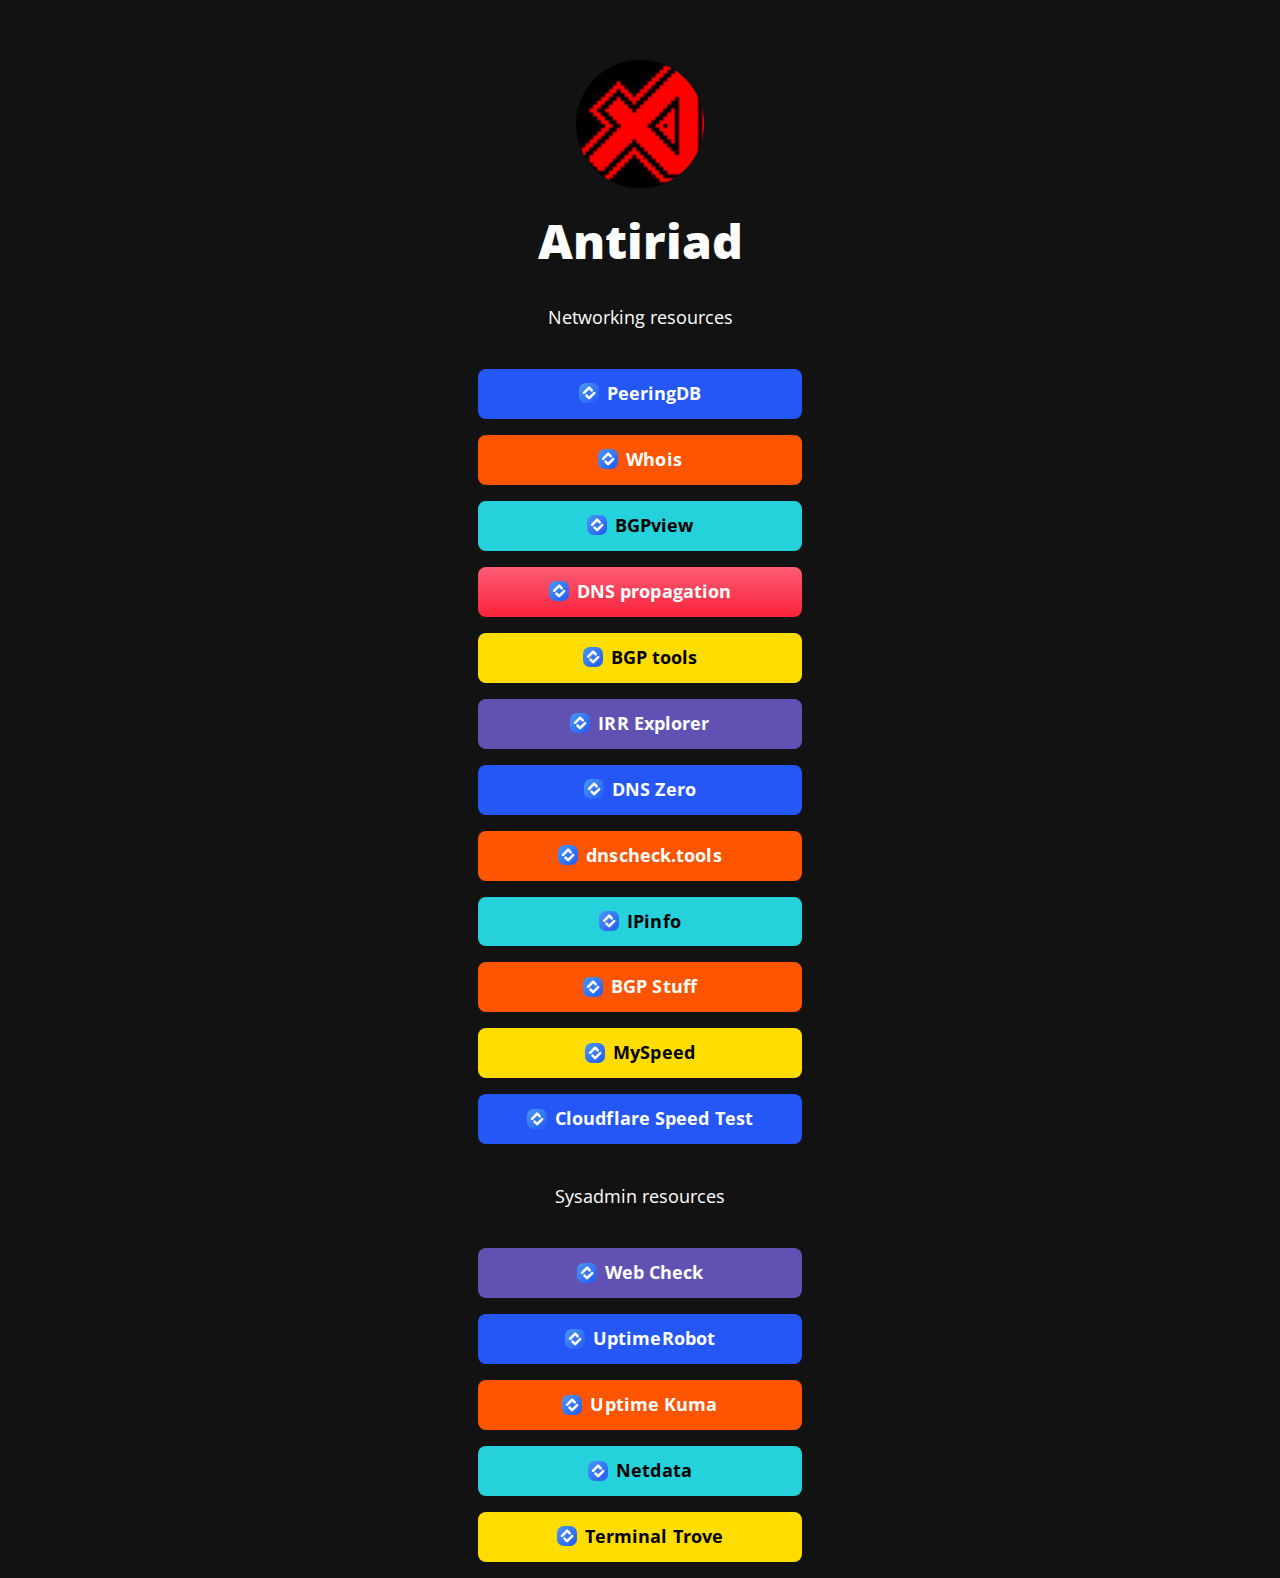
<file: index.html>
<!DOCTYPE html>
<html lang="en">
<style>
  body {
        cursor: url(images/amiga-pointer.cur), auto;
    }
</style>

<head>

  <!-- Page Information
  –––––––––––––––––––––––––––––––––––––––––––––––––– -->
  <meta charset="utf-8">
  <title>Antiriad</title>
  <meta name="description" content="https://www.antiriad.cloud">
  <meta name="author" content="Seth Cottle">

  <!-- Mobile Specific Metas
  –––––––––––––––––––––––––––––––––––––––––––––––––– -->
  <meta name="viewport" content="width=device-width, initial-scale=1">


  <!-- CSS
  –––––––––––––––––––––––––––––––––––––––––––––––––– -->
  <link rel="stylesheet" href="css/normalize.css">

    <!-- Themes:
            Auto:   css/skeleton-auto.css
            Light:  css/skeleton-light.css
            Dark:   css/skeleton-dark.css
     -->
    <link rel="stylesheet" href="css/skeleton-dark.css">

    <!-- Brand Styles -->
    <link rel="stylesheet" href="css/brands.css">


  <!-- Favicon
  –––––––––––––––––––––––––––––––––––––––––––––––––– -->
  <link rel="icon" type="image/png" href="images/antiriad.png">

</head>

<body>

  <!-- Primary Page Layout
  –––––––––––––––––––––––––––––––––––––––––––––––––– -->
  <div class="container">
    <div class="row">
      <div class="column" style="margin-top: 10%">

        <!-- 

          ## Getting Started with LittleLink

          This page has been built with every pre-designed button available in LittleLink by default. You can rearrange and delete as needed.

          You can add your own brand or others brands you may need in the `css/brands.css` file. 

          You can add custom icons to `images/icons/...`. It is recommended to use a 24x24 .SVG.

          Edit the "Your Image Here" section to add your own personal branding, like a picture of yourself or your brand logo!

          Edit the "Title" section to change the page heading. You can use something like your name, your social handle, or your brand name.

          Edit the "Short Bio" section tell users about yourself or your brand.

        -->

        <!-- Your Image Here -->
        <img src="images/antiriad.png" class="avatar" alt="">

        <!-- Title -->
        <h1 role="heading">Antiriad</h1>

        <!-- Short Bio -->
        <p>Networking resources</p>

        <!--

          ## Breaking down <a> attributes:
          
          1.) class="button button-default" | The first "button" here is telling this <a> tag that it should make this element a button and applies the default styling in `css/brands.css`.
          The second portion, button-default, is declaring the specific brand style you would like to apply. Here we're applying the "default" style and color.
          If you want to make this button to use the brand colors for Discord, just change "button-default" to "button-discord". Brands are found in `css/brands.css`. You can always edit & add your own there.

          2.) Replace the # in href="#" with the desired target URL for the button.

          3.) target="_blank" | This attribute opens links in a new tab. Remove this attribute to prevent links from opening in a new tab.

          4.) rel="noopener" | This attribute instructs the browser to navigate to the target resource without granting the new browsing context access to the document that opened it.
          This is especially useful when opening untrusted links. https://developer.mozilla.org/en-US/docs/Web/HTML/Link_types/noopener

          5.) role="button" | The button role identifies an element as a button to assistive technology such as screen readers.

          ## Breaking down the <img> attributes:
          
          1.) class="icon" | This class is telling the <img> tag that it should use the styling for icons found in `css/brands.css`.

          2.) src="images/icons/[icon-name].svg" | This defines the icon you would like to display from the 'images/icons/' folder. For example, you can change this to src="images/icons/discord.svg" to use the Discord icon.
          Add your own 24x24 icons to the "icons" folder to reference them. We recommend providing a SVG.

          3.) alt="" | Since the text at the end of the snippet, "..>[Button Text]</a><br>", explains what the button is, we use "alt=""" to nullify the icon annoucement from the accessibility tree. 
          This can improve the experience for assistive technology users by hiding what is essentially duplicated

        -->

        <a class="button button-default" href="https://www.peeringdb.com/" target="_blank" rel="noopener" role="button"><img class="icon" src="images/icons/littlelink.svg" alt="">PeeringDB</a><br>

        <a class="button button-soundcloud" href="https://www.whois.com/whois" target="_blank" rel="noopener" role="button"><img class="icon" src="images/icons/littlelink.svg" alt="">Whois</a><br>

        <a class="button button-amazon-music" href="https://bgpview.io/" target="_blank" rel="noopener" role="button"><img class="icon" src="images/icons/littlelink.svg" alt="">BGPview</a><br>       

        <a class="button button-apple-music-alt" href="https://www.whatsmydns.net/" target="_blank" rel="noopener" role="button"><img class="icon" src="images/icons/littlelink.svg" alt="">DNS propagation</a><br> 

        <a class="button button-coffee" href="https://bgp.tools/" target="_blank" rel="noopener" role="button"><img class="icon" src="images/icons/littlelink.svg" alt="">BGP tools</a><br>

        <a class="button button-gitlab" href="https://irrexplorer.nlnog.net/" target="_blank" rel="noopener" role="button"><img class="icon" src="images/icons/littlelink.svg" alt="">IRR Explorer</a><br>

        <a class="button button-default" href="https://www.dns0.eu/zero" target="_blank" rel="noopener" role="button"><img class="icon" src="images/icons/littlelink.svg" alt="">DNS Zero</a><br>
        
        <a class="button button-soundcloud" href="https://dnscheck.tools/" target="_blank" rel="noopener" role="button"><img class="icon" src="images/icons/littlelink.svg" alt="">dnscheck.tools</a><br>

        <a class="button button-amazon-music" href="https://ipinfo.io/" target="_blank" rel="noopener" role="button"><img class="icon" src="images/icons/littlelink.svg" alt="">IPinfo</a><br>       

        <a class="button button-soundcloud" href="https://bgpstuff.net/" target="_blank" rel="noopener" role="button"><img class="icon" src="images/icons/littlelink.svg" alt="">BGP Stuff</a><br>

        <a class="button button-coffee" href="https://myspeed.dev/" target="_blank" rel="noopener" role="button"><img class="icon" src="images/icons/littlelink.svg" alt="">MySpeed</a><br>

         <a class="button button-default" href="https://speed.cloudflare.com/" target="_blank" rel="noopener" role="button"><img class="icon" src="images/icons/littlelink.svg" alt="">Cloudflare Speed Test</a><br>

        <br>

        <p>Sysadmin resources</p>
        
        <a class="button button-gitlab" href="https://web-check.xyz" target="_blank" rel="noopener" role="button"><img class="icon" src="images/icons/littlelink.svg" alt="">Web Check</a><br>

        <a class="button button-default" href="https://uptimerobot.com" target="_blank" rel="noopener" role="button"><img class="icon" src="images/icons/littlelink.svg" alt="">UptimeRobot</a><br>

        <a class="button button-soundcloud" href="https://uptime.kuma.pet" target="_blank" rel="noopener" role="button"><img class="icon" src="images/icons/littlelink.svg" alt="">Uptime Kuma</a><br>

        <a class="button button-amazon-music" href="https://www.netdata.cloud/open-source" target="_blank" rel="noopener" role="button"><img class="icon" src="images/icons/littlelink.svg" alt="">Netdata</a><br>       

        <a class="button button-coffee" href="https://terminaltrove.com" target="_blank" rel="noopener" role="button"><img class="icon" src="images/icons/littlelink.svg" alt="">Terminal Trove</a><br>


        <!--
        <p><a href="privacy.html">Privacy Policy</a> | Build your own by forking <a href="https://littlelink.io" target="_blank" rel="noopener" role="button">LittleLink</a>.</p>
        -->





      </div>
    </div>
  </div>

  <!-- End Document
  –––––––––––––––––––––––––––––––––––––––––––––––––– -->
</body>

</html>
</file>
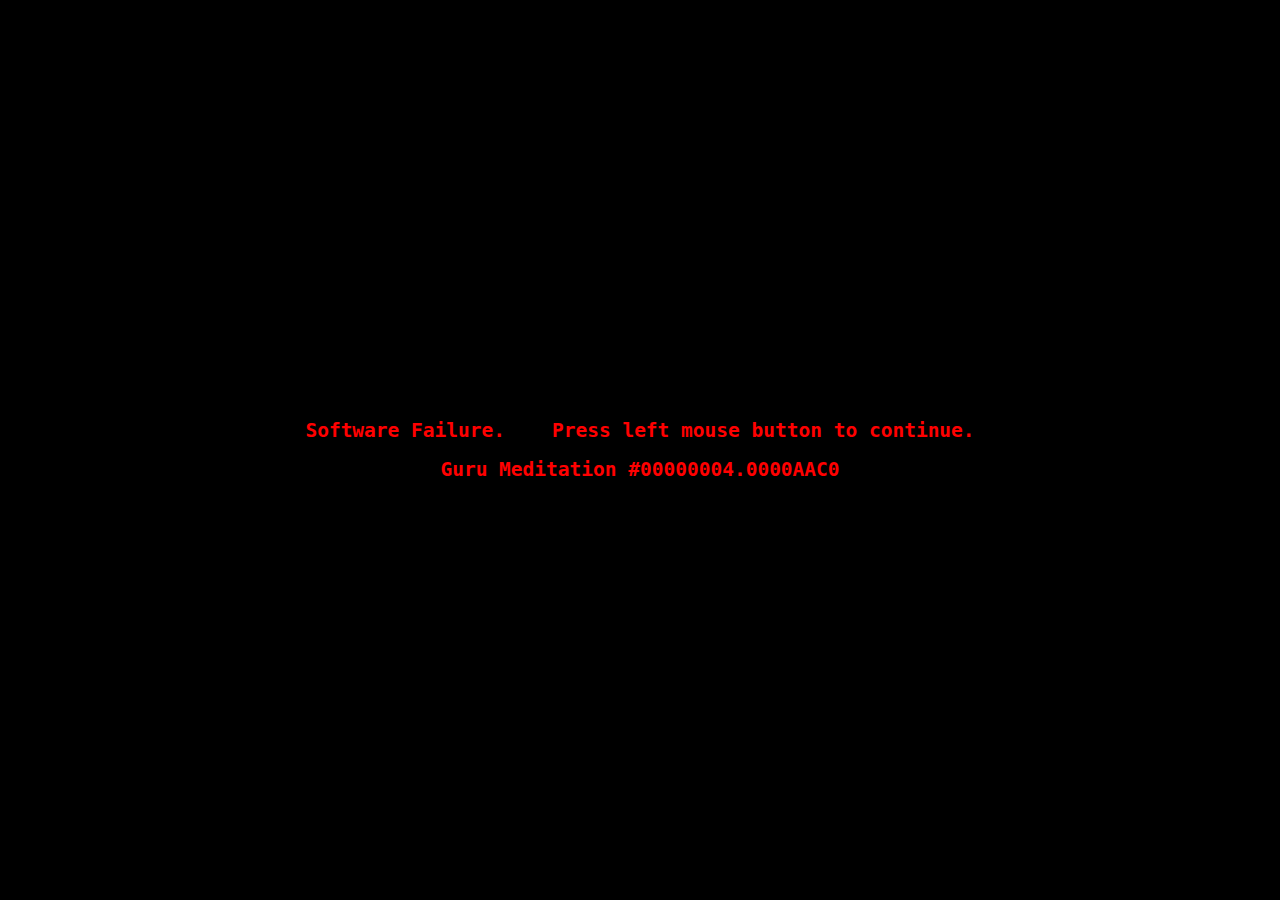
<file: _404.html>
<!DOCTYPE html>
<html>
<head>    
<style>    
body{
  background-color: #000 ;
}

a {
  position: absolute;
  top: 0;
  left: 0;
  right: 0;
  bottom: 0;
  }

@keyframes blink { 50% { border-color: #ff0000; }  }

error {
  border: 8px solid #000000 ;
  position: absolute;
  left: 50%;
  top: 50%;
  transform: translate(-50%, -50%);
  width: 50% ;
  min-width: 800px;
  text-align:center ;
  font: bold 1.5em/2em monospace ;
  color: #ff0000 ;
  background-color: #000000 ;
  animation: blink .55s step-end infinite alternate;
}
</style>    
</head>

<body>
<a href="/">
  <error>
    Software Failure.&nbsp;&nbsp;&nbsp;&nbsp;Press left mouse button to continue.<br>
    Guru Meditation #00000004.0000AAC0
  </error>
</a>
</body>
</html>
</file>
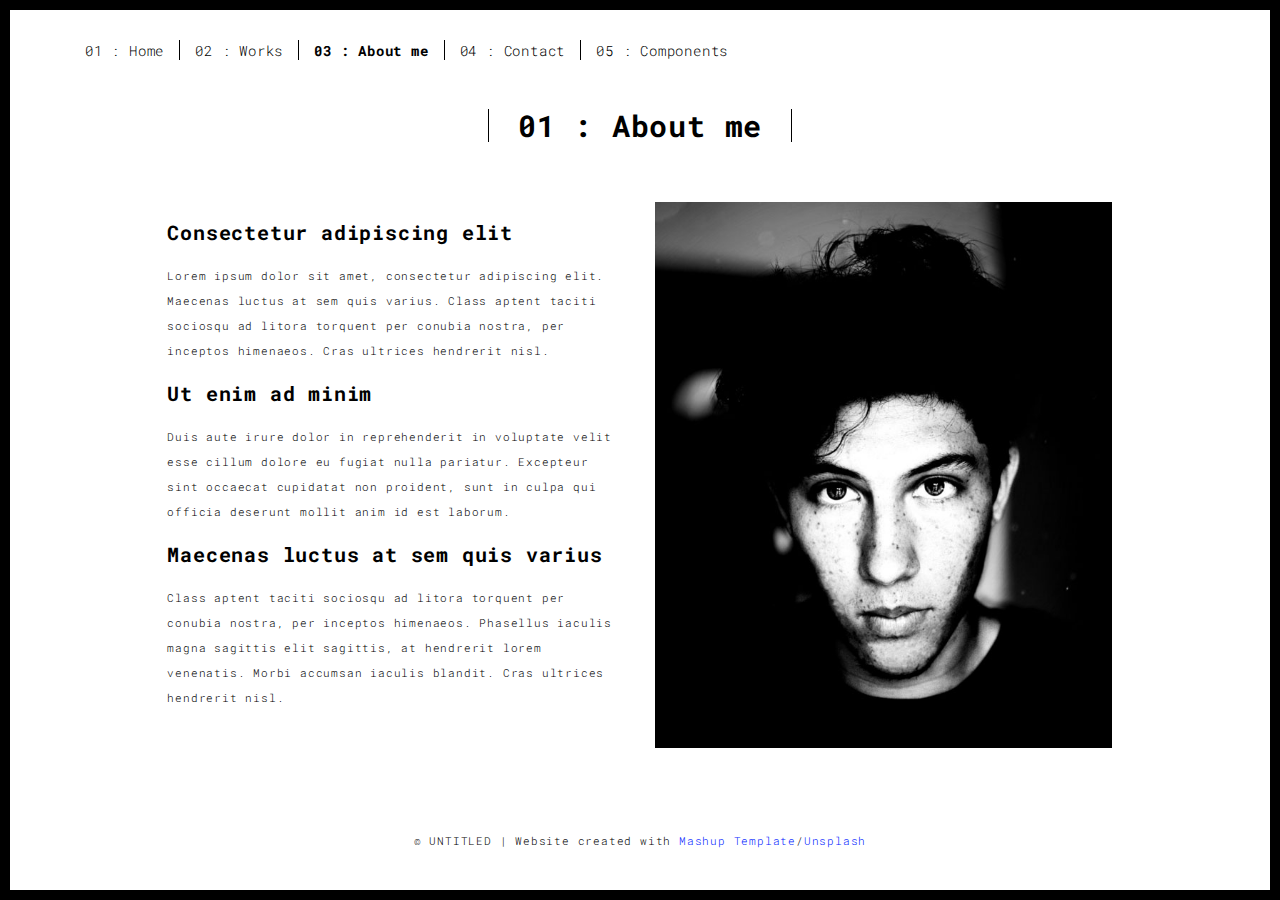
<file: about.html>
<!DOCTYPE html>
<html lang="en">

<head>
  <meta charset="UTF-8">
  <meta content="IE=edge" http-equiv="X-UA-Compatible">
  <meta content="width=device-width,initial-scale=1" name="viewport">
  <meta content="description" name="description">
  <meta name="google" content="notranslate" />
  <meta content="Mashup templates have been developped by Orson.io team" name="author">

  <!-- Disable tap highlight on IE -->
  <meta name="msapplication-tap-highlight" content="no">
  
  <link rel="apple-touch-icon" sizes="180x180" href="./assets/apple-icon-180x180.png">
  <link href="./assets/favicon.ico" rel="icon">

  <title>Title page</title>  

<link href="./main.3f6952e4.css" rel="stylesheet"></head>

<body class="">
<div id="site-border-left"></div>
<div id="site-border-right"></div>
<div id="site-border-top"></div>
<div id="site-border-bottom"></div>
 <!-- Add your content of header -->
<header>
  <nav class="navbar  navbar-fixed-top navbar-default">
    <div class="container">
        <button type="button" class="navbar-toggle collapsed" data-toggle="collapse" data-target="#navbar-collapse" aria-expanded="false">
          <span class="sr-only">Toggle navigation</span>
          <span class="icon-bar"></span>
          <span class="icon-bar"></span>
          <span class="icon-bar"></span>
        </button>

      <div class="collapse navbar-collapse" id="navbar-collapse">
        <ul class="nav navbar-nav ">
          <li><a href="./index.html" title="">01 : Home</a></li>
          <li><a href="./works.html" title="">02 : Works</a></li>
          <li><a href="./about.html" title="">03 : About me</a></li>
          <li><a href="./contact.html" title="">04 : Contact</a></li>
          <li><a href="./components.html" title="">05 : Components</a></li>
        </ul>


      </div> 
    </div>
  </nav>
</header>

<div class="section-container">
    <div class="container">
      <div class="row">
        <div class="col-xs-12">
          <div class="section-container-spacer text-center">
            <h1 class="h2">01 : About me</h1>
          </div>
          
          <div class="row">
            <div class="col-md-10 col-md-offset-1">
              <div class="row">
                <div class="col-xs-12 col-md-6">
                  <h3>Consectetur adipiscing elit</h3>
                  <p>Lorem ipsum dolor sit amet, consectetur adipiscing elit. Maecenas luctus at sem quis varius. 
                  Class aptent taciti sociosqu ad litora torquent per conubia nostra, per inceptos himenaeos. Cras ultrices hendrerit nisl.</p>
                  <h3>Ut enim ad minim </h3>
                  <p>Duis aute irure dolor in reprehenderit in voluptate velit esse
                  cillum dolore eu fugiat nulla pariatur. Excepteur sint occaecat cupidatat non
                  proident, sunt in culpa qui officia deserunt mollit anim id est laborum. 
                  <h3>Maecenas luctus at sem quis varius</h3>
                  <p>
                  Class aptent taciti sociosqu ad litora torquent per conubia nostra, per inceptos himenaeos. Phasellus iaculis magna sagittis elit sagittis, at hendrerit lorem venenatis. Morbi accumsan iaculis blandit. Cras ultrices hendrerit nisl.</p>
                </div>
                <div class="col-xs-12 col-md-6">
                  <img src="./assets/images/profil.jpg" class="img-responsive" alt="">
                </div>
              </div>
            </div>
          </div>
          
          
       </div>
      </div>
    </div>
  </div>


<footer class="footer-container text-center">
  <div class="container">
    <div class="row">
      <div class="col-xs-12">
        <p>© UNTITLED | Website created with <a href="http://www.mashup-template.com/" title="Create website with free html template">Mashup Template</a>/<a href="https://www.unsplash.com/" title="Beautiful Free Images">Unsplash</a></p>
      </div>
    </div>
  </div>
</footer>

<script>
  document.addEventListener("DOMContentLoaded", function (event) {
     navActivePage();
  });
</script>

<!-- Google Analytics: change UA-XXXXX-X to be your site's ID 

<script>
  (function (i, s, o, g, r, a, m) {
    i['GoogleAnalyticsObject'] = r; i[r] = i[r] || function () {
      (i[r].q = i[r].q || []).push(arguments)
    }, i[r].l = 1 * new Date(); a = s.createElement(o),
      m = s.getElementsByTagName(o)[0]; a.async = 1; a.src = g; m.parentNode.insertBefore(a, m)
  })(window, document, 'script', '//www.google-analytics.com/analytics.js', 'ga');
  ga('create', 'UA-XXXXX-X', 'auto');
  ga('send', 'pageview');
</script>

--> <script type="text/javascript" src="./main.70a66962.js"></script></body>

</html>
</file>
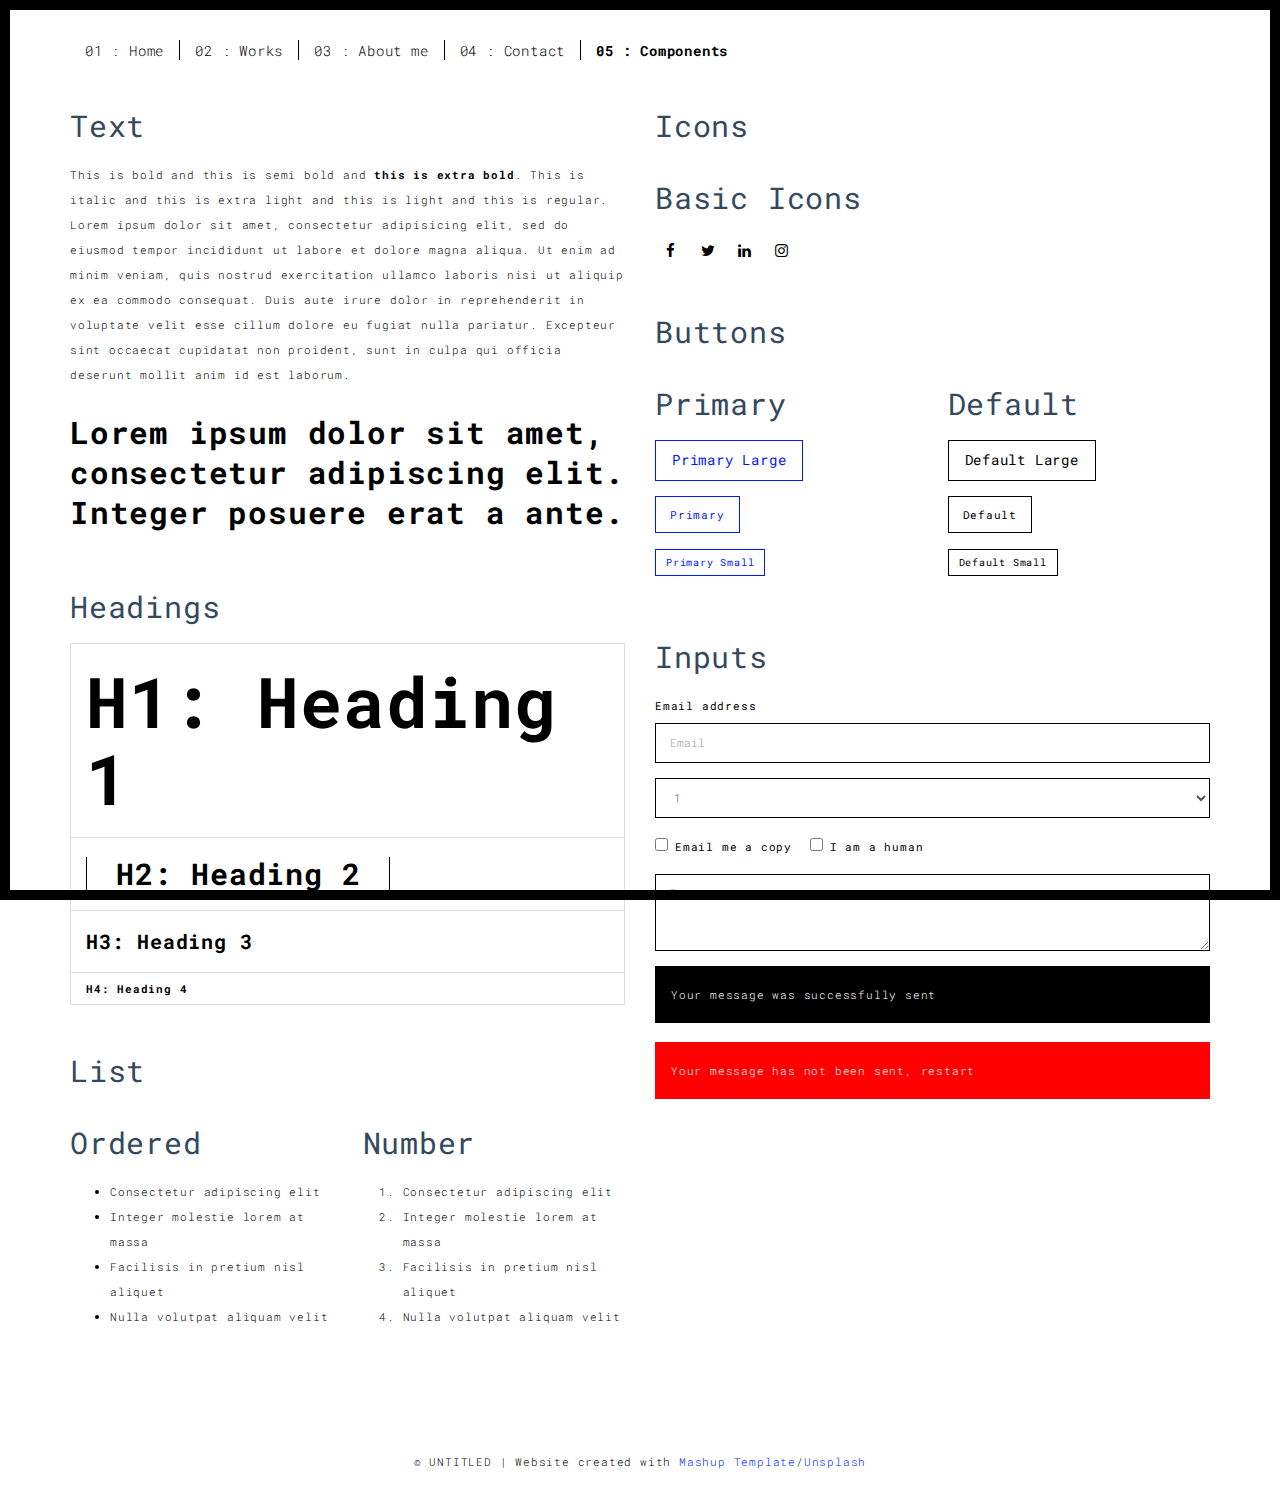
<file: components.html>
<!DOCTYPE html>
<html lang="en">

<head>
  <meta charset="UTF-8">
  <meta content="IE=edge" http-equiv="X-UA-Compatible">
  <meta content="width=device-width,initial-scale=1" name="viewport">
  <meta content="description" name="description">
  <meta name="google" content="notranslate" />
  <meta content="Mashup templates have been developped by Orson.io team" name="author">

  <!-- Disable tap highlight on IE -->
  <meta name="msapplication-tap-highlight" content="no">
  
  <link rel="apple-touch-icon" sizes="180x180" href="./assets/apple-icon-180x180.png">
  <link href="./assets/favicon.ico" rel="icon">

  <title>Title page</title>  

<link href="./main.3f6952e4.css" rel="stylesheet"></head>

<body class="">
<div id="site-border-left"></div>
<div id="site-border-right"></div>
<div id="site-border-top"></div>
<div id="site-border-bottom"></div>
 <!-- Add your content of header -->
<header>
  <nav class="navbar  navbar-fixed-top navbar-default">
    <div class="container">
        <button type="button" class="navbar-toggle collapsed" data-toggle="collapse" data-target="#navbar-collapse" aria-expanded="false">
          <span class="sr-only">Toggle navigation</span>
          <span class="icon-bar"></span>
          <span class="icon-bar"></span>
          <span class="icon-bar"></span>
        </button>

      <div class="collapse navbar-collapse" id="navbar-collapse">
        <ul class="nav navbar-nav ">
          <li><a href="./index.html" title="">01 : Home</a></li>
          <li><a href="./works.html" title="">02 : Works</a></li>
          <li><a href="./about.html" title="">03 : About me</a></li>
          <li><a href="./contact.html" title="">04 : Contact</a></li>
          <li><a href="./components.html" title="">05 : Components</a></li>
        </ul>


      </div> 
    </div>
  </nav>
</header>

<div class="section-container">
  
<!-- Add your site or app content here -->
  <div class="container">
    <div class="row">
      <div class="col-xs-12 col-md-6">

        <div class="template-example">
          <h2 class="template-title-example">Text</h2>
          <p>This is bold and this is semi bold and <b>this is extra bold</b>. This is italic and this is extra light and this is light
          and this is regular. Lorem ipsum dolor sit amet, consectetur adipisicing elit, sed do eiusmod
          tempor incididunt ut labore et dolore magna aliqua. Ut enim ad minim veniam,
          quis nostrud exercitation ullamco laboris nisi ut aliquip ex ea commodo
          consequat. Duis aute irure dolor in reprehenderit in voluptate velit esse
          cillum dolore eu fugiat nulla pariatur. Excepteur sint occaecat cupidatat non
          proident, sunt in culpa qui officia deserunt mollit anim id est laborum.

          <blockquote>
            <p>Lorem ipsum dolor sit amet, consectetur adipiscing elit. Integer posuere erat a ante.</p>
          </blockquote>
          
          </p>
        </div>

        <div class="template-example">
          <h2 class="template-title-example">Headings</h2>
          
          <table class="table table-bordered">
            <tr><td><h1>H1: Heading 1</h1></td></tr>
            <tr><td><h2>H2: Heading 2</h2></td></tr>
            <tr><td><h3>H3: Heading 3</h3></td></tr>
            <tr><td><h4>H4: Heading 4</h4></td></tr>
          </table>
          
        </div>

        
        <div class="template-example">
          <h2 class="template-title-example">List</h2>
          <div class="row">
            <div class="col-md-6">
              <h3 class="template-title-example">Ordered</h3>
              <ul>
                <li>Consectetur adipiscing elit</li>
                <li>Integer molestie lorem at massa</li>
                <li>Facilisis in pretium nisl aliquet</li>
                <li>Nulla volutpat aliquam velit</li>
              </ul>
            </div>
            <div class="col-md-6">
              <h3 class="template-title-example">Number</h3>
              <ol>
                <li>Consectetur adipiscing elit</li>
                <li>Integer molestie lorem at massa</li>
                <li>Facilisis in pretium nisl aliquet</li>
                <li>Nulla volutpat aliquam velit</li>
              </ol>
            </div>
          </div>
        </div>
        
      </div>

      <div class="col-xs-12 col-md-6">
        <div class="template-example">
          <h2 class="template-title-example">Icons</h2>
          
          <div class="row">
            
            <div class="col-md-6">
               <h3 class="template-title-example">Basic Icons</h2>
                <ul class="list-icons">
                  <li>
                    <span class="fa-icon">
                      <i class="fa fa-facebook"></i>
                    </span>
                  </li>
                  <li>
                    <span class="fa-icon">
                      <i class="fa fa-twitter"></i>
                    </span>
                  </li>
                  <li>
                    <span class="fa-icon">
                      <i class="fa fa-linkedin"></i>
                    </span>
                  </li>
                  <li>
                    <span class="fa-icon">
                      <i class="fa fa-instagram"></i>
                    </span>
                  </li>
                </ul>
            </div>

          </div>


          


        </div>

        <div class="template-example">
          <h2 class="template-title-example">Buttons</h2>
          <div class="row">
            <div class="col-md-6">
              <h3 class="template-title-example">Primary</h2>
              <div class="row">
                  <div class="col-md-6">
                  <p><a href="" class="btn btn-primary btn-lg">Primary Large</a></p>
                  <p><a href="" class="btn btn-primary">Primary </a></p>
                  <p><a href="" class="btn btn-primary btn-sm">Primary Small</a></p>
                </div>
              </div>

              
            </div>

            <div class="col-md-6">
              <h3 class="template-title-example">Default</h2>
              <div class="row">
                  <div class="col-md-6">
                  <p><a href="" class="btn btn-default btn-lg">Default Large</a></p>
                  <p><a href="" class="btn btn-default">Default </a></p>
                  <p><a href="" class="btn btn-default btn-sm">Default Small</a></p>
                </div>
              </div>

            </div>
          </div>
        </div>
        
        <div class="template-example">
          <h2 class="template-title-example">Inputs</h2>

            <div class="form-group">
              <label for="exampleInputEmail1">Email address</label>
              <input type="email" class="form-control" id="exampleInputEmail1" placeholder="Email">
            </div>

            <div class="form-group">
              <select class="form-control">
                <option>1</option>
                <option>2</option>
                <option>3</option>
                <option>4</option>
                <option>5</option>
              </select>
            </div>

            <div class="form-group">
              <label class="checkbox-inline">
                <input 
                type="checkbox" id="inlineCheckbox1" value="option1"> Email me a copy
              </label>
              <label class="checkbox-inline">
                <input type="checkbox" id="inlineCheckbox2" value="option2"> I am a human
              </label>
            </div>

            <div class="form-group">
              <textarea class="form-control" rows="3" placeholder="Enter your message"></textarea>
            </div>
            
            <div class="alert alert-success" role="alert">Your message was successfully sent</div>
            <div class="alert alert-danger" role="alert">Your message has not been sent, restart</div>
        </div>




      </div>
    </div>
  </div>
</div>

<footer class="footer-container text-center">
  <div class="container">
    <div class="row">
      <div class="col-xs-12">
        <p>© UNTITLED | Website created with <a href="http://www.mashup-template.com/" title="Create website with free html template">Mashup Template</a>/<a href="https://www.unsplash.com/" title="Beautiful Free Images">Unsplash</a></p>
      </div>
    </div>
  </div>
</footer>

<script>
  document.addEventListener("DOMContentLoaded", function (event) {
     navActivePage();
  });
</script>

<!-- Google Analytics: change UA-XXXXX-X to be your site's ID 

<script>
  (function (i, s, o, g, r, a, m) {
    i['GoogleAnalyticsObject'] = r; i[r] = i[r] || function () {
      (i[r].q = i[r].q || []).push(arguments)
    }, i[r].l = 1 * new Date(); a = s.createElement(o),
      m = s.getElementsByTagName(o)[0]; a.async = 1; a.src = g; m.parentNode.insertBefore(a, m)
  })(window, document, 'script', '//www.google-analytics.com/analytics.js', 'ga');
  ga('create', 'UA-XXXXX-X', 'auto');
  ga('send', 'pageview');
</script>

--> <script type="text/javascript" src="./main.70a66962.js"></script></body>

</html>
</file>
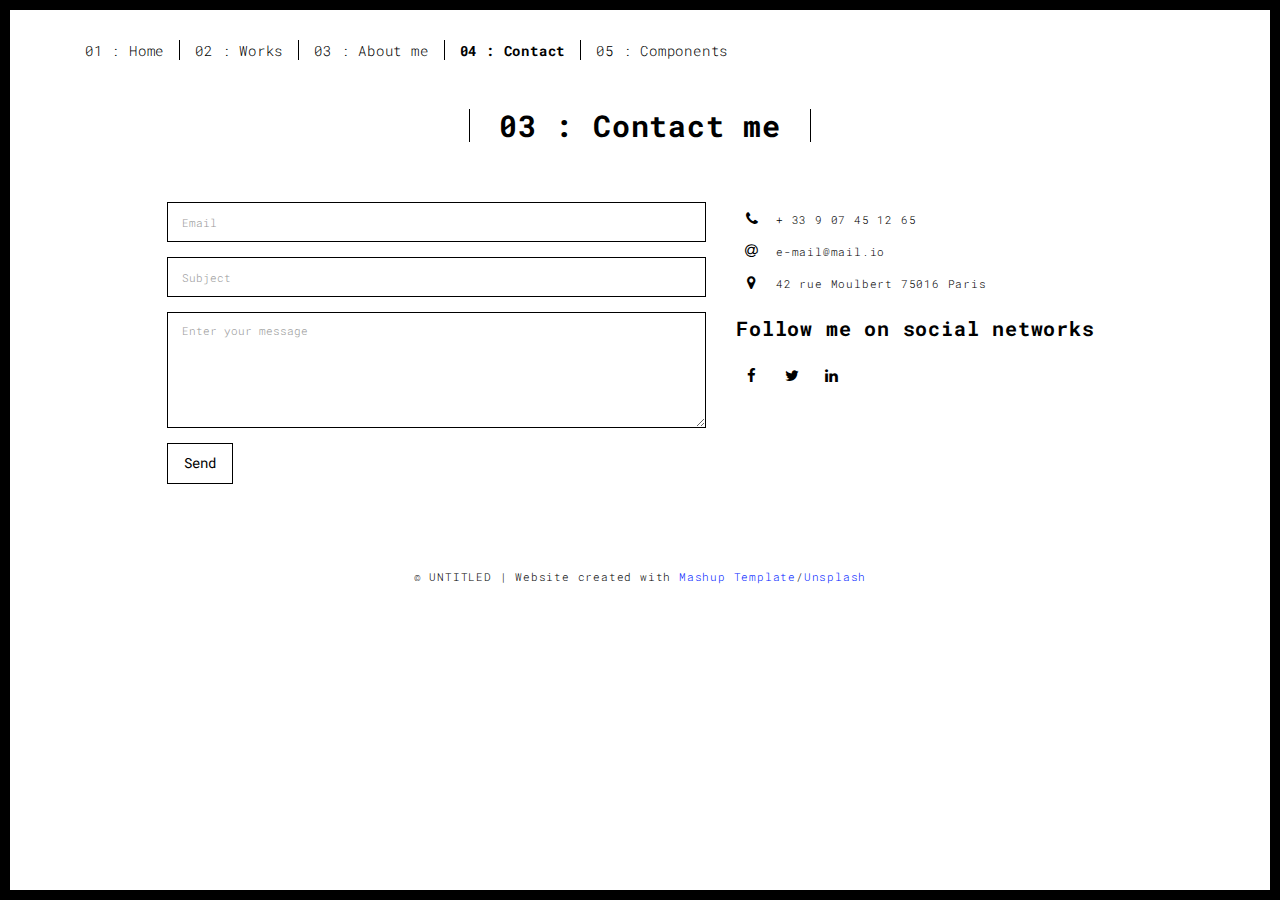
<file: contact.html>
<!DOCTYPE html>
<html lang="en">

<head>
  <meta charset="UTF-8">
  <meta content="IE=edge" http-equiv="X-UA-Compatible">
  <meta content="width=device-width,initial-scale=1" name="viewport">
  <meta content="description" name="description">
  <meta name="google" content="notranslate" />
  <meta content="Mashup templates have been developped by Orson.io team" name="author">

  <!-- Disable tap highlight on IE -->
  <meta name="msapplication-tap-highlight" content="no">
  
  <link rel="apple-touch-icon" sizes="180x180" href="./assets/apple-icon-180x180.png">
  <link href="./assets/favicon.ico" rel="icon">

  <title>Title page</title>  

<link href="./main.3f6952e4.css" rel="stylesheet"></head>

<body class="">
<div id="site-border-left"></div>
<div id="site-border-right"></div>
<div id="site-border-top"></div>
<div id="site-border-bottom"></div>
 <!-- Add your content of header -->
<header>
  <nav class="navbar  navbar-fixed-top navbar-default">
    <div class="container">
        <button type="button" class="navbar-toggle collapsed" data-toggle="collapse" data-target="#navbar-collapse" aria-expanded="false">
          <span class="sr-only">Toggle navigation</span>
          <span class="icon-bar"></span>
          <span class="icon-bar"></span>
          <span class="icon-bar"></span>
        </button>

      <div class="collapse navbar-collapse" id="navbar-collapse">
        <ul class="nav navbar-nav ">
          <li><a href="./index.html" title="">01 : Home</a></li>
          <li><a href="./works.html" title="">02 : Works</a></li>
          <li><a href="./about.html" title="">03 : About me</a></li>
          <li><a href="./contact.html" title="">04 : Contact</a></li>
          <li><a href="./components.html" title="">05 : Components</a></li>
        </ul>


      </div> 
    </div>
  </nav>
</header>

<div class="section-container">
    <div class="container">
      <div class="row">
        <div class="col-xs-12">
          <div class="section-container-spacer text-center">
            <h1 class="h2">03 : Contact me</h1>
          </div>
          
          <div class="row">
            <div class="col-md-10 col-md-offset-1">
               <form action="" class="reveal-content">
                  <div class="row">
                    <div class="col-md-7">
                      <div class="form-group">
                        <input type="email" class="form-control" id="email" placeholder="Email">
                      </div>
                      <div class="form-group">
                        <input type="text" class="form-control" id="subject" placeholder="Subject">
                      </div>
                      <div class="form-group">
                        <textarea class="form-control" rows="5" placeholder="Enter your message"></textarea>
                      </div>
                      <button type="submit" class="btn btn-default btn-lg">Send</button>
                    </div>
                    <div class="col-md-5 address-container">
                      <ul class="list-unstyled">
                        <li>
                          <span class="fa-icon">
                            <i class="fa fa-phone" aria-hidden="true"></i>
                          </span>
                          + 33 9 07 45 12 65
                        </li>
                        <li>
                          <span class="fa-icon">
                            <i class="fa fa-at" aria-hidden="true"></i>
                          </span>
                          e-mail@mail.io
                        </li>
                        <li>
                          <span class="fa-icon">
                            <i class="fa fa fa-map-marker" aria-hidden="true"></i>
                          </span>
                          42 rue Moulbert 75016 Paris
                        </li>
                      </ul>
                      <h3>Follow me on social networks</h3>
                      <a href="http://www.facebook.com" title="" class="fa-icon">
                        <i class="fa fa-facebook"></i>
                      </a>
                      <a href="http://www.twitter.com" title="" class="fa-icon">
                        <i class="fa fa-twitter"></i>
                      </a>
                      <a href="http://www.linkedin.com" title="" class="fa-icon">
                        <i class="fa fa-linkedin"></i>
                      </a>

                    </div>
                  </div>
                </form>
            </div>

          </div>
         
       </div>
      </div>
    </div>
  </div>


<footer class="footer-container text-center">
  <div class="container">
    <div class="row">
      <div class="col-xs-12">
        <p>© UNTITLED | Website created with <a href="http://www.mashup-template.com/" title="Create website with free html template">Mashup Template</a>/<a href="https://www.unsplash.com/" title="Beautiful Free Images">Unsplash</a></p>
      </div>
    </div>
  </div>
</footer>

<script>
  document.addEventListener("DOMContentLoaded", function (event) {
     navActivePage();
  });
</script>

<!-- Google Analytics: change UA-XXXXX-X to be your site's ID 

<script>
  (function (i, s, o, g, r, a, m) {
    i['GoogleAnalyticsObject'] = r; i[r] = i[r] || function () {
      (i[r].q = i[r].q || []).push(arguments)
    }, i[r].l = 1 * new Date(); a = s.createElement(o),
      m = s.getElementsByTagName(o)[0]; a.async = 1; a.src = g; m.parentNode.insertBefore(a, m)
  })(window, document, 'script', '//www.google-analytics.com/analytics.js', 'ga');
  ga('create', 'UA-XXXXX-X', 'auto');
  ga('send', 'pageview');
</script>

--> <script type="text/javascript" src="./main.70a66962.js"></script></body>

</html>
</file>
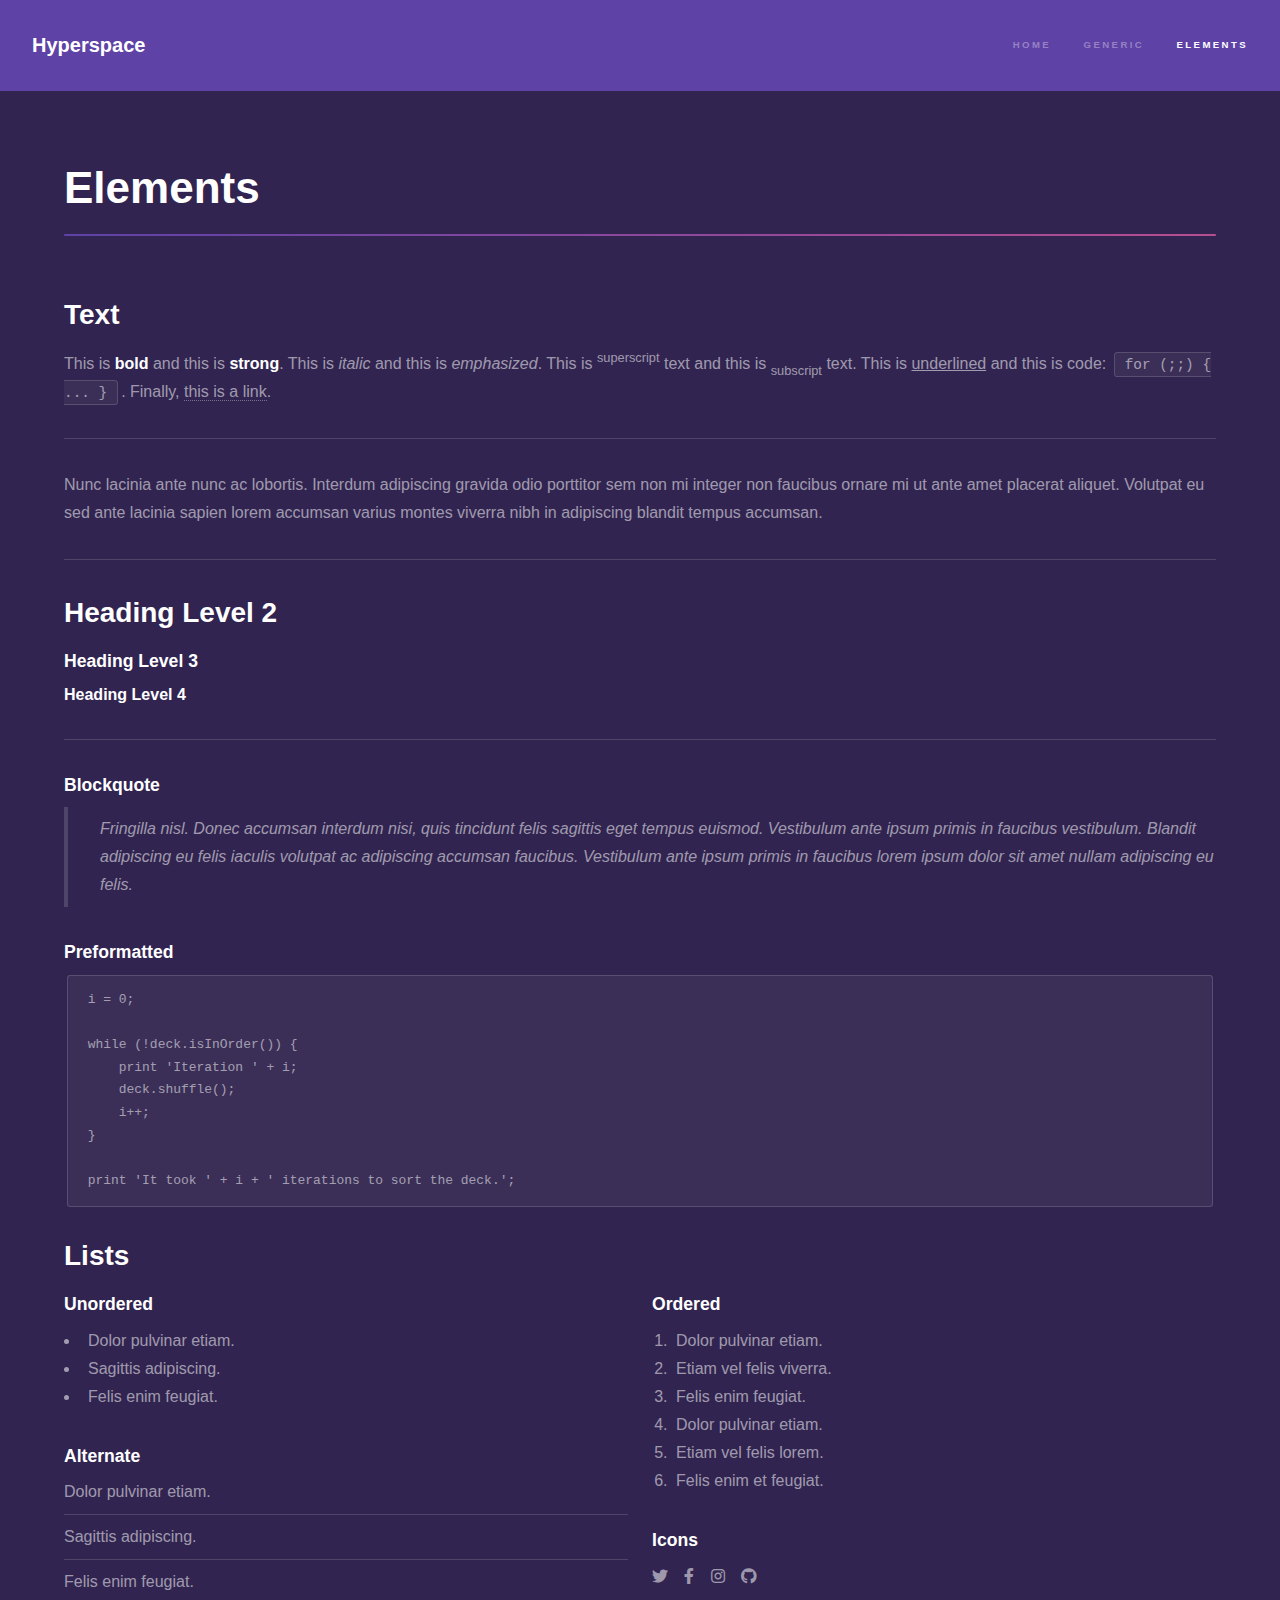
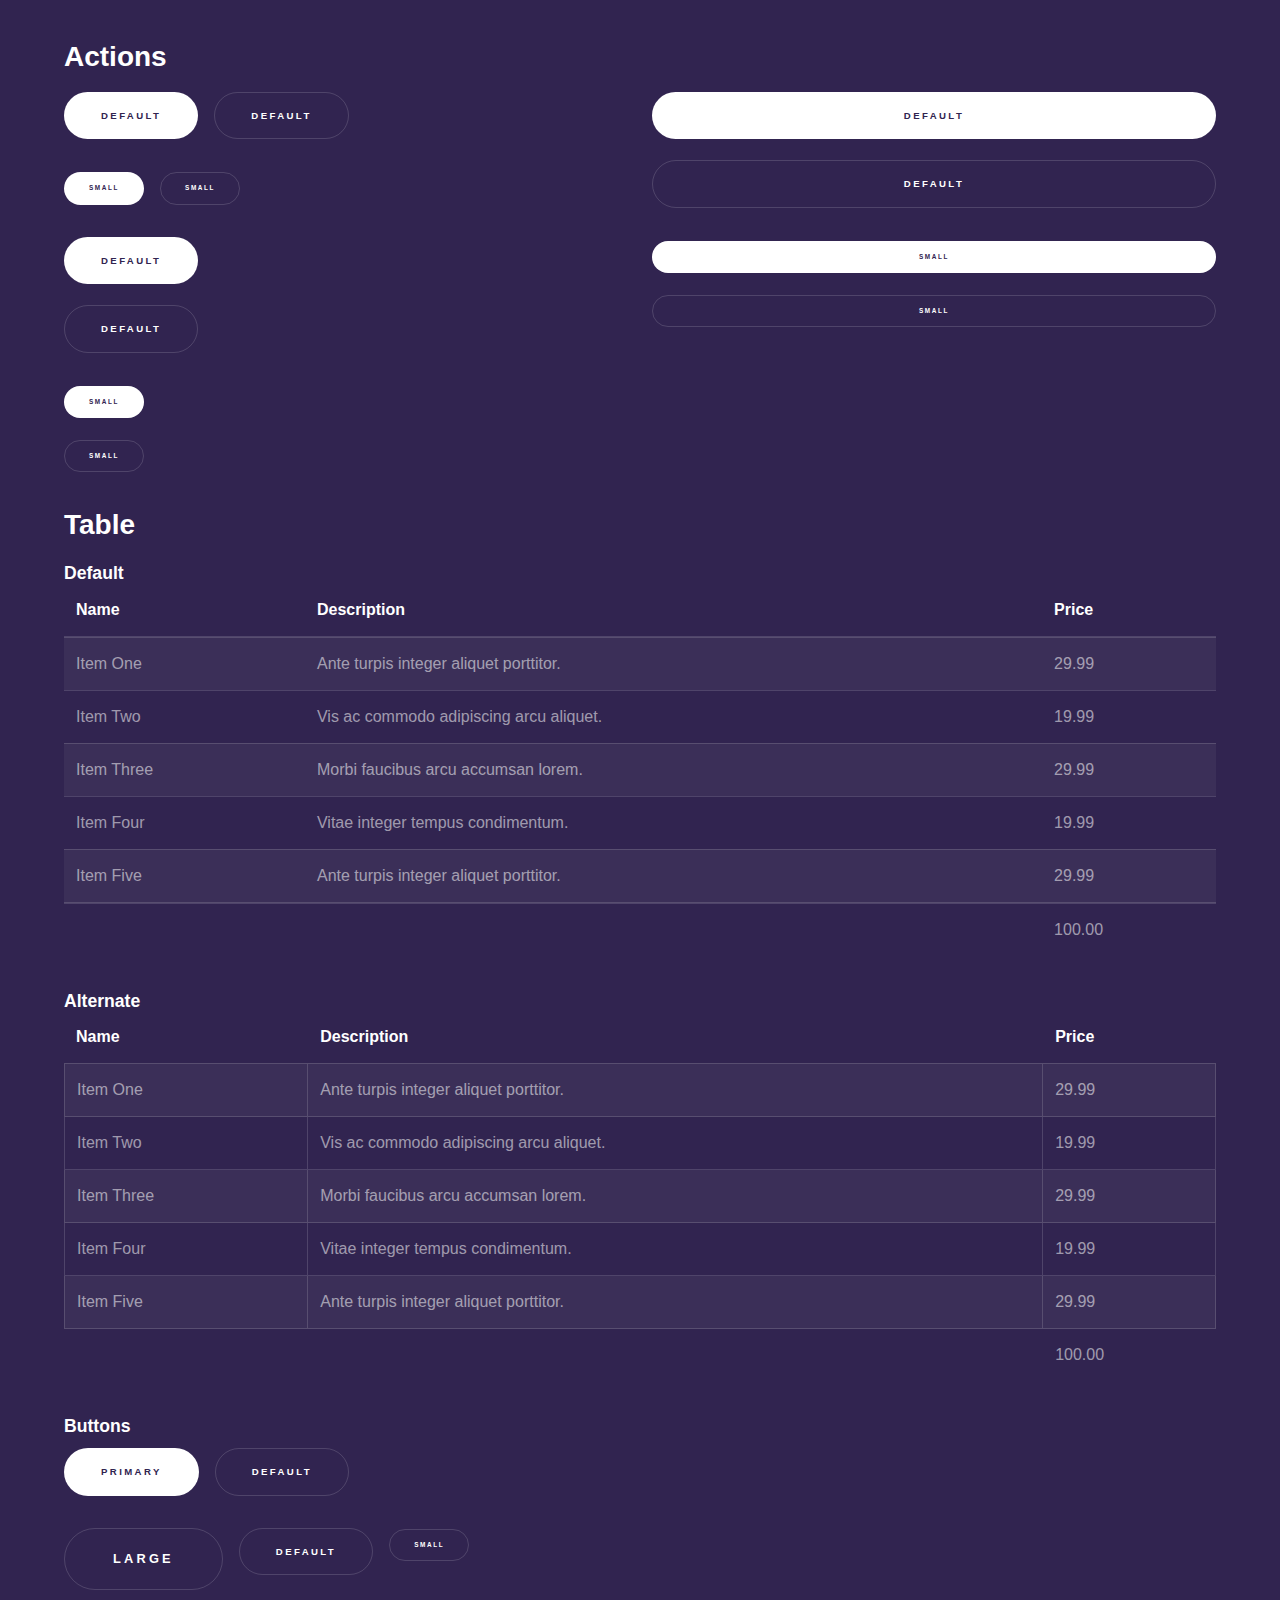
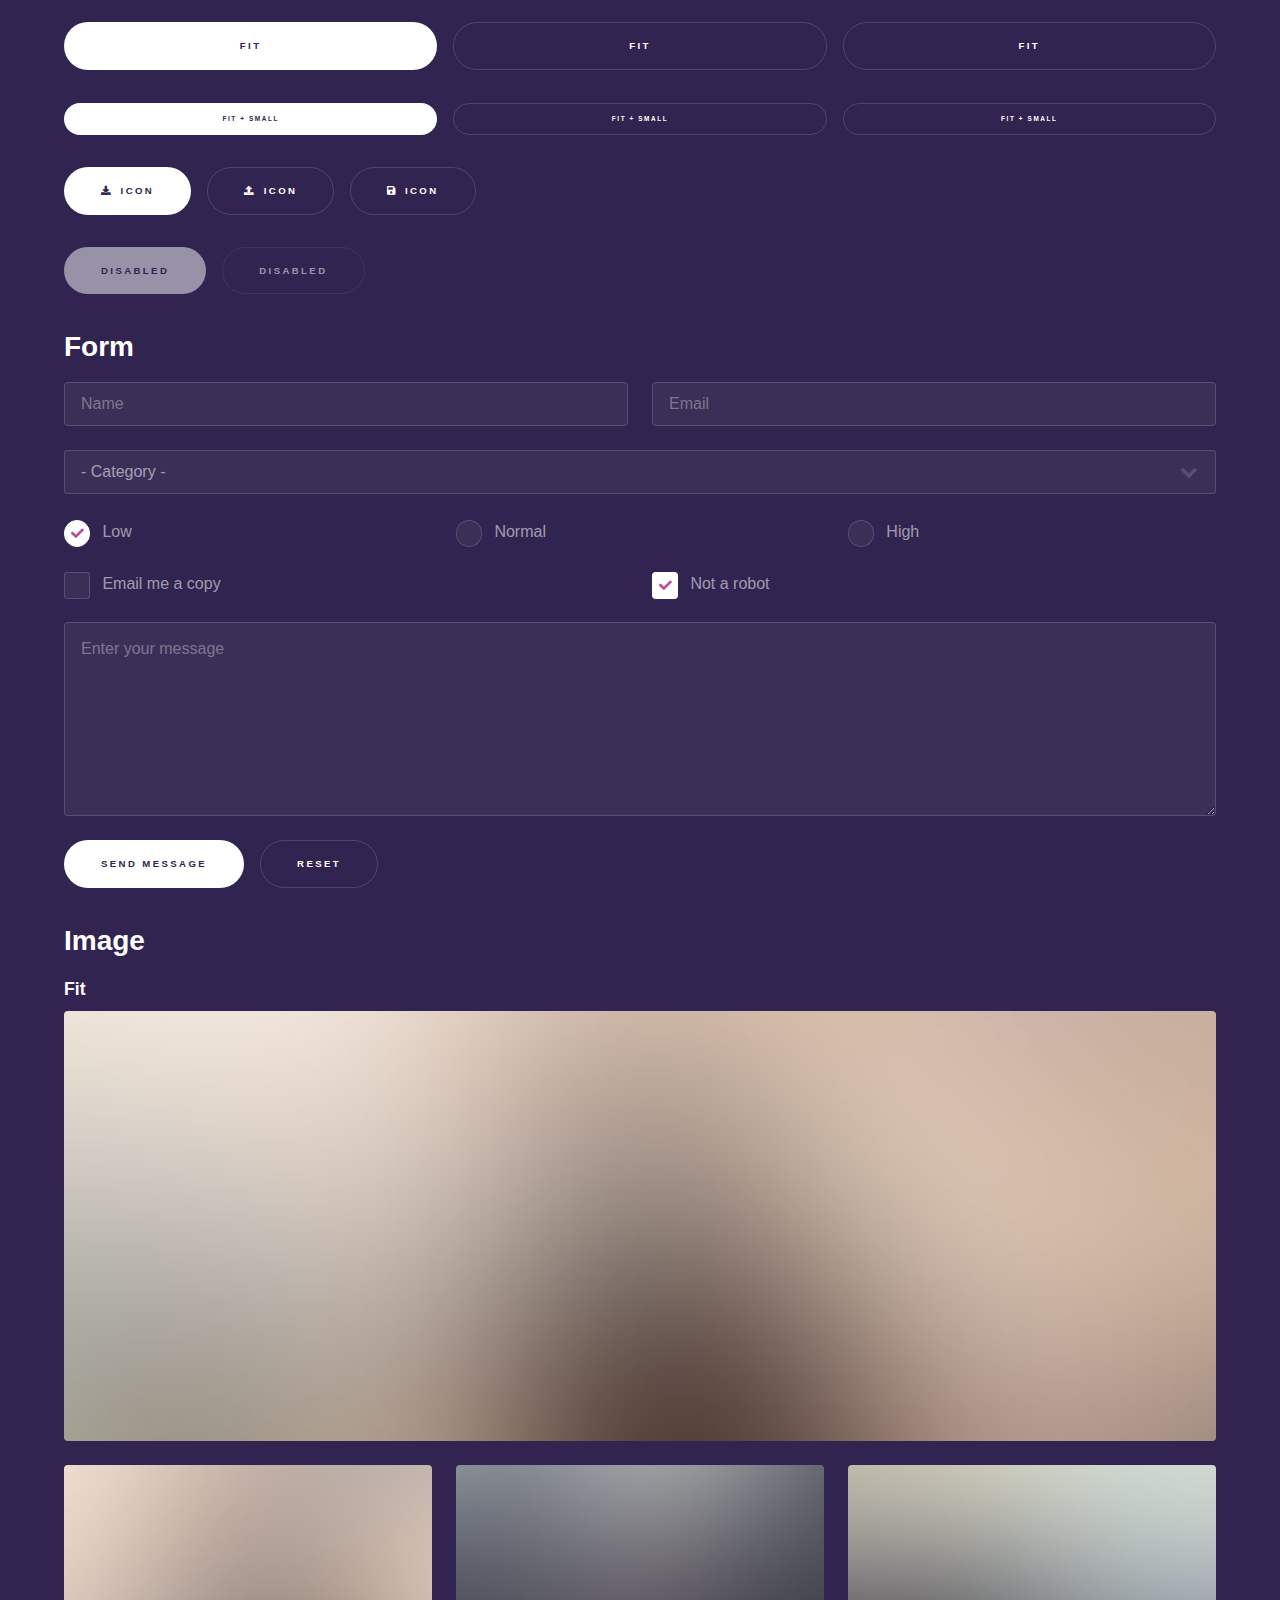
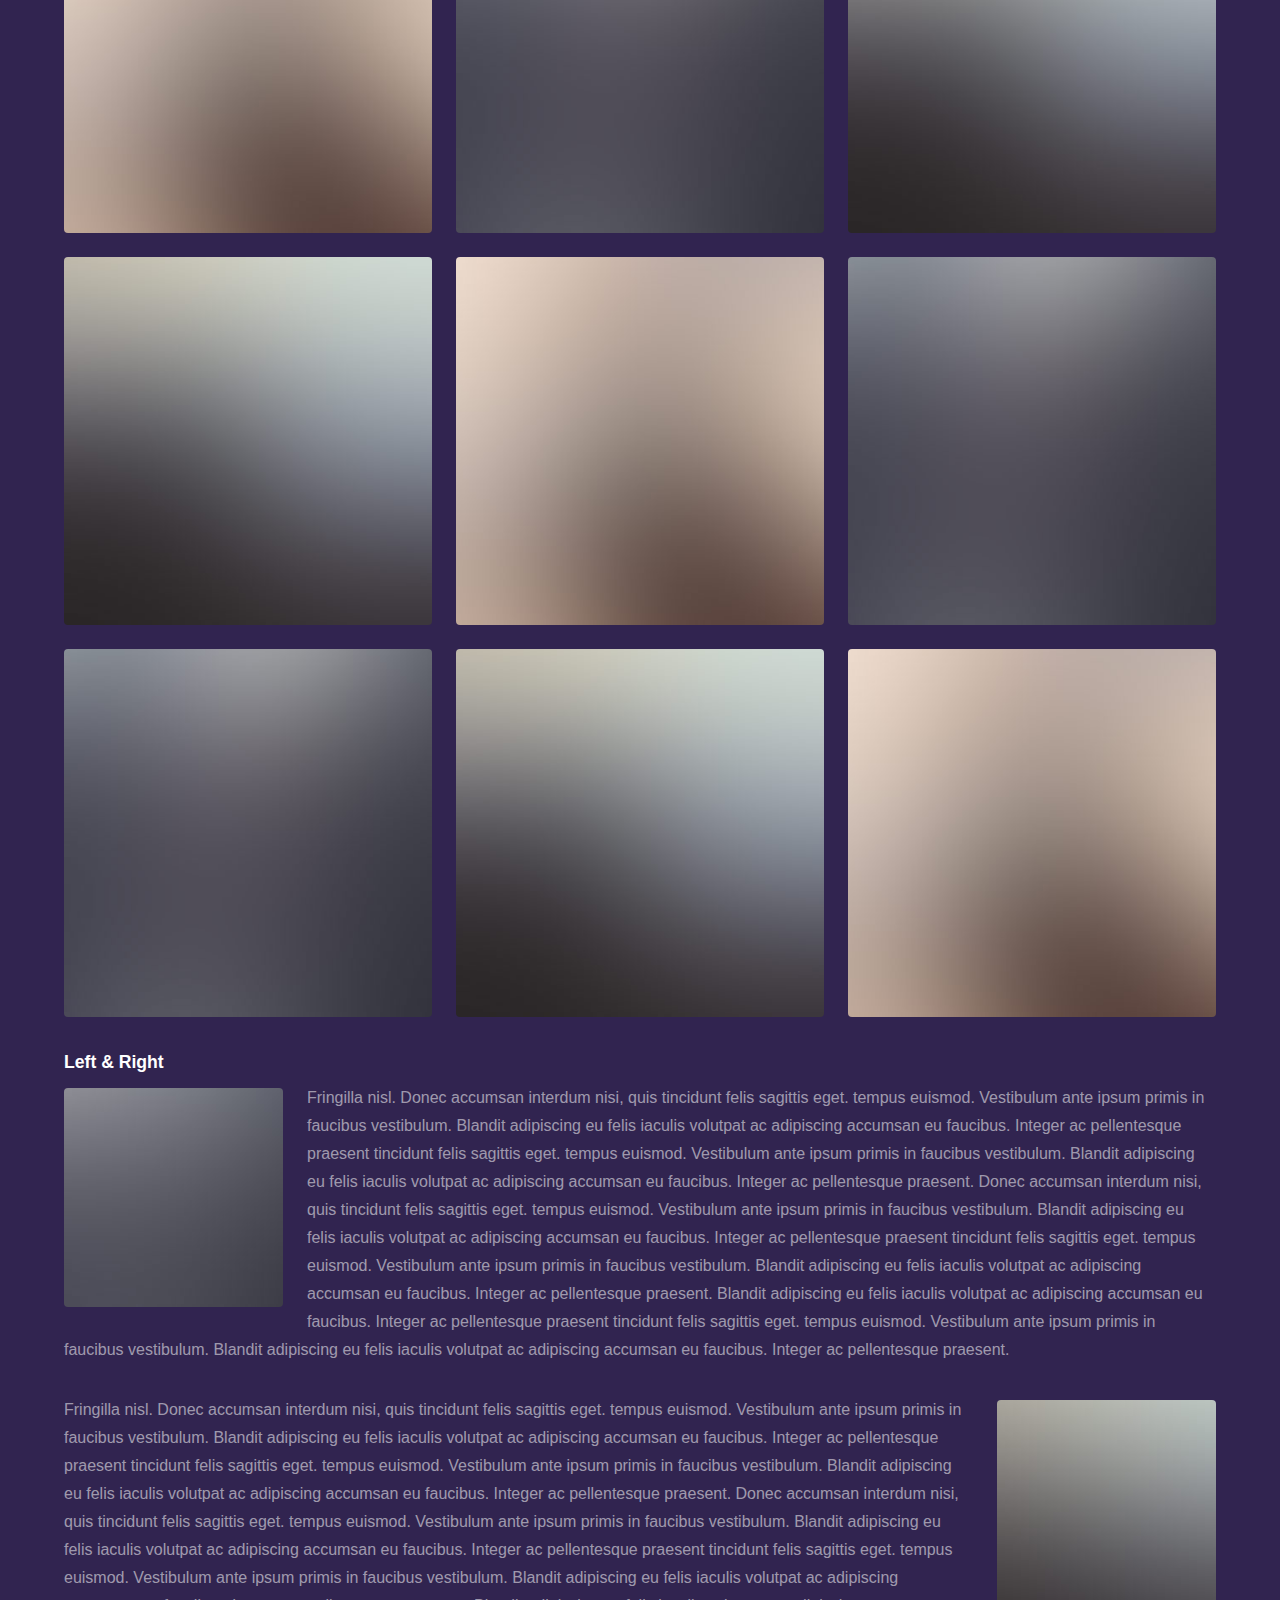
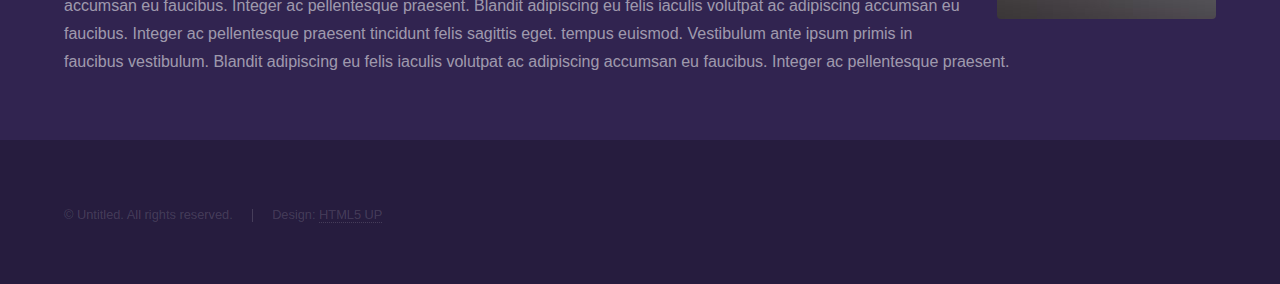
<file: elements.html>
<!DOCTYPE HTML>
<!--
	Hyperspace by HTML5 UP
	html5up.net | @ajlkn
	Free for personal and commercial use under the CCA 3.0 license (html5up.net/license)
-->
<html>
	<head>
		<title>Elements - Hyperspace by HTML5 UP</title>
		<meta charset="utf-8" />
		<meta name="viewport" content="width=device-width, initial-scale=1, user-scalable=no" />
		<link rel="stylesheet" href="assets/css/main.css" />
		<noscript><link rel="stylesheet" href="assets/css/noscript.css" /></noscript>
	</head>
	<body class="is-preload">

		<!-- Header -->
			<header id="header">
				<a href="index.html" class="title">Hyperspace</a>
				<nav>
					<ul>
						<li><a href="index.html">Home</a></li>
						<li><a href="generic.html">Generic</a></li>
						<li><a href="elements.html"  class="active">Elements</a></li>
					</ul>
				</nav>
			</header>

		<!-- Wrapper -->
			<div id="wrapper">

				<!-- Main -->
					<section id="main" class="wrapper">
						<div class="inner">
							<h1 class="major">Elements</h1>

							<!-- Text -->
								<section>
									<h2>Text</h2>
									<p>This is <b>bold</b> and this is <strong>strong</strong>. This is <i>italic</i> and this is <em>emphasized</em>.
									This is <sup>superscript</sup> text and this is <sub>subscript</sub> text.
									This is <u>underlined</u> and this is code: <code>for (;;) { ... }</code>. Finally, <a href="#">this is a link</a>.</p>
									<hr />
									<p>Nunc lacinia ante nunc ac lobortis. Interdum adipiscing gravida odio porttitor sem non mi integer non faucibus ornare mi ut ante amet placerat aliquet. Volutpat eu sed ante lacinia sapien lorem accumsan varius montes viverra nibh in adipiscing blandit tempus accumsan.</p>
									<hr />
									<h2>Heading Level 2</h2>
									<h3>Heading Level 3</h3>
									<h4>Heading Level 4</h4>
									<hr />
									<h3>Blockquote</h3>
									<blockquote>Fringilla nisl. Donec accumsan interdum nisi, quis tincidunt felis sagittis eget tempus euismod. Vestibulum ante ipsum primis in faucibus vestibulum. Blandit adipiscing eu felis iaculis volutpat ac adipiscing accumsan faucibus. Vestibulum ante ipsum primis in faucibus lorem ipsum dolor sit amet nullam adipiscing eu felis.</blockquote>
									<h3>Preformatted</h3>
									<pre><code>i = 0;

while (!deck.isInOrder()) {
    print 'Iteration ' + i;
    deck.shuffle();
    i++;
}

print 'It took ' + i + ' iterations to sort the deck.';</code></pre>
								</section>

							<!-- Lists -->
								<section>
									<h2>Lists</h2>
									<div class="row">
										<div class="col-6 col-12-medium">
											<h3>Unordered</h3>
											<ul>
												<li>Dolor pulvinar etiam.</li>
												<li>Sagittis adipiscing.</li>
												<li>Felis enim feugiat.</li>
											</ul>
											<h3>Alternate</h3>
											<ul class="alt">
												<li>Dolor pulvinar etiam.</li>
												<li>Sagittis adipiscing.</li>
												<li>Felis enim feugiat.</li>
											</ul>
										</div>
										<div class="col-6 col-12-medium">
											<h3>Ordered</h3>
											<ol>
												<li>Dolor pulvinar etiam.</li>
												<li>Etiam vel felis viverra.</li>
												<li>Felis enim feugiat.</li>
												<li>Dolor pulvinar etiam.</li>
												<li>Etiam vel felis lorem.</li>
												<li>Felis enim et feugiat.</li>
											</ol>
											<h3>Icons</h3>
											<ul class="icons">
												<li><a href="#" class="icon brands fa-twitter"><span class="label">Twitter</span></a></li>
												<li><a href="#" class="icon brands fa-facebook-f"><span class="label">Facebook</span></a></li>
												<li><a href="#" class="icon brands fa-instagram"><span class="label">Instagram</span></a></li>
												<li><a href="#" class="icon brands fa-github"><span class="label">Github</span></a></li>
											</ul>
										</div>
									</div>
									<h2>Actions</h2>
									<div class="row">
										<div class="col-6 col-12-medium">
											<ul class="actions">
												<li><a href="#" class="button primary">Default</a></li>
												<li><a href="#" class="button">Default</a></li>
											</ul>
											<ul class="actions small">
												<li><a href="#" class="button primary small">Small</a></li>
												<li><a href="#" class="button small">Small</a></li>
											</ul>
											<ul class="actions stacked">
												<li><a href="#" class="button primary">Default</a></li>
												<li><a href="#" class="button">Default</a></li>
											</ul>
											<ul class="actions stacked">
												<li><a href="#" class="button primary small">Small</a></li>
												<li><a href="#" class="button small">Small</a></li>
											</ul>
										</div>
										<div class="col-6 col-12-medium">
											<ul class="actions stacked">
												<li><a href="#" class="button primary fit">Default</a></li>
												<li><a href="#" class="button fit">Default</a></li>
											</ul>
											<ul class="actions stacked">
												<li><a href="#" class="button primary small fit">Small</a></li>
												<li><a href="#" class="button small fit">Small</a></li>
											</ul>
										</div>
									</div>
								</section>

							<!-- Table -->
								<section>
									<h2>Table</h2>
									<h3>Default</h3>
									<div class="table-wrapper">
										<table>
											<thead>
												<tr>
													<th>Name</th>
													<th>Description</th>
													<th>Price</th>
												</tr>
											</thead>
											<tbody>
												<tr>
													<td>Item One</td>
													<td>Ante turpis integer aliquet porttitor.</td>
													<td>29.99</td>
												</tr>
												<tr>
													<td>Item Two</td>
													<td>Vis ac commodo adipiscing arcu aliquet.</td>
													<td>19.99</td>
												</tr>
												<tr>
													<td>Item Three</td>
													<td> Morbi faucibus arcu accumsan lorem.</td>
													<td>29.99</td>
												</tr>
												<tr>
													<td>Item Four</td>
													<td>Vitae integer tempus condimentum.</td>
													<td>19.99</td>
												</tr>
												<tr>
													<td>Item Five</td>
													<td>Ante turpis integer aliquet porttitor.</td>
													<td>29.99</td>
												</tr>
											</tbody>
											<tfoot>
												<tr>
													<td colspan="2"></td>
													<td>100.00</td>
												</tr>
											</tfoot>
										</table>
									</div>

									<h3>Alternate</h3>
									<div class="table-wrapper">
										<table class="alt">
											<thead>
												<tr>
													<th>Name</th>
													<th>Description</th>
													<th>Price</th>
												</tr>
											</thead>
											<tbody>
												<tr>
													<td>Item One</td>
													<td>Ante turpis integer aliquet porttitor.</td>
													<td>29.99</td>
												</tr>
												<tr>
													<td>Item Two</td>
													<td>Vis ac commodo adipiscing arcu aliquet.</td>
													<td>19.99</td>
												</tr>
												<tr>
													<td>Item Three</td>
													<td> Morbi faucibus arcu accumsan lorem.</td>
													<td>29.99</td>
												</tr>
												<tr>
													<td>Item Four</td>
													<td>Vitae integer tempus condimentum.</td>
													<td>19.99</td>
												</tr>
												<tr>
													<td>Item Five</td>
													<td>Ante turpis integer aliquet porttitor.</td>
													<td>29.99</td>
												</tr>
											</tbody>
											<tfoot>
												<tr>
													<td colspan="2"></td>
													<td>100.00</td>
												</tr>
											</tfoot>
										</table>
									</div>
								</section>

							<!-- Buttons -->
								<section>
									<h3>Buttons</h3>
									<ul class="actions">
										<li><a href="#" class="button primary">Primary</a></li>
										<li><a href="#" class="button">Default</a></li>
									</ul>
									<ul class="actions">
										<li><a href="#" class="button large">Large</a></li>
										<li><a href="#" class="button">Default</a></li>
										<li><a href="#" class="button small">Small</a></li>
									</ul>
									<ul class="actions fit">
										<li><a href="#" class="button primary fit">Fit</a></li>
										<li><a href="#" class="button fit">Fit</a></li>
										<li><a href="#" class="button fit">Fit</a></li>
									</ul>
									<ul class="actions fit small">
										<li><a href="#" class="button primary fit small">Fit + Small</a></li>
										<li><a href="#" class="button fit small">Fit + Small</a></li>
										<li><a href="#" class="button fit small">Fit + Small</a></li>
									</ul>
									<ul class="actions">
										<li><a href="#" class="button primary icon solid fa-download">Icon</a></li>
										<li><a href="#" class="button icon solid fa-upload">Icon</a></li>
										<li><a href="#" class="button icon solid fa-save">Icon</a></li>
									</ul>
									<ul class="actions">
										<li><span class="button primary disabled">Disabled</span></li>
										<li><span class="button disabled">Disabled</span></li>
									</ul>
								</section>

							<!-- Form -->
								<section>
									<h2>Form</h2>
									<form method="post" action="#">
										<div class="row gtr-uniform">
											<div class="col-6 col-12-xsmall">
												<input type="text" name="demo-name" id="demo-name" value="" placeholder="Name" />
											</div>
											<div class="col-6 col-12-xsmall">
												<input type="email" name="demo-email" id="demo-email" value="" placeholder="Email" />
											</div>
											<div class="col-12">
												<select name="demo-category" id="demo-category">
													<option value="">- Category -</option>
													<option value="1">Manufacturing</option>
													<option value="1">Shipping</option>
													<option value="1">Administration</option>
													<option value="1">Human Resources</option>
												</select>
											</div>
											<div class="col-4 col-12-small">
												<input type="radio" id="demo-priority-low" name="demo-priority" checked>
												<label for="demo-priority-low">Low</label>
											</div>
											<div class="col-4 col-12-small">
												<input type="radio" id="demo-priority-normal" name="demo-priority">
												<label for="demo-priority-normal">Normal</label>
											</div>
											<div class="col-4 col-12-small">
												<input type="radio" id="demo-priority-high" name="demo-priority">
												<label for="demo-priority-high">High</label>
											</div>
											<div class="col-6 col-12-small">
												<input type="checkbox" id="demo-copy" name="demo-copy">
												<label for="demo-copy">Email me a copy</label>
											</div>
											<div class="col-6 col-12-small">
												<input type="checkbox" id="demo-human" name="demo-human" checked>
												<label for="demo-human">Not a robot</label>
											</div>
											<div class="col-12">
												<textarea name="demo-message" id="demo-message" placeholder="Enter your message" rows="6"></textarea>
											</div>
											<div class="col-12">
												<ul class="actions">
													<li><input type="submit" value="Send Message" class="primary" /></li>
													<li><input type="reset" value="Reset" /></li>
												</ul>
											</div>
										</div>
									</form>
								</section>

							<!-- Image -->
								<section>
									<h2>Image</h2>
									<h3>Fit</h3>
									<div class="box alt">
										<div class="row gtr-uniform">
											<div class="col-12"><span class="image fit"><img src="images/pic04.jpg" alt="" /></span></div>
											<div class="col-4"><span class="image fit"><img src="images/pic01.jpg" alt="" /></span></div>
											<div class="col-4"><span class="image fit"><img src="images/pic02.jpg" alt="" /></span></div>
											<div class="col-4"><span class="image fit"><img src="images/pic03.jpg" alt="" /></span></div>
											<div class="col-4"><span class="image fit"><img src="images/pic03.jpg" alt="" /></span></div>
											<div class="col-4"><span class="image fit"><img src="images/pic01.jpg" alt="" /></span></div>
											<div class="col-4"><span class="image fit"><img src="images/pic02.jpg" alt="" /></span></div>
											<div class="col-4"><span class="image fit"><img src="images/pic02.jpg" alt="" /></span></div>
											<div class="col-4"><span class="image fit"><img src="images/pic03.jpg" alt="" /></span></div>
											<div class="col-4"><span class="image fit"><img src="images/pic01.jpg" alt="" /></span></div>
										</div>
									</div>
									<h3>Left &amp; Right</h3>
									<p><span class="image left"><img src="images/pic05.jpg" alt="" /></span>Fringilla nisl. Donec accumsan interdum nisi, quis tincidunt felis sagittis eget. tempus euismod. Vestibulum ante ipsum primis in faucibus vestibulum. Blandit adipiscing eu felis iaculis volutpat ac adipiscing accumsan eu faucibus. Integer ac pellentesque praesent tincidunt felis sagittis eget. tempus euismod. Vestibulum ante ipsum primis in faucibus vestibulum. Blandit adipiscing eu felis iaculis volutpat ac adipiscing accumsan eu faucibus. Integer ac pellentesque praesent. Donec accumsan interdum nisi, quis tincidunt felis sagittis eget. tempus euismod. Vestibulum ante ipsum primis in faucibus vestibulum. Blandit adipiscing eu felis iaculis volutpat ac adipiscing accumsan eu faucibus. Integer ac pellentesque praesent tincidunt felis sagittis eget. tempus euismod. Vestibulum ante ipsum primis in faucibus vestibulum. Blandit adipiscing eu felis iaculis volutpat ac adipiscing accumsan eu faucibus. Integer ac pellentesque praesent. Blandit adipiscing eu felis iaculis volutpat ac adipiscing accumsan eu faucibus. Integer ac pellentesque praesent tincidunt felis sagittis eget. tempus euismod. Vestibulum ante ipsum primis in faucibus vestibulum. Blandit adipiscing eu felis iaculis volutpat ac adipiscing accumsan eu faucibus. Integer ac pellentesque praesent.</p>
									<p><span class="image right"><img src="images/pic06.jpg" alt="" /></span>Fringilla nisl. Donec accumsan interdum nisi, quis tincidunt felis sagittis eget. tempus euismod. Vestibulum ante ipsum primis in faucibus vestibulum. Blandit adipiscing eu felis iaculis volutpat ac adipiscing accumsan eu faucibus. Integer ac pellentesque praesent tincidunt felis sagittis eget. tempus euismod. Vestibulum ante ipsum primis in faucibus vestibulum. Blandit adipiscing eu felis iaculis volutpat ac adipiscing accumsan eu faucibus. Integer ac pellentesque praesent. Donec accumsan interdum nisi, quis tincidunt felis sagittis eget. tempus euismod. Vestibulum ante ipsum primis in faucibus vestibulum. Blandit adipiscing eu felis iaculis volutpat ac adipiscing accumsan eu faucibus. Integer ac pellentesque praesent tincidunt felis sagittis eget. tempus euismod. Vestibulum ante ipsum primis in faucibus vestibulum. Blandit adipiscing eu felis iaculis volutpat ac adipiscing accumsan eu faucibus. Integer ac pellentesque praesent. Blandit adipiscing eu felis iaculis volutpat ac adipiscing accumsan eu faucibus. Integer ac pellentesque praesent tincidunt felis sagittis eget. tempus euismod. Vestibulum ante ipsum primis in faucibus vestibulum. Blandit adipiscing eu felis iaculis volutpat ac adipiscing accumsan eu faucibus. Integer ac pellentesque praesent.</p>
								</section>

						</div>
					</section>

			</div>

		<!-- Footer -->
			<footer id="footer" class="wrapper alt">
				<div class="inner">
					<ul class="menu">
						<li>&copy; Untitled. All rights reserved.</li><li>Design: <a href="http://html5up.net">HTML5 UP</a></li>
					</ul>
				</div>
			</footer>

		<!-- Scripts -->
			<script src="assets/js/jquery.min.js"></script>
			<script src="assets/js/jquery.scrollex.min.js"></script>
			<script src="assets/js/jquery.scrolly.min.js"></script>
			<script src="assets/js/browser.min.js"></script>
			<script src="assets/js/breakpoints.min.js"></script>
			<script src="assets/js/util.js"></script>
			<script src="assets/js/main.js"></script>

	</body>
</html>
</file>
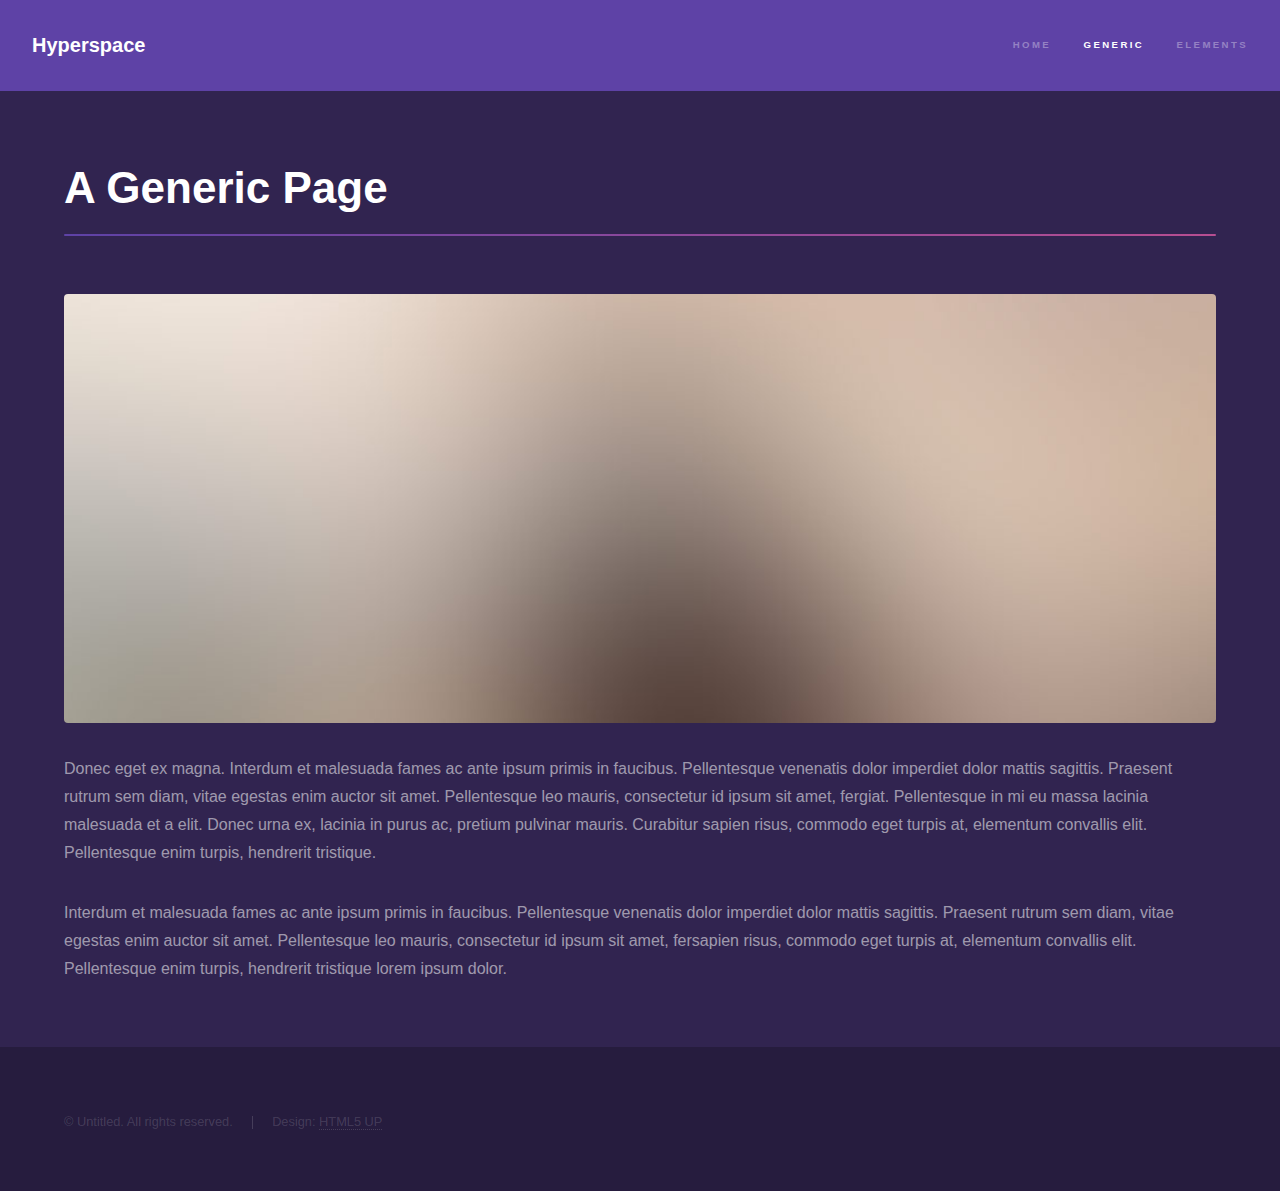
<file: generic.html>
<!DOCTYPE HTML>
<!--
	Hyperspace by HTML5 UP
	html5up.net | @ajlkn
	Free for personal and commercial use under the CCA 3.0 license (html5up.net/license)
-->
<html>
	<head>
		<title>Generic - Hyperspace by HTML5 UP</title>
		<meta charset="utf-8" />
		<meta name="viewport" content="width=device-width, initial-scale=1, user-scalable=no" />
		<link rel="stylesheet" href="assets/css/main.css" />
		<noscript><link rel="stylesheet" href="assets/css/noscript.css" /></noscript>
	</head>
	<body class="is-preload">

		<!-- Header -->
			<header id="header">
				<a href="index.html" class="title">Hyperspace</a>
				<nav>
					<ul>
						<li><a href="index.html">Home</a></li>
						<li><a href="generic.html" class="active">Generic</a></li>
						<li><a href="elements.html">Elements</a></li>
					</ul>
				</nav>
			</header>

		<!-- Wrapper -->
			<div id="wrapper">

				<!-- Main -->
					<section id="main" class="wrapper">
						<div class="inner">
							<h1 class="major">A Generic Page</h1>
							<span class="image fit"><img src="images/pic04.jpg" alt="" /></span>
							<p>Donec eget ex magna. Interdum et malesuada fames ac ante ipsum primis in faucibus. Pellentesque venenatis dolor imperdiet dolor mattis sagittis. Praesent rutrum sem diam, vitae egestas enim auctor sit amet. Pellentesque leo mauris, consectetur id ipsum sit amet, fergiat. Pellentesque in mi eu massa lacinia malesuada et a elit. Donec urna ex, lacinia in purus ac, pretium pulvinar mauris. Curabitur sapien risus, commodo eget turpis at, elementum convallis elit. Pellentesque enim turpis, hendrerit tristique.</p>
							<p>Interdum et malesuada fames ac ante ipsum primis in faucibus. Pellentesque venenatis dolor imperdiet dolor mattis sagittis. Praesent rutrum sem diam, vitae egestas enim auctor sit amet. Pellentesque leo mauris, consectetur id ipsum sit amet, fersapien risus, commodo eget turpis at, elementum convallis elit. Pellentesque enim turpis, hendrerit tristique lorem ipsum dolor.</p>
						</div>
					</section>

			</div>

		<!-- Footer -->
			<footer id="footer" class="wrapper alt">
				<div class="inner">
					<ul class="menu">
						<li>&copy; Untitled. All rights reserved.</li><li>Design: <a href="http://html5up.net">HTML5 UP</a></li>
					</ul>
				</div>
			</footer>

		<!-- Scripts -->
			<script src="assets/js/jquery.min.js"></script>
			<script src="assets/js/jquery.scrollex.min.js"></script>
			<script src="assets/js/jquery.scrolly.min.js"></script>
			<script src="assets/js/browser.min.js"></script>
			<script src="assets/js/breakpoints.min.js"></script>
			<script src="assets/js/util.js"></script>
			<script src="assets/js/main.js"></script>

	</body>
</html>
</file>
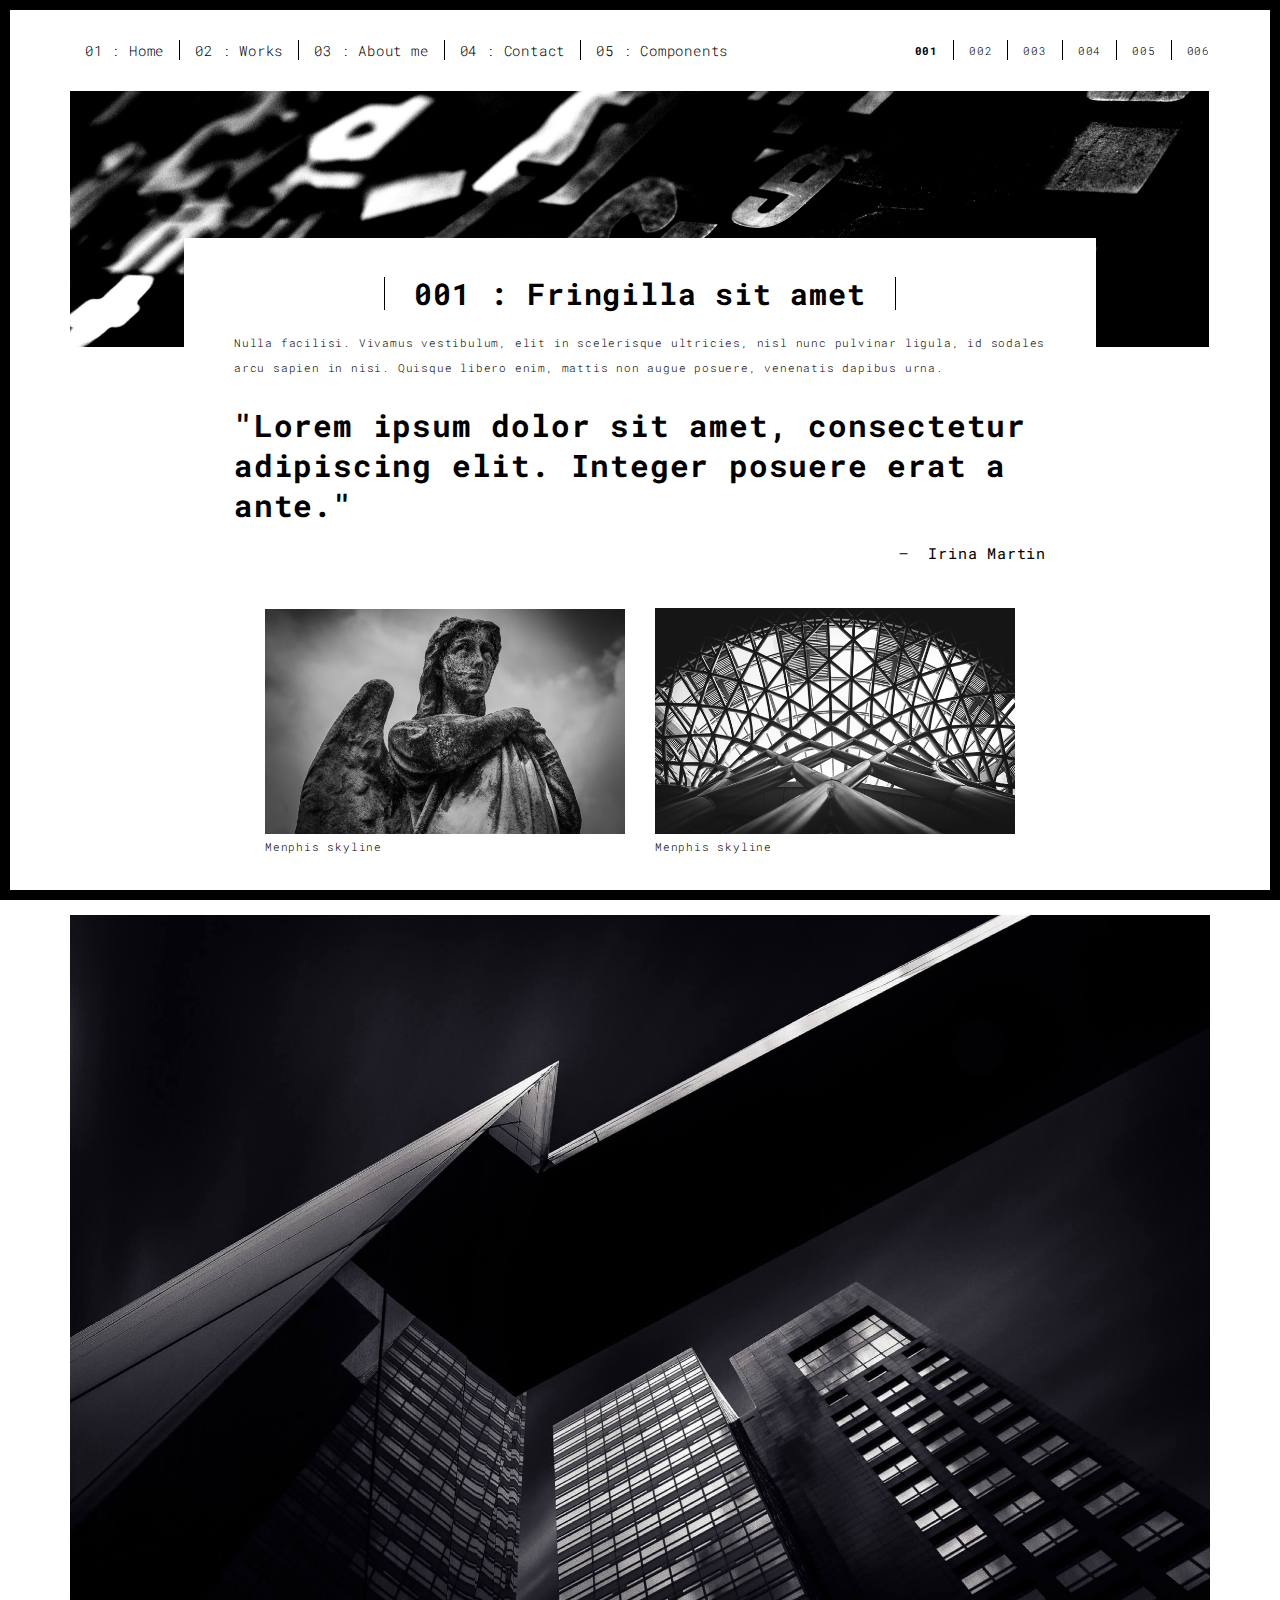
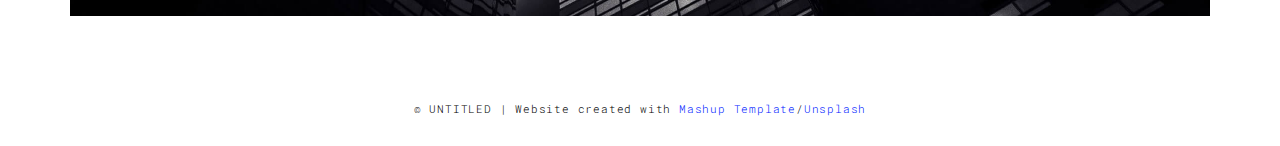
<file: work.html>
<!DOCTYPE html>
<html lang="en">

<head>
  <meta charset="UTF-8">
  <meta content="IE=edge" http-equiv="X-UA-Compatible">
  <meta content="width=device-width,initial-scale=1" name="viewport">
  <meta content="description" name="description">
  <meta name="google" content="notranslate" />
  <meta content="Mashup templates have been developped by Orson.io team" name="author">

  <!-- Disable tap highlight on IE -->
  <meta name="msapplication-tap-highlight" content="no">
  
  <link rel="apple-touch-icon" sizes="180x180" href="./assets/apple-icon-180x180.png">
  <link href="./assets/favicon.ico" rel="icon">

  <title>Title page</title>  

<link href="./main.3f6952e4.css" rel="stylesheet"></head>

<body class="">
<div id="site-border-left"></div>
<div id="site-border-right"></div>
<div id="site-border-top"></div>
<div id="site-border-bottom"></div>
<!-- Add your content of header -->
<header>
  <nav class="navbar  navbar-fixed-top navbar-default">
    <div class="container">
        <button type="button" class="navbar-toggle collapsed" data-toggle="collapse" data-target="#navbar-collapse" aria-expanded="false">
          <span class="sr-only">Toggle navigation</span>
          <span class="icon-bar"></span>
          <span class="icon-bar"></span>
          <span class="icon-bar"></span>
        </button>

      <div class="collapse navbar-collapse" id="navbar-collapse">
        <ul class="nav navbar-nav ">
          <li><a href="./index.html" title="">01 : Home</a></li>
          <li><a href="./works.html" title="">02 : Works</a></li>
          <li><a href="./about.html" title="">03 : About me</a></li>
          <li><a href="./contact.html" title="">04 : Contact</a></li>
          <li><a href="./components.html" title="">05 : Components</a></li>
        </ul>


          <ul class="nav navbar-nav navbar-right navbar-small visible-md visible-lg">
            <li><a href="./index.html" title="" class="active">001</a></li>
            <li><a href="./index.html" title="">002</a></li>
            <li><a href="./index.html" title="">003</a></li>
            <li><a href="./index.html" title="">004</a></li>
            <li><a href="./index.html" title="">005</a></li>
            <li><a href="./index.html" title="">006</a></li>
          </ul>


      </div> 
    </div>
  </nav>
</header>
<div class="section-container">
  <div class="container">
    <div class="row">
      <div class="col-xs-12">
        <img src="./assets/images/work001-01.jpg" class="img-responsive" alt="">
        <div class="card-container">
          <div class="text-center">
            <h1 class="h2">001 : Fringilla sit amet</h1>
          </div>
          <p>Nulla facilisi. Vivamus vestibulum, elit in scelerisque ultricies, nisl nunc pulvinar ligula, id sodales arcu sapien in nisi. Quisque libero enim, mattis non augue posuere, venenatis dapibus urna.</p>

          <blockquote>
            <p>"Lorem ipsum dolor sit amet, consectetur adipiscing elit. Integer posuere erat a ante."</p>
            <small class="pull-right">Irina Martin</small>
          </blockquote>
        </div>
      </div>

      
      
      <div class="col-md-8 col-md-offset-2 section-container-spacer">
        <div class="row">
          <div class="col-xs-12 col-md-6">
            <img src="./assets/images/work001-02.jpg" class="img-responsive" alt="">
            <p>Menphis skyline</p>
          </div>
          <div class="col-xs-12 col-md-6">
            <img src="./assets/images/work001-03.jpg" class="img-responsive" alt="">
            <p>Menphis skyline</p>
          </div>
        </div>
      </div>

      <div class="col-xs-12">
        <img src="./assets/images/work001-04.jpg" class="img-responsive" alt="">
      </div>

    </div>
  </div>
</div>


<footer class="footer-container text-center">
  <div class="container">
    <div class="row">
      <div class="col-xs-12">
        <p>© UNTITLED | Website created with <a href="http://www.mashup-template.com/" title="Create website with free html template">Mashup Template</a>/<a href="https://www.unsplash.com/" title="Beautiful Free Images">Unsplash</a></p>
      </div>
    </div>
  </div>
</footer>

<script>
  document.addEventListener("DOMContentLoaded", function (event) {
     navActivePage();
  });
</script>

<!-- Google Analytics: change UA-XXXXX-X to be your site's ID 

<script>
  (function (i, s, o, g, r, a, m) {
    i['GoogleAnalyticsObject'] = r; i[r] = i[r] || function () {
      (i[r].q = i[r].q || []).push(arguments)
    }, i[r].l = 1 * new Date(); a = s.createElement(o),
      m = s.getElementsByTagName(o)[0]; a.async = 1; a.src = g; m.parentNode.insertBefore(a, m)
  })(window, document, 'script', '//www.google-analytics.com/analytics.js', 'ga');
  ga('create', 'UA-XXXXX-X', 'auto');
  ga('send', 'pageview');
</script>

--> <script type="text/javascript" src="./main.70a66962.js"></script></body>

</html>
</file>
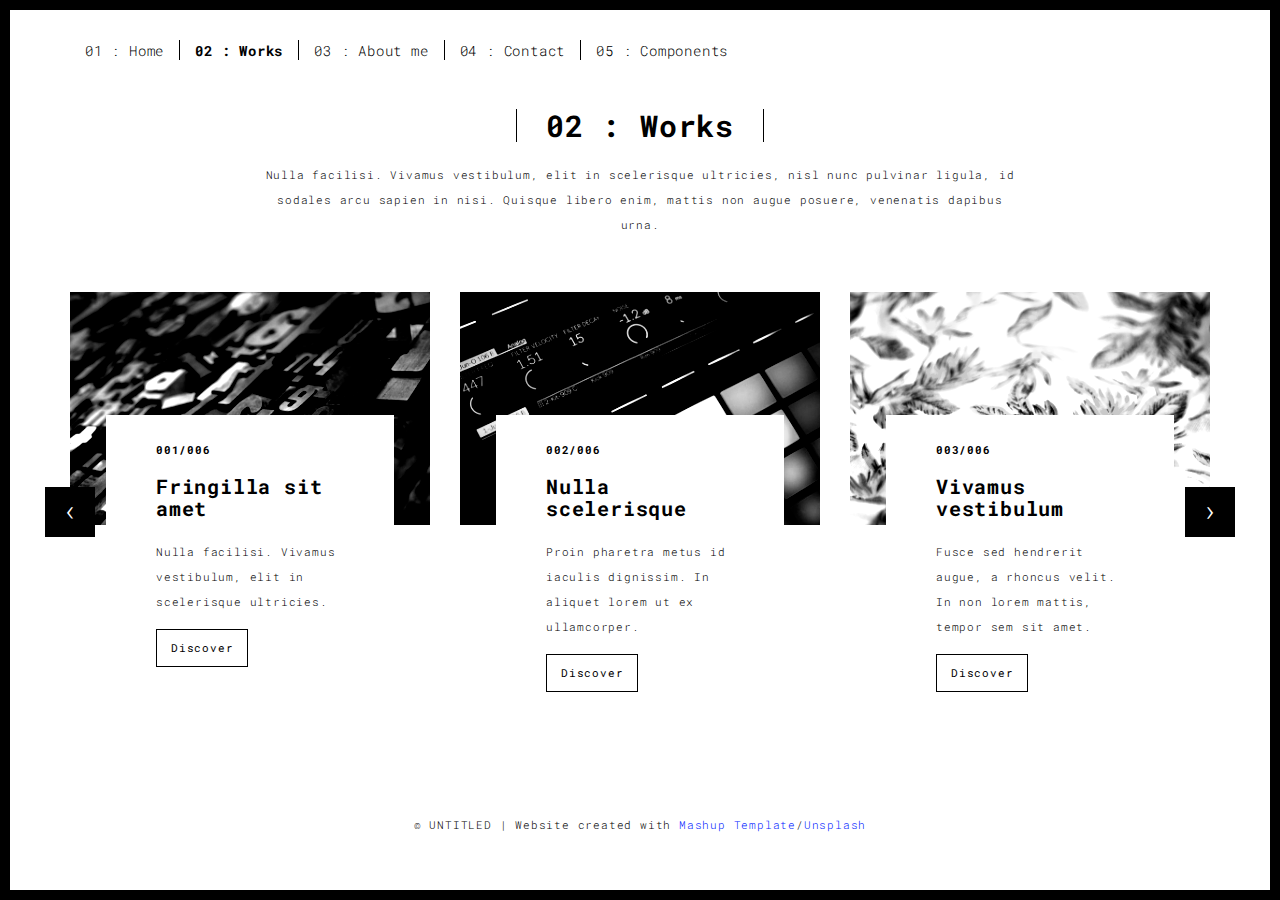
<file: works.html>
<!DOCTYPE html>
<html lang="en">

<head>
  <meta charset="UTF-8">
  <meta content="IE=edge" http-equiv="X-UA-Compatible">
  <meta content="width=device-width,initial-scale=1" name="viewport">
  <meta content="description" name="description">
  <meta name="google" content="notranslate" />
  <meta content="Mashup templates have been developped by Orson.io team" name="author">

  <!-- Disable tap highlight on IE -->
  <meta name="msapplication-tap-highlight" content="no">
  
  <link rel="apple-touch-icon" sizes="180x180" href="./assets/apple-icon-180x180.png">
  <link href="./assets/favicon.ico" rel="icon">

  <title>Title page</title>  

<link href="./main.3f6952e4.css" rel="stylesheet"></head>

<body class="">
<div id="site-border-left"></div>
<div id="site-border-right"></div>
<div id="site-border-top"></div>
<div id="site-border-bottom"></div>
 <!-- Add your content of header -->
<header>
  <nav class="navbar  navbar-fixed-top navbar-default">
    <div class="container">
        <button type="button" class="navbar-toggle collapsed" data-toggle="collapse" data-target="#navbar-collapse" aria-expanded="false">
          <span class="sr-only">Toggle navigation</span>
          <span class="icon-bar"></span>
          <span class="icon-bar"></span>
          <span class="icon-bar"></span>
        </button>

      <div class="collapse navbar-collapse" id="navbar-collapse">
        <ul class="nav navbar-nav ">
          <li><a href="./index.html" title="">01 : Home</a></li>
          <li><a href="./works.html" title="">02 : Works</a></li>
          <li><a href="./about.html" title="">03 : About me</a></li>
          <li><a href="./contact.html" title="">04 : Contact</a></li>
          <li><a href="./components.html" title="">05 : Components</a></li>
        </ul>


      </div> 
    </div>
  </nav>
</header>

<div class="section-container">
  <div class="container">
    <div class="row">
      
      <div class="col-sm-8 col-sm-offset-2 section-container-spacer">
        <div class="text-center">
          <h1 class="h2">02 : Works</h1>
          <p>Nulla facilisi. Vivamus vestibulum, elit in scelerisque ultricies, nisl nunc pulvinar ligula, id sodales arcu sapien in nisi. Quisque libero enim, mattis non augue posuere, venenatis dapibus urna.</p>
        </div>
      </div>

      <div class="col-md-12">
     
      <div id="myCarousel" class="carousel slide projects-carousel">
        <!-- Carousel items -->
        <div class="carousel-inner">
            <div class="item active">
                <div class="row">
                    <div class="col-sm-4">

                      <a href="./work.html" title="" class="black-image-project-hover">
                        <img src="./assets/images/work01-hover.jpg" alt="" class="img-responsive">
                      </a>
                      <div class="card-container card-container-lg">
                        <h4>001/006</h4>
                        <h3>Fringilla sit amet</h3>
                        <p>Nulla facilisi. Vivamus vestibulum, elit in scelerisque ultricies.</p>
                        <a href="./work.html" title="" class="btn btn-default">Discover</a>
                      </div>
                    </div>
                    <div class="col-sm-4">
                      <a href="./work.html" title="" class="black-image-project-hover">
                        <img src="./assets/images/work02-hover.jpg" alt="" class="img-responsive">
                      </a>
                      <div class="card-container card-container-lg">
                        <h4>002/006</h4>
                        <h3>Nulla scelerisque</h3>
                        <p>Proin pharetra metus id iaculis dignissim. In aliquet lorem ut ex ullamcorper.</p>
                        <a href="./work.html" title="" class="btn btn-default">Discover</a>
                      </div>
                    </div>
                    <div class="col-sm-4">
                      <a href="./work.html" title="" class="black-image-project-hover">
                        <img src="./assets/images/work03-hover.jpg" alt="" class="img-responsive">
                      </a>
                      <div class="card-container card-container-lg">
                        <h4>003/006</h4>
                        <h3>Vivamus vestibulum</h3>
                        <p>Fusce sed hendrerit augue, a rhoncus velit. In non lorem mattis, tempor sem sit amet.</p>
                        <a href="./work.html" title="" class="btn btn-default">Discover</a>
                      </div>
                    </div>
                    
                </div>
                <!--/row-->
            </div>
            <!--/item-->
            <div class="item">
                <div class="row">
                  <div class="col-sm-4">
                    <a href="./work.html" class="black-image-project-hover">
                      <img src="./assets/images/work02-hover.jpg" alt="Image" class="img-responsive">
                    </a>
                    <div class="card-container">
                      <h4>004/006</h4>
                      <h3>Nulla scelerisque</h3>
                      <p>Proin pharetra metus id iaculis dignissim. In aliquet lorem ut ex ullamcorper.</p>
                      <a href="./work.html" class="btn btn-default">Discover</a>
                    </div>
                  </div>
                   <div class="col-sm-4">
                      <a href="./work.html" class="black-image-project-hover">
                        <img src="./assets/images/work01-hover.jpg" alt="Image" class="img-responsive">
                      </a>
                      <div class="card-container">
                        <h4>005/006</h4>
                        <h3>Fringilla sit amet</h3>
                        <p>Nulla facilisi. Vivamus vestibulum, elit in scelerisque ultricies.</p>
                        <a href="./work.html" class="btn btn-default">Discover</a>
                      </div>
                    </div>
                    
                    <div class="col-sm-4">
                      <a href="./work.html" class="black-image-project-hover">
                        <img src="./assets/images/work03-hover.jpg" alt="Image" class="img-responsive">
                      </a>
                      <div class="card-container">
                        <h4>006/006</h4>
                        <h3>Vivamus vestibulum</h3>
                        <p>Fusce sed hendrerit augue, a rhoncus velit. In non lorem mattis, tempor sem sit amet.</p>
                        <a href="./work.html" class="btn btn-default">Discover</a>
                      </div>
                    </div>
                    
                </div>
                <!--/row-->
            </div>
            
            <!--/item-->
        </div>
        <!--/carousel-inner--> 
        <a class="left carousel-control" href="#myCarousel" data-slide="prev">‹</a>

        <a class="right carousel-control" href="#myCarousel" data-slide="next">›</a>
     </div>



    <!--/myCarousel-->
    </div>



    </div>
  </div>
</div>


<footer class="footer-container text-center">
  <div class="container">
    <div class="row">
      <div class="col-xs-12">
        <p>© UNTITLED | Website created with <a href="http://www.mashup-template.com/" title="Create website with free html template">Mashup Template</a>/<a href="https://www.unsplash.com/" title="Beautiful Free Images">Unsplash</a></p>
      </div>
    </div>
  </div>
</footer>

<script>
  document.addEventListener("DOMContentLoaded", function (event) {
     navActivePage();
  });
</script>

<!-- Google Analytics: change UA-XXXXX-X to be your site's ID 

<script>
  (function (i, s, o, g, r, a, m) {
    i['GoogleAnalyticsObject'] = r; i[r] = i[r] || function () {
      (i[r].q = i[r].q || []).push(arguments)
    }, i[r].l = 1 * new Date(); a = s.createElement(o),
      m = s.getElementsByTagName(o)[0]; a.async = 1; a.src = g; m.parentNode.insertBefore(a, m)
  })(window, document, 'script', '//www.google-analytics.com/analytics.js', 'ga');
  ga('create', 'UA-XXXXX-X', 'auto');
  ga('send', 'pageview');
</script>

--> <script type="text/javascript" src="./main.70a66962.js"></script></body>

</html>
</file>
<file: css/skeleton-dark.css>
/*
* littlelink V1
* https://littlelink.com
* Free to use under the MIT license.
* http://www.opensource.org/licenses/mit-license.php
* 12/21/2019
*
* Built using:
*
* Skeleton V2.0.4
* Copyright 2014, Dave Gamache
* www.getskeleton.com
* Free to use under the MIT license.
* http://www.opensource.org/licenses/mit-license.php
* 12/29/2014
*/

/* Table of contents
––––––––––––––––––––––––––––––––––––––––––––––––––
- Grid
- Base Styles
- Typography
- Links
- Code
- Spacing
- Utilities
*
* You'll find the button css in css/brands.css.
*
*/

/* Grid
–––––––––––––––––––––––––––––––––––––––––––––––––– */
.container {
  position: relative;
  width: 100%;
  max-width: 600px;
  text-align: center;
  margin: 0 auto;
  padding: 0 20px;
  box-sizing: border-box;
}
.container-left {
  position: relative;
  width: 100%;
  max-width: 600px;
  text-align: left;
  margin: 0 auto;
  padding: 0 20px;
  box-sizing: border-box;
}
.column {
  position: center;
  width: 100%;
  float: center;
  box-sizing: border-box;
}

/* For devices larger than 400px */
@media (min-width: 400px) {
  .container {
    width: 85%;
    padding: 0;
  }
}

/* For devices larger than 550px */
@media (min-width: 550px) {
  .container {
    width: 80%;
  }
  .column,
  .columns {
    margin-left: 0;
  }
  .column:first-child,
  .columns:first-child {
    margin-left: 0;
  }
}

/* Base Styles
–––––––––––––––––––––––––––––––––––––––––––––––––– */
/* NOTE
html is set to 62.5% so that all the REM measurements throughout Skeleton
are based on 10px sizing. So basically 1.5rem = 15px :) */

html {
  font-size: 100%;
  color-scheme: dark;
}
body {
  font-size: 18px;
  line-height: 24px;
  font-weight: 400;
  font-family: "Open Sans", "HelveticaNeue", "Helvetica Neue", Helvetica, Arial,
    sans-serif;
}

/* Typography
–––––––––––––––––––––––––––––––––––––––––––––––––– */
h1 {
  margin-top: 0;
  margin-bottom: 16px;
  font-weight: 800;
}
h1 {
  font-size: 24px;
  line-height: 64px;
  letter-spacing: 0;
}

/* Larger than phablet */
@media (min-width: 550px) {
  h1 {
    font-size: 48px;
    line-height: 96px;
  }
}

p {
  margin-top: 0;
}

/* Links
–––––––––––––––––––––––––––––––––––––––––––––––––– */
a {
  color: #4899F7;
}
a:hover {
  color: #7AB8FF;
}

/* Code
–––––––––––––––––––––––––––––––––––––––––––––––––– */
code {
  padding: 0.2rem 0.5rem;
  margin: 0 0.2rem;
  font-size: 90%;
  white-space: nowrap;
  background: #f1f1f1;
  border: 1px solid #e1e1e1;
  border-radius: 4px;
}
pre > code {
  display: block;
  padding: 1rem 1.5rem;
  white-space: pre;
}

/* Spacing
–––––––––––––––––––––––––––––––––––––––––––––––––– */
button,
.button {
  margin-bottom: 1rem;
}
input,
textarea,
select,
fieldset {
  margin-bottom: 1.5rem;
}
pre,
blockquote,
dl,
figure,
p,
ol {
  margin-bottom: 2.5rem;
}

/* Utilities
–––––––––––––––––––––––––––––––––––––––––––––––––– */
.u-full-width {
  width: 100%;
  box-sizing: border-box;
}
.u-max-full-width {
  max-width: 100%;
  box-sizing: border-box;
}
.u-pull-right {
  float: right;
}
.u-pull-left {
  float: left;
}

/* Misc
–––––––––––––––––––––––––––––––––––––––––––––––––– */
hr {
  margin-top: 3rem;
  margin-bottom: 3.5rem;
  border-width: 0;
  border-top: 1px solid #e1e1e1;
}
/* Radius values:

10%-40%: Squircles
50% (default): True circle
*/
.avatar {
  width: 128px;
  height: 128px;
  object-fit: cover;
  background-position: center;
  border-radius: 50%;
}

/* open-sans-regular - vietnamese_latin-ext_latin_hebrew_greek-ext_greek_cyrillic-ext_cyrillic */
@font-face {
  font-display: swap; /* Check https://developer.mozilla.org/en-US/docs/Web/CSS/@font-face/font-display for other options. */
  font-family: 'Open Sans';
  font-style: normal;
  font-weight: 400;
  src: url('../fonts/open-sans-v34-vietnamese_latin-ext_latin_hebrew_greek-ext_greek_cyrillic-ext_cyrillic-regular.eot'); /* IE9 Compat Modes */
  src: url('../fonts/open-sans-v34-vietnamese_latin-ext_latin_hebrew_greek-ext_greek_cyrillic-ext_cyrillic-regular.eot?#iefix') format('embedded-opentype'), /* IE6-IE8 */
       url('../fonts/open-sans-v34-vietnamese_latin-ext_latin_hebrew_greek-ext_greek_cyrillic-ext_cyrillic-regular.woff2') format('woff2'), /* Super Modern Browsers */
       url('../fonts/open-sans-v34-vietnamese_latin-ext_latin_hebrew_greek-ext_greek_cyrillic-ext_cyrillic-regular.woff') format('woff'), /* Modern Browsers */
       url('../fonts/open-sans-v34-vietnamese_latin-ext_latin_hebrew_greek-ext_greek_cyrillic-ext_cyrillic-regular.ttf') format('truetype'), /* Safari, Android, iOS */
       url('../fonts/open-sans-v34-vietnamese_latin-ext_latin_hebrew_greek-ext_greek_cyrillic-ext_cyrillic-regular.svg#OpenSans') format('svg'); /* Legacy iOS */
}
/* open-sans-600 - vietnamese_latin-ext_latin_hebrew_greek-ext_greek_cyrillic-ext_cyrillic */
@font-face {
  font-display: swap; /* Check https://developer.mozilla.org/en-US/docs/Web/CSS/@font-face/font-display for other options. */
  font-family: 'Open Sans';
  font-style: normal;
  font-weight: 600;
  src: url('../fonts/open-sans-v34-vietnamese_latin-ext_latin_hebrew_greek-ext_greek_cyrillic-ext_cyrillic-600.eot'); /* IE9 Compat Modes */
  src: url('../fonts/open-sans-v34-vietnamese_latin-ext_latin_hebrew_greek-ext_greek_cyrillic-ext_cyrillic-600.eot?#iefix') format('embedded-opentype'), /* IE6-IE8 */
       url('../fonts/open-sans-v34-vietnamese_latin-ext_latin_hebrew_greek-ext_greek_cyrillic-ext_cyrillic-600.woff2') format('woff2'), /* Super Modern Browsers */
       url('../fonts/open-sans-v34-vietnamese_latin-ext_latin_hebrew_greek-ext_greek_cyrillic-ext_cyrillic-600.woff') format('woff'), /* Modern Browsers */
       url('../fonts/open-sans-v34-vietnamese_latin-ext_latin_hebrew_greek-ext_greek_cyrillic-ext_cyrillic-600.ttf') format('truetype'), /* Safari, Android, iOS */
       url('../fonts/open-sans-v34-vietnamese_latin-ext_latin_hebrew_greek-ext_greek_cyrillic-ext_cyrillic-600.svg#OpenSans') format('svg'); /* Legacy iOS */
}
/* open-sans-700 - vietnamese_latin-ext_latin_hebrew_greek-ext_greek_cyrillic-ext_cyrillic */
@font-face {
  font-display: swap; /* Check https://developer.mozilla.org/en-US/docs/Web/CSS/@font-face/font-display for other options. */
  font-family: 'Open Sans';
  font-style: normal;
  font-weight: 700;
  src: url('../fonts/open-sans-v34-vietnamese_latin-ext_latin_hebrew_greek-ext_greek_cyrillic-ext_cyrillic-700.eot'); /* IE9 Compat Modes */
  src: url('../fonts/open-sans-v34-vietnamese_latin-ext_latin_hebrew_greek-ext_greek_cyrillic-ext_cyrillic-700.eot?#iefix') format('embedded-opentype'), /* IE6-IE8 */
       url('../fonts/open-sans-v34-vietnamese_latin-ext_latin_hebrew_greek-ext_greek_cyrillic-ext_cyrillic-700.woff2') format('woff2'), /* Super Modern Browsers */
       url('../fonts/open-sans-v34-vietnamese_latin-ext_latin_hebrew_greek-ext_greek_cyrillic-ext_cyrillic-700.woff') format('woff'), /* Modern Browsers */
       url('../fonts/open-sans-v34-vietnamese_latin-ext_latin_hebrew_greek-ext_greek_cyrillic-ext_cyrillic-700.ttf') format('truetype'), /* Safari, Android, iOS */
       url('../fonts/open-sans-v34-vietnamese_latin-ext_latin_hebrew_greek-ext_greek_cyrillic-ext_cyrillic-700.svg#OpenSans') format('svg'); /* Legacy iOS */
}
/* open-sans-800 - vietnamese_latin-ext_latin_hebrew_greek-ext_greek_cyrillic-ext_cyrillic */
@font-face {
  font-display: swap; /* Check https://developer.mozilla.org/en-US/docs/Web/CSS/@font-face/font-display for other options. */
  font-family: 'Open Sans';
  font-style: normal;
  font-weight: 800;
  src: url('../fonts/open-sans-v34-vietnamese_latin-ext_latin_hebrew_greek-ext_greek_cyrillic-ext_cyrillic-800.eot'); /* IE9 Compat Modes */
  src: url('../fonts/open-sans-v34-vietnamese_latin-ext_latin_hebrew_greek-ext_greek_cyrillic-ext_cyrillic-800.eot?#iefix') format('embedded-opentype'), /* IE6-IE8 */
       url('../fonts/open-sans-v34-vietnamese_latin-ext_latin_hebrew_greek-ext_greek_cyrillic-ext_cyrillic-800.woff2') format('woff2'), /* Super Modern Browsers */
       url('../fonts/open-sans-v34-vietnamese_latin-ext_latin_hebrew_greek-ext_greek_cyrillic-ext_cyrillic-800.woff') format('woff'), /* Modern Browsers */
       url('../fonts/open-sans-v34-vietnamese_latin-ext_latin_hebrew_greek-ext_greek_cyrillic-ext_cyrillic-800.ttf') format('truetype'), /* Safari, Android, iOS */
       url('../fonts/open-sans-v34-vietnamese_latin-ext_latin_hebrew_greek-ext_greek_cyrillic-ext_cyrillic-800.svg#OpenSans') format('svg'); /* Legacy iOS */
}
</file>
<file: css/brands.css>
/*
* littlelink.io
* Skeleton V2.0.4
* Copyright 2014, Dave Gamache
* www.getskeleton.com
* Free to use under the MIT license.
* http://www.opensource.org/licenses/mit-license.php
* 12/29/2014
*/

/*
* Built using on:
* Skeleton V2.0.4
* Copyright 2014, Dave Gamache
* www.getskeleton.com
* Free to use under the MIT license.
* http://www.opensource.org/licenses/mit-license.php
* 12/29/2014
*/

/* Table of contents
––––––––––––––––––––––––––––––––––––––––––––––––––

- Buttons
- Brand Styles

*/

/* Buttons
–––––––––––––––––––––––––––––––––––––––––––––––––– */

.button,
button {
  display: inline-block;
  text-decoration: none;
  height: 100%;
  text-align: center;
  vertical-align: middle;
  font-size: 18px;
  width: 300px;
  font-weight: 700;
  line-height: 20px;
  padding: 14px 12px 12px 12px;
  letter-spacing: 0.1px;
  white-space: wrap;
  outline: none;
  border-radius: 8px;
</style>

  
}     
button:hover,
.button:focus {
  color: #212121;
  border-color: #888;
  outline: #7AB8FF solid 3px
}
.button.button-primary {
  color: #fff;
  filter: brightness(90%);
}
.button.button-primary:hover,
.button.button-primary:focus {
  color: #fff;
  filter: brightness(90%);
}

/* Brand Icons
–––––––––––––––––––––––––––––––––––––––––––––––––– */

.icon {
  padding: 0px 8px 3.5px 0px;
  vertical-align: middle;
  width: 20px;
  height: 20px;
}

/* Brand Styles
–––––––––––––––––––––––––––––––––––––––––––––––––– */

/* Default (this is great for your own brand color!) */
.button.button-default {
  color: #ffffff;
  background-color: #2457F5;
}
.button.button-default:hover,
.button.button-default:focus {
  filter: brightness(90%);
}

/* Amazon */
.button.button-amazon {
  color: #000000;
  background-color: #FFFFFF;
  border: 1px solid #212121;
}
.button.button-amazon:hover,
.button.button-amazon:focus {
  filter: brightness(90%);
}

/* Amazon Music */
.button.button-amazon-music {
  color: #000000;
  background-color: #25D1DA;
}
.button.button-amazon-music:hover,
.button.button-amazon-music:focus {
  filter: brightness(90%);
}

/* Apple App Store */
.button.button-appstore {
  color: #FFFFFF;
  background-color: #000000;
  border: 1px solid #FFFFFF;
}
.button.button-appstore:hover,
.button.button-appstore:focus {
  filter: brightness(90%);
}

/* Apple Music */
.button.button-apple-music {
  color: #ffffff;
  background-color: #000000;
  border: 1px solid #FFFFFF;
}
.button.button-apple-music:hover,
.button.button-apple-music:focus {
  filter: brightness(90%);
}

/* Apple Music Alt */
.button.button-apple-music-alt {
  color: #ffffff;
  background-image: linear-gradient(to bottom, #FB5C74, #FA233B);
}
.button.button-apple-music-alt:hover,
.button.button-apple-music-alt:focus {
  filter: brightness(90%);
}

/* Apple Podcasts */
.button.button-apple-podcasts {
  color: #ffffff;
  background-color: #000000;
  border: 1px solid #FFFFFF;
}
.button.button-apple-podcasts:hover,
.button.button-apple-podcasts:focus {
  filter: brightness(90%);
}

/* Apple Podcasts Alt */
.button.button-apple-podcasts-alt {
  color: #ffffff;
  background-image: linear-gradient(to bottom, #F452FF, #832BC1);
}
.button.button-apple-podcasts-alt:hover,
.button.button-apple-podcasts-alt:focus {
  filter: brightness(90%);
}

/* ArtStation */
.button.button-artstation {
  color: #ffffff;
  background-color: #18181C;
  border: 1px solid #FFFFFF;
}
.button.button-artstation:hover,
.button.button-artstation:focus {
  filter: brightness(90%);
}

/* Bandcamp */
.button.button-bandcamp {
  color: #ffffff;
  background-color: #1d9fc3;
}
.button.button-bandcamp:hover,
.button.button-bandcamp:focus {
  filter: brightness(90%);
}

/* Behance */
.button.button-behance {
  color: #ffffff;
  background-color: #0057FF;
}
.button.button-behance:hover,
.button.button-behance:focus {
  filter: brightness(90%);
}

/* Bluesky */
.button.button-bluesky {
  color: #000000;
  background-color: #F3F9FF;
  border: 1px solid #212121;
}
.button.button-bluesky:hover,
.button.button-bluesky:focus {
  filter: brightness(90%);
}

/* Buy Me a Coffee */
.button.button-coffee {
  color: #000000;
  background-color: #ffdd00;
}
.button.button-coffee:hover,
.button.button-coffee:focus {
  filter: brightness(90%);
}

/* Cal.com */
.button.button-cal {
  color: #FFFFFF;
  background-color: #292929;
  border: 1px solid #FFFFFF;
}
.button.button-cal:hover,
.button.button-cal:focus {
  filter: brightness(90%);
}

/* Calendly */
.button.button-calendly {
  color: #FFFFFF;
  background-color: #006BFF;
}
.button.button-calendly:hover,
.button.button-calendly:focus {
  filter: brightness(90%);
}

/* Cash App */
.button.button-cash-app {
  color: #ffffff;
  background-image: linear-gradient(to bottom, #00d64b, #00c244);
}
.button.button-cash-app:hover,
.button.button-cash-app:focus {
  filter: brightness(90%);
}

/* Clubhouse */
.button.button-clubhouse {
  color: #1F1F1A;
  background-color: #F1EFE3;
  border: 1px solid #212121;
}
.button.button-clubhouse:hover,
.button.button-clubhouse:focus {
  filter: brightness(90%);
}

/* dev.to */
.button.button-dev-to {
  color: #000000;
  background-color: #f5f5f5;
  border: 1px solid #212121;
}
.button.button-dev-to:hover,
.button.button-dev-to:focus {
  filter: brightness(90%);
}

/* Discord */
.button.button-discord {
  color: #ffffff;
  background-color: #5865f2;
}
.button.button-discord:hover,
.button.button-discord:focus {
  filter: brightness(90%);
}

/* Dribbble */
.button.button-dribbble {
  color: #000000;
  background-color: #FFFFFF;
  border: 1px solid #212121;
}
.button.button-dribbble:hover,
.button.button-dribbble:focus {
  filter: brightness(90%);
}

/* Etsy */
.button.button-etsy {
  color: #ffffff;
  background-color: #F45800;
}
.button.button-etsy:hover,
.button.button-etsy:focus {
  filter: brightness(90%);
}

/* Facebook */
.button.button-faceb {
  color: #ffffff;
  background-color: #1877f2;
}
.button.button-faceb:hover,
.button.button-faceb:focus {
  filter: brightness(90%);
}

/* Facebook Messenger */
.button.button-messenger {
  color: #ffffff;
  background-image: linear-gradient(
    25deg,
    #0099ff,
    #5f5dff,
    #a033ff,
    #c740cc,
    #ff5280,
    #ff7061
  );
}
.button.button-messenger:hover,
.button.button-messenger:focus {
  filter: brightness(90%);
}

/* Figma */
.button.button-figma {
  color: #ffffff;
  background-color: #000000;
  border: 1px solid #FFFFFF;
}
.button.button-figma:hover,
.button.button-figma:focus {
  filter: brightness(90%);
}

/* Fiverr */
.button.button-fiverr {
  color: #ffffff;
  background-color: #1DBF73;
}
.button.button-fiverr:hover,
.button.button-fiverr:focus {
  filter: brightness(90%);
}

/* Flickr */
.button.button-flickr {
  color: #ffffff;
  background-color: #000000;
  border: 1px solid #FFFFFF;
}
.button.button-flickr:hover,
.button.button-flickr:focus {
  filter: brightness(90%);
}

/* GitHub */
.button.button-github {
  color: #ffffff;
  background-color: #000000;
  border: 1px solid #FFFFFF;
}
.button.button-github:hover,
.button.button-github:focus {
  filter: brightness(90%);
}

/* GitLab */
.button.button-gitlab {
  color: #ffffff;
  background-color: #6151b2;
}
.button.button-gitlab:hover,
.button.button-gitlab:focus {
  filter: brightness(90%);
}

/* GoFundMe */
.button.button-gofundme {
  color: #ffffff;
  background-color: #02A95C;
}
.button.button-gofundme:hover,
.button.button-gofundme:focus {
  filter: brightness(90%);
}

/* Goodreads */
.button.button-goodreads {
  color: #333333;
  background-color: #f3f1e6;
  border: 1px solid #212121;
}
.button.button-goodreads:hover,
.button.button-goodreads:focus {
  filter: brightness(90%);
}

/* Google Black */
.button.button-google-black {
  color: #FFFFFF;
  background-color: #000000;
  border: 1px solid #FFFFFF;
}
.button.button-google-black:hover,
.button.button-google-black:focus {
  filter: brightness(90%);
}

/* Google Play Store */
.button.button-playstore {
  color: #FFFFFF;
  background-color: #000000;
  border: 1px solid #FFFFFF;
}
.button.button-playstore:hover,
.button.button-playstore:focus {
  filter: brightness(90%);
}

/* Google Podcasts */
.button.button-google-podcasts {
  color: #000000;
  background-color: #FFFFFF;
  border: 1px solid #212121;
}
.button.button-google-podcasts:hover,
.button.button-google-podcasts:focus {
  filter: brightness(90%);
}

/* Google Scholar */
.button.button-google-scholar {
  color: #000000;
  background-color: #FFFFFF;
  border: 1px solid #212121;
}
.button.button-google-scholar:hover,
.button.button-google-scholar:focus {
  filter: brightness(90%);
}

/* Guilded */
.button.button-guilded {
  color: #000000;
  background-color: #F5C400;
}
.button.button-guilded:hover,
.button.button-guilded:focus {
  filter: brightness(90%);
}

/* Hashnode */
.button.button-hashnode {
  color: #000000;
  background-color: #ffffff;
  border: 1px solid #212121;
}
.button.button-hashnode:hover,
.button.button-hashnode:focus {
  filter: brightness(90%);
}

/* Instagram */
.button.button-instagram {
  color: #ffffff;
  background-image: linear-gradient(-135deg, #1400c8, #b900b4, #f50000);
}
.button.button-instagram:hover,
.button.button-instagram:focus {
  filter: brightness(90%);
}

/* Kick */
.button.button-kick {
  background-color:#000000;
  color:  #ffffff;
  border: 1px solid #ffffff;
}
.button.button-kick:hover {
  filter: brightness(90%);
}

/* Kick Alt */
.button.button-kick-alt {
  background-color:#01e701;
  color:  #000;
}
.button.button-kick-alt:hover {
  filter: brightness(90%);
}


/* Kickstarter */
.button.button-kickstarter {
  color: #ffffff;
  background-color: #05ce78;
}
.button.button-kickstarter:hover,
.button.button-kickstarter:focus {
  filter: brightness(90%);
}

/* Kit */
.button.button-kit {
  color: #ffffff;
  background-color: #000000;
  border: 1px solid #FFFFFF;
}
.button.button-kit:hover,
.button.button-kit:focus {
  filter: brightness(90%);
}

/* Ko-fi */
.button.button-ko-fi {
  color: #ffffff;
  background-color: #13C3FF;
}
.button.button-ko-fi:hover,
.button.button-ko-fi:focus {
  filter: brightness(90%);
}

/* Last.fm */
.button.button-last-fm {
  color: #ffffff;
  background-color: #D51007;
}
.button.button-last-fm:hover,
.button.button-last-fm:focus {
  filter: brightness(90%);
}

/* Letterboxd */
.button.button-letterboxd {
  color: #ffffff;
  background-color: #2c3440;
  border: 1px solid #FFFFFF;
}
.button.button-letterboxd:hover,
.button.button-letterboxd:focus {
  filter: brightness(90%);
}

/* Line */
.button.button-line {
  color: #FFFFFF;
  background-color: #06C755;
}
.button.button-line:hover,
.button.button-line:focus {
  filter: brightness(90%);
}


/* LinkedIn */
.button.button-linked {
  color: #ffffff;
  background-color: #2867b2;
}
.button.button-linked:hover,
.button.button-linked:focus {
  filter: brightness(90%);
}

/* Mailchimp */
.button.button-mailchimp {
  color: #000000;
  background-color: #FFE01B;
}
.button.button-mailchimp:hover,
.button.button-mailchimp:focus {
  filter: brightness(90%);
}

/* Mastodon */
.button.button-mastodon {
  color: #ffffff;
  background-color: #17063B;
  border: 1px solid #FFFFFF;
}
.button.button-mastodon:hover,
.button.button-mastodon:focus {
  filter: brightness(90%);
}

/* Medium */
.button.button-medium {
  color: #ffffff;
  background-color: #000000;
  border: 1px solid #FFFFFF;
}
.button.button-medium:hover,
.button.button-medium:focus {
  filter: brightness(90%);
}

/* NGL */
.button.button-ngl {
  color: #ffffff;
  background-image: linear-gradient(-45deg, #ff8d10, #ec1187);
}
.button.button-ngl:hover,
.button.button-ngl:focus {
  filter: brightness(90%);
}

/* Notion */
.button.button-notion {
  color: #000000;
  border: 1px solid #212121;
  background-color: #ffffff;
}
.button.button-notion:hover,
.button.button-notion:focus {
  filter: brightness(90%);
}

/* OnlyFans */
.button.button-onlyfans {
  color: #ffffff;
  background-color: #00AEEF;
}
.button.button-onlyfans:hover,
.button.button-onlyfans:focus {
  filter: brightness(90%);
}

/* Patreon */
.button.button-patreon {
  color: #ffffff;
  background-color: #ff424d;
}
.button.button-patreon:hover,
.button.button-patreon:focus {
  filter: brightness(90%);
}

/* PayPal */
.button.button-paypal {
  color: #ffffff;
  background-color: #003087;
}
.button.button-paypal:hover,
.button.button-paypal:focus {
  filter: brightness(90%);
}

/* Pinterest */
.button.button-pinterest {
  color: #000000;
  background-color: #ffe2eb;
  border: 1px solid #212121;
}
.button.button-pinterest:hover,
.button.button-pinterest:focus {
  filter: brightness(90%);
}

/* Post.news */
.button.button-post-news {
  color: #ffffff;
  background-color: #678BFF;
}
.button.button-post-news:hover,
.button.button-post-news:focus {
  filter: brightness(90%);
}

/* Product Hunt */
.button.button-product-hunt {
  color: #000000;
  background-color: #ffffff;
  border: 1px solid #212121;
}
.button.button-producthunt:hover,
.button.button-producthunt:focus {
  filter: brightness(90%);
}

/* Read.cv */
.button.button-read-cv {
  color: #FFFFFF;
  background-color: #000000;
  border: 1px solid #FFFFFF;
}
.button.button-read-cv:hover,
.button.button-read-cv:focus {
  filter: brightness(90%);
}

/* Redbubble */
.button.button-redbubble {
  color: #e41321;
  background-color: #ffffff;
  border: 1px solid #212121;
}
.button.button-redbubble:hover,
.button.button-redbubble:focus {
  filter: brightness(90%);
}

/* Reddit */
.button.button-reddit {
  color: #000000;
  background-color: #d7dfe2;
  border: 1px solid #212121;
}
.button.button-reddit:hover,
.button.button-reddit:focus {
  filter: brightness(90%);
}

/* Shop */
.button.button-shop {
  color: #ffffff;
  background-color: #5A31F4;
}
.button.button-shop:hover,
.button.button-shop:focus {
  filter: brightness(90%);
}

/* Signal */
.button.button-signal {
  color: #ffffff;
  background-color: #3a76f0;
}
.button.button-signal:hover,
.button.button-signal:focus {
  filter: brightness(90%);
}

/* Skoob */
.button.button-skoob {
  color: #ffffff;
  background-color: #3189c8;
}
.button.button-skoob:hover,
.button.button-skoob:focus {
  filter: brightness(90%);
}

/* Slack */
.button.button-slack {
  color: #000000;
  background-color: #FFFFFF;
  border: 1px solid #212121;
}
.button.button-slack:hover,
.button.button-slack:focus {
  filter: brightness(90%);
}


/* Snapchat */
.button.button-snapchat {
  color: #000000;
  background-color: #fffc00;
}
.button.button-snapchat:hover,
.button.button-snapchat:focus {
  filter: brightness(90%);
}

/* SoundCloud */
.button.button-soundcloud {
  color: #ffffff;
  background-color: #ff5500;
}
.button.button-soundcloud:hover,
.button.button-soundcloud:focus {
  filter: brightness(90%);
}

/* Spotify */
.button.button-spotify {
  color: #191414;
  background-color: #1db954;
}
.button.button-spotify:hover,
.button.button-spotify:focus {
  filter: brightness(90%);
}

/* Spotify Alt */
.button.button-spotify-alt {
  color: #FFFFFF;
  background-color: #191414;
  border: 1px solid #FFFFFF;
}
.button.button-spotify-alt:hover,
.button.button-spotify-alt:focus {
  filter: brightness(90%);
}

/* Square */
.button.button-square {
  color: #FFFFFF;
  background-color: #006AFF;
}
.button.button-square:hover,
.button.button-square:focus {
  filter: brightness(90%);
}

/* Steam */
.button.button-steam {
  color: #ffffff;
  background-image: linear-gradient(90deg, #08BBFF, #2B75FF);
}
.button.button-steam:hover,
.button.button-steam:focus {
  filter: brightness(90%);
}

/* Strava */
.button.button-strava {
  color: #ffffff;
  background-color: #fc5200;
}
.button.button-strava:hover,
.button.button-strava:focus {
  filter: brightness(90%);
}

/* Substack */
.button.button-substack {
  color: #ffffff;
  background-color: #FF6719;
}
.button.button-substack:hover,
.button.button-substack:focus {
  filter: brightness(90%);
}

/* Telegram */
.button.button-telegram {
  color: #ffffff;
  background-color: #3faee8;
}
.button.button-telegram:hover,
.button.button-telegram:focus {
  filter: brightness(90%);
}

/* Threads */
.button.button-threads {
  color: #FFFFFF;
  background-color: #000000;
  border: 1px solid #FFFFFF;
}
.button.button-threads:hover,
.button.button-threads:focus {
  filter: brightness(90%);
}

/* Threema */
.button.button-threema {
  color: #000000;
  background-color: #3fe669;
}
.button.button-threema:hover,
.button.button-threema:focus {
  filter: brightness(90%);
}

/* TikTok */
.button.button-tiktok {
  color: #ffffff;
  background-color: #000000;
  border: 1px solid #FFFFFF;
}
.button.button-tiktok:hover,
.button.button-tiktok:focus {
  filter: brightness(90%);
}

/* Trello */
.button.button-trello {
  color: #ffffff;
  background-color: #0065ff;
}
.button.button-trello:hover,
.button.button-trello:focus {
  filter: brightness(90%);
}

/* Tumblr */
.button.button-tumb {
  color: #ffffff;
  background-color: #131313;
  border: 1px solid #FFFFFF;
}
.button.button-tumb:hover,
.button.button-tumb:focus {
  filter: brightness(90%);
}

/* Twitch */
.button.button-twitch {
  color: #ffffff;
  background-color: #9146ff;
}
.button.button-twitch:hover,
.button.button-twitch:focus {
  filter: brightness(90%);
}

/* Twitter (archiving soon, see 'X') */
.button.button-twit {
  color: #ffffff;
  background-color: #1da1f2;
}
.button.button-twit:hover,
.button.button-twit:focus {
  filter: brightness(90%);
}

/* Unsplash */
.button.button-unsplash {
  color: #000000;
  background-color: #ffffff;
  border: 1px solid #212121;
}
.button.button-unsplash:hover,
.button.button-unsplash:focus {
  filter: brightness(90%);
}

/* Untappd */
.button.button-untappd {
  color: #000000;
  background-color: #ffc000;
}
.button.button-untappd:hover,
.button.button-untappd:focus {
  filter: brightness(90%);
}

/* Upwork */
.button.button-upwork {
  color: #FFFFFF;
  background-color: #14A800;
}
.button.button-upwork:hover,
.button.button-upwork:focus {
  filter: brightness(90%);
}

/* Venmo */
.button.button-venmo {
  color: #ffffff;
  background-color: #008CFF;
}
.button.button-venmo:hover,
.button.button-venmo:focus {
  filter: brightness(90%);
}

/* Vimeo */
.button.button-vimeo {
  color: #ffffff;
  background-color: #1ab7ea;
}
.button.button-vimeo:hover,
.button.button-vimeo:focus {
  filter: brightness(90%);
}

/* VRChat */
.button.button-vrchat {
  color: #000000;
  background-color: #ffffff;
  border: 1px solid black;
}
.button.button-vrchat:hover,
.button.button-vrchat:focus {
  filter: brightness(90%);
}

/* VSCO */
.button.button-vsco {
  color: #FFFFFF;
  background-color: #000000;
  border: 1px solid #FFFFFF;
}
.button.button-vsco:hover,
.button.button-vsco:focus {
  filter: brightness(90%);
}

/* Website */
.button.button-web {
  color: #ffffff;
  background-color: #000000;
  border: 1px solid #FFFFFF;
}
.button.button-web:hover,
.button.button-web:focus {
  filter: brightness(90%);
}

/* WhatsApp */
.button.button-whatsapp {
  color: #ffffff;
  background-color: #455a64;
}
.button.button-whatsapp:hover,
.button.button-whatsapp:focus {
  filter: brightness(90%);
}

/* Wordpress */
.button.button-wordpress {
  color: #ffffff;
  background-color: #21759b;
}
.button.button-wordpress:hover,
.button.button-wordpress:focus {
  filter: brightness(90%);
}

/* X */
.button.button-x {
  color: #FFFFFF;
  background-color: #000000;
  border: 1px solid #FFFFFF;
}
.button.button-x:hover,
.button.button-x:focus {
  filter: brightness(90%);
}

/* Xing */
.button.button-xing {
  color: #ffffff;
  background-color: #026466;
}
.button.button-xing:hover,
.button.button-xing:focus {
  filter: brightness(90%);
}

/* YouTube */
.button.button-yt {
  color: #ffffff;
  background-color: #000000;
  border: 1px solid #FFFFFF;
}
.button.button-yt:hover,
.button.button-yt:focus {
  filter: brightness(90%);
}

/* Zoom */
.button.button-zoom {
  color: #ffffff;
  background-color: #0B5CFF;
}
.button.button-zoom:hover,
.button.button-zoom:focus {
  filter: brightness(90%);
}
</file>
<file: assets/css/noscript.css>
/*
	Hyperspace by HTML5 UP
	html5up.net | @ajlkn
	Free for personal and commercial use under the CCA 3.0 license (html5up.net/license)
*/

/* Spotlights */

	.spotlights > section > .image:before {
		opacity: 0 !important;
	}

	.spotlights > section > .content > .inner {
		-moz-transform: none !important;
		-webkit-transform: none !important;
		-ms-transform: none !important;
		transform: none !important;
		opacity: 1 !important;
	}

/* Wrapper */

	.wrapper > .inner {
		opacity: 1 !important;
		-moz-transform: none !important;
		-webkit-transform: none !important;
		-ms-transform: none !important;
		transform: none !important;
	}

/* Sidebar */

	#sidebar > .inner {
		opacity: 1 !important;
	}

	#sidebar nav > ul > li {
		-moz-transform: none !important;
		-webkit-transform: none !important;
		-ms-transform: none !important;
		transform: none !important;
		opacity: 1 !important;
	}
</file>
<file: main.3f6952e4.css>
@import url(https://fonts.googleapis.com/css?family=Roboto:900|Roboto+Mono:300,400,700);@import url(https://maxcdn.bootstrapcdn.com/font-awesome/4.7.0/css/font-awesome.min.css);/*!
 * Bootstrap v3.3.7 (http://getbootstrap.com)
 * Copyright 2011-2016 Twitter, Inc.
 * Licensed under MIT (https://github.com/twbs/bootstrap/blob/master/LICENSE)
 */
/*! normalize.css v3.0.3 | MIT License | github.com/necolas/normalize.css */html{font-family:sans-serif;-ms-text-size-adjust:100%;-webkit-text-size-adjust:100%}body{margin:0}article,aside,details,figcaption,figure,footer,header,hgroup,main,menu,nav,section,summary{display:block}audio,canvas,progress,video{display:inline-block;vertical-align:baseline}audio:not([controls]){display:none;height:0}[hidden],template{display:none}a{background-color:transparent}a:active,a:hover{outline:0}abbr[title]{border-bottom:1px dotted}b,strong{font-weight:700}dfn{font-style:italic}h1{font-size:2em;margin:.67em 0}mark{background:#ff0;color:#000}small{font-size:80%}sub,sup{font-size:75%;line-height:0;position:relative;vertical-align:baseline}sup{top:-.5em}sub{bottom:-.25em}img{border:0}svg:not(:root){overflow:hidden}figure{margin:1em 40px}hr{box-sizing:content-box;height:0}pre{overflow:auto}code,kbd,pre,samp{font-family:monospace,monospace;font-size:1em}button,input,optgroup,select,textarea{color:inherit;font:inherit;margin:0}button{overflow:visible}button,select{text-transform:none}button,html input[type=button],input[type=reset],input[type=submit]{-webkit-appearance:button;cursor:pointer}button[disabled],html input[disabled]{cursor:default}button::-moz-focus-inner,input::-moz-focus-inner{border:0;padding:0}input{line-height:normal}input[type=checkbox],input[type=radio]{box-sizing:border-box;padding:0}input[type=number]::-webkit-inner-spin-button,input[type=number]::-webkit-outer-spin-button{height:auto}input[type=search]{-webkit-appearance:textfield;box-sizing:content-box}input[type=search]::-webkit-search-cancel-button,input[type=search]::-webkit-search-decoration{-webkit-appearance:none}fieldset{border:1px solid silver;margin:0 2px;padding:.35em .625em .75em}textarea{overflow:auto}optgroup{font-weight:700}table{border-collapse:collapse;border-spacing:0}td,th{padding:0}

/*! Source: https://github.com/h5bp/html5-boilerplate/blob/master/src/css/main.css */@media print{*,:after,:before{background:transparent!important;color:#000!important;box-shadow:none!important;text-shadow:none!important}a,a:visited{text-decoration:underline}a[href]:after{content:" (" attr(href) ")"}abbr[title]:after{content:" (" attr(title) ")"}a[href^="#"]:after,a[href^="javascript:"]:after{content:""}blockquote,pre{border:1px solid #999;page-break-inside:avoid}thead{display:table-header-group}img,tr{page-break-inside:avoid}img{max-width:100%!important}h2,h3,p{orphans:3;widows:3}h2,h3{page-break-after:avoid}.navbar{display:none}.btn>.caret,.dropup>.btn>.caret{border-top-color:#000!important}.label{border:1px solid #000}.table{border-collapse:collapse!important}.table td,.table th{background-color:#fff!important}.table-bordered td,.table-bordered th{border:1px solid #ddd!important}}*,:after,:before{-webkit-box-sizing:border-box;-moz-box-sizing:border-box;box-sizing:border-box}html{font-size:10px;-webkit-tap-highlight-color:transparent}body{font-family:Roboto Mono,Helvetica,Arial,sans-serif;font-size:11px;line-height:1.78;color:#000;background-color:#fff}button,input,select,textarea{font-family:inherit;font-size:inherit;line-height:inherit}a{color:#001aff;text-decoration:none}a:focus,a:hover{color:#0012b3;text-decoration:underline}a:focus{outline:5px auto -webkit-focus-ring-color;outline-offset:-2px}figure{margin:0}img{vertical-align:middle}.img-responsive{display:block;max-width:100%;height:auto}.img-rounded{border-radius:0}.img-thumbnail{padding:4px;line-height:1.78;background-color:#fff;border:1px solid #ddd;border-radius:0;-webkit-transition:all .2s ease-in-out;-o-transition:all .2s ease-in-out;transition:all .2s ease-in-out;display:inline-block;max-width:100%;height:auto}.img-circle{border-radius:50%}hr{margin-top:19px;margin-bottom:19px;border:0;border-top:1px solid #eee}.sr-only{position:absolute;width:1px;height:1px;margin:-1px;padding:0;overflow:hidden;clip:rect(0,0,0,0);border:0}.sr-only-focusable:active,.sr-only-focusable:focus{position:static;width:auto;height:auto;margin:0;overflow:visible;clip:auto}[role=button]{cursor:pointer}.h1,.h2,.h3,.h4,.h5,.h6,h1,h2,h3,h4,h5,h6{font-family:Roboto Mono,Helvetica,Arial,sans-serif;font-weight:700;line-height:1.1;color:#000}.h1 .small,.h1 small,.h2 .small,.h2 small,.h3 .small,.h3 small,.h4 .small,.h4 small,.h5 .small,.h5 small,.h6 .small,.h6 small,h1 .small,h1 small,h2 .small,h2 small,h3 .small,h3 small,h4 .small,h4 small,h5 .small,h5 small,h6 .small,h6 small{font-weight:400;line-height:1;color:#777}.h1,.h2,.h3,h1,h2,h3{margin-top:19px;margin-bottom:9.5px}.h1 .small,.h1 small,.h2 .small,.h2 small,.h3 .small,.h3 small,h1 .small,h1 small,h2 .small,h2 small,h3 .small,h3 small{font-size:65%}.h4,.h5,.h6,h4,h5,h6{margin-top:9.5px;margin-bottom:9.5px}.h4 .small,.h4 small,.h5 .small,.h5 small,.h6 .small,.h6 small,h4 .small,h4 small,h5 .small,h5 small,h6 .small,h6 small{font-size:75%}.h1,h1{font-size:70px}.h2,h2{font-size:30px}.h3,h3{font-size:20px}.h4,.h5,h4,h5{font-size:11px}.h6,h6{font-size:10px}p{margin:0 0 9.5px}.lead{margin-bottom:19px;font-size:12px;font-weight:300;line-height:1.4}@media (min-width:768px){.lead{font-size:16.5px}}.small,small{font-size:90%}.mark,mark{background-color:#fcf8e3;padding:.2em}.text-left{text-align:left}.text-right{text-align:right}.text-center{text-align:center}.text-justify{text-align:justify}.text-nowrap{white-space:nowrap}.text-lowercase{text-transform:lowercase}.initialism,.text-uppercase{text-transform:uppercase}.text-capitalize{text-transform:capitalize}.text-muted{color:#777}.text-primary{color:#001aff}a.text-primary:focus,a.text-primary:hover{color:#0015cc}.text-success{color:#fff}a.text-success:focus,a.text-success:hover{color:#e6e6e6}.text-info{color:#31708f}a.text-info:focus,a.text-info:hover{color:#245269}.text-warning{color:#8a6d3b}a.text-warning:focus,a.text-warning:hover{color:#66512c}.text-danger{color:#fff}a.text-danger:focus,a.text-danger:hover{color:#e6e6e6}.bg-primary{color:#fff;background-color:#001aff}a.bg-primary:focus,a.bg-primary:hover{background-color:#0015cc}.bg-success,a.bg-success:focus,a.bg-success:hover{background-color:#000}.bg-info{background-color:#d9edf7}a.bg-info:focus,a.bg-info:hover{background-color:#afd9ee}.bg-warning{background-color:#fcf8e3}a.bg-warning:focus,a.bg-warning:hover{background-color:#f7ecb5}.bg-danger{background-color:red}a.bg-danger:focus,a.bg-danger:hover{background-color:#c00}.page-header{padding-bottom:8.5px;margin:38px 0 19px;border-bottom:1px solid #eee}ol,ul{margin-top:0;margin-bottom:9.5px}ol ol,ol ul,ul ol,ul ul{margin-bottom:0}.list-inline,.list-unstyled{padding-left:0;list-style:none}.list-inline{margin-left:-5px}.list-inline>li{display:inline-block;padding-left:5px;padding-right:5px}dl{margin-top:0;margin-bottom:19px}dd,dt{line-height:1.78}dt{font-weight:700}dd{margin-left:0}.dl-horizontal dd:after,.dl-horizontal dd:before{content:" ";display:table}.dl-horizontal dd:after{clear:both}@media (min-width:768px){.dl-horizontal dt{float:left;width:160px;clear:left;text-align:right;overflow:hidden;text-overflow:ellipsis;white-space:nowrap}.dl-horizontal dd{margin-left:180px}}abbr[data-original-title],abbr[title]{cursor:help;border-bottom:1px dotted #777}.initialism{font-size:90%}blockquote{padding:9.5px 19px;margin:0 0 19px;font-size:13.75px;border-left:5px solid #eee}blockquote ol:last-child,blockquote p:last-child,blockquote ul:last-child{margin-bottom:0}blockquote .small,blockquote footer,blockquote small{display:block;font-size:80%;line-height:1.78;color:#777}blockquote .small:before,blockquote footer:before,blockquote small:before{content:"\2014   \A0"}.blockquote-reverse,blockquote.pull-right{padding-right:15px;padding-left:0;border-right:5px solid #eee;border-left:0;text-align:right}.blockquote-reverse .small:before,.blockquote-reverse footer:before,.blockquote-reverse small:before,blockquote.pull-right .small:before,blockquote.pull-right footer:before,blockquote.pull-right small:before{content:""}.blockquote-reverse .small:after,.blockquote-reverse footer:after,.blockquote-reverse small:after,blockquote.pull-right .small:after,blockquote.pull-right footer:after,blockquote.pull-right small:after{content:"\A0   \2014"}address{margin-bottom:19px;font-style:normal;line-height:1.78}code,kbd,pre,samp{font-family:Menlo,Monaco,Consolas,Courier New,monospace}code{color:#c7254e;background-color:#f9f2f4}code,kbd{padding:2px 4px;font-size:90%;border-radius:0}kbd{color:#fff;background-color:#333;box-shadow:inset 0 -1px 0 rgba(0,0,0,.25)}kbd kbd{padding:0;font-size:100%;font-weight:700;box-shadow:none}pre{display:block;padding:9px;margin:0 0 9.5px;font-size:10px;line-height:1.78;word-break:break-all;word-wrap:break-word;color:#333;background-color:#f5f5f5;border:1px solid #ccc;border-radius:0}pre code{padding:0;font-size:inherit;color:inherit;white-space:pre-wrap;background-color:transparent;border-radius:0}.pre-scrollable{max-height:340px;overflow-y:scroll}.container{margin-right:auto;margin-left:auto;padding-left:15px;padding-right:15px}.container:after,.container:before{content:" ";display:table}.container:after{clear:both}@media (min-width:768px){.container{width:750px}}@media (min-width:992px){.container{width:970px}}@media (min-width:1200px){.container{width:1170px}}.container-fluid{margin-right:auto;margin-left:auto;padding-left:15px;padding-right:15px}.container-fluid:after,.container-fluid:before{content:" ";display:table}.container-fluid:after{clear:both}.row{margin-left:-15px;margin-right:-15px}.row:after,.row:before{content:" ";display:table}.row:after{clear:both}.col-lg-1,.col-lg-2,.col-lg-3,.col-lg-4,.col-lg-5,.col-lg-6,.col-lg-7,.col-lg-8,.col-lg-9,.col-lg-10,.col-lg-11,.col-lg-12,.col-md-1,.col-md-2,.col-md-3,.col-md-4,.col-md-5,.col-md-6,.col-md-7,.col-md-8,.col-md-9,.col-md-10,.col-md-11,.col-md-12,.col-sm-1,.col-sm-2,.col-sm-3,.col-sm-4,.col-sm-5,.col-sm-6,.col-sm-7,.col-sm-8,.col-sm-9,.col-sm-10,.col-sm-11,.col-sm-12,.col-xs-1,.col-xs-2,.col-xs-3,.col-xs-4,.col-xs-5,.col-xs-6,.col-xs-7,.col-xs-8,.col-xs-9,.col-xs-10,.col-xs-11,.col-xs-12{position:relative;min-height:1px;padding-left:15px;padding-right:15px}.col-xs-1,.col-xs-2,.col-xs-3,.col-xs-4,.col-xs-5,.col-xs-6,.col-xs-7,.col-xs-8,.col-xs-9,.col-xs-10,.col-xs-11,.col-xs-12{float:left}.col-xs-1{width:8.33333%}.col-xs-2{width:16.66667%}.col-xs-3{width:25%}.col-xs-4{width:33.33333%}.col-xs-5{width:41.66667%}.col-xs-6{width:50%}.col-xs-7{width:58.33333%}.col-xs-8{width:66.66667%}.col-xs-9{width:75%}.col-xs-10{width:83.33333%}.col-xs-11{width:91.66667%}.col-xs-12{width:100%}.col-xs-pull-0{right:auto}.col-xs-pull-1{right:8.33333%}.col-xs-pull-2{right:16.66667%}.col-xs-pull-3{right:25%}.col-xs-pull-4{right:33.33333%}.col-xs-pull-5{right:41.66667%}.col-xs-pull-6{right:50%}.col-xs-pull-7{right:58.33333%}.col-xs-pull-8{right:66.66667%}.col-xs-pull-9{right:75%}.col-xs-pull-10{right:83.33333%}.col-xs-pull-11{right:91.66667%}.col-xs-pull-12{right:100%}.col-xs-push-0{left:auto}.col-xs-push-1{left:8.33333%}.col-xs-push-2{left:16.66667%}.col-xs-push-3{left:25%}.col-xs-push-4{left:33.33333%}.col-xs-push-5{left:41.66667%}.col-xs-push-6{left:50%}.col-xs-push-7{left:58.33333%}.col-xs-push-8{left:66.66667%}.col-xs-push-9{left:75%}.col-xs-push-10{left:83.33333%}.col-xs-push-11{left:91.66667%}.col-xs-push-12{left:100%}.col-xs-offset-0{margin-left:0}.col-xs-offset-1{margin-left:8.33333%}.col-xs-offset-2{margin-left:16.66667%}.col-xs-offset-3{margin-left:25%}.col-xs-offset-4{margin-left:33.33333%}.col-xs-offset-5{margin-left:41.66667%}.col-xs-offset-6{margin-left:50%}.col-xs-offset-7{margin-left:58.33333%}.col-xs-offset-8{margin-left:66.66667%}.col-xs-offset-9{margin-left:75%}.col-xs-offset-10{margin-left:83.33333%}.col-xs-offset-11{margin-left:91.66667%}.col-xs-offset-12{margin-left:100%}@media (min-width:768px){.col-sm-1,.col-sm-2,.col-sm-3,.col-sm-4,.col-sm-5,.col-sm-6,.col-sm-7,.col-sm-8,.col-sm-9,.col-sm-10,.col-sm-11,.col-sm-12{float:left}.col-sm-1{width:8.33333%}.col-sm-2{width:16.66667%}.col-sm-3{width:25%}.col-sm-4{width:33.33333%}.col-sm-5{width:41.66667%}.col-sm-6{width:50%}.col-sm-7{width:58.33333%}.col-sm-8{width:66.66667%}.col-sm-9{width:75%}.col-sm-10{width:83.33333%}.col-sm-11{width:91.66667%}.col-sm-12{width:100%}.col-sm-pull-0{right:auto}.col-sm-pull-1{right:8.33333%}.col-sm-pull-2{right:16.66667%}.col-sm-pull-3{right:25%}.col-sm-pull-4{right:33.33333%}.col-sm-pull-5{right:41.66667%}.col-sm-pull-6{right:50%}.col-sm-pull-7{right:58.33333%}.col-sm-pull-8{right:66.66667%}.col-sm-pull-9{right:75%}.col-sm-pull-10{right:83.33333%}.col-sm-pull-11{right:91.66667%}.col-sm-pull-12{right:100%}.col-sm-push-0{left:auto}.col-sm-push-1{left:8.33333%}.col-sm-push-2{left:16.66667%}.col-sm-push-3{left:25%}.col-sm-push-4{left:33.33333%}.col-sm-push-5{left:41.66667%}.col-sm-push-6{left:50%}.col-sm-push-7{left:58.33333%}.col-sm-push-8{left:66.66667%}.col-sm-push-9{left:75%}.col-sm-push-10{left:83.33333%}.col-sm-push-11{left:91.66667%}.col-sm-push-12{left:100%}.col-sm-offset-0{margin-left:0}.col-sm-offset-1{margin-left:8.33333%}.col-sm-offset-2{margin-left:16.66667%}.col-sm-offset-3{margin-left:25%}.col-sm-offset-4{margin-left:33.33333%}.col-sm-offset-5{margin-left:41.66667%}.col-sm-offset-6{margin-left:50%}.col-sm-offset-7{margin-left:58.33333%}.col-sm-offset-8{margin-left:66.66667%}.col-sm-offset-9{margin-left:75%}.col-sm-offset-10{margin-left:83.33333%}.col-sm-offset-11{margin-left:91.66667%}.col-sm-offset-12{margin-left:100%}}@media (min-width:992px){.col-md-1,.col-md-2,.col-md-3,.col-md-4,.col-md-5,.col-md-6,.col-md-7,.col-md-8,.col-md-9,.col-md-10,.col-md-11,.col-md-12{float:left}.col-md-1{width:8.33333%}.col-md-2{width:16.66667%}.col-md-3{width:25%}.col-md-4{width:33.33333%}.col-md-5{width:41.66667%}.col-md-6{width:50%}.col-md-7{width:58.33333%}.col-md-8{width:66.66667%}.col-md-9{width:75%}.col-md-10{width:83.33333%}.col-md-11{width:91.66667%}.col-md-12{width:100%}.col-md-pull-0{right:auto}.col-md-pull-1{right:8.33333%}.col-md-pull-2{right:16.66667%}.col-md-pull-3{right:25%}.col-md-pull-4{right:33.33333%}.col-md-pull-5{right:41.66667%}.col-md-pull-6{right:50%}.col-md-pull-7{right:58.33333%}.col-md-pull-8{right:66.66667%}.col-md-pull-9{right:75%}.col-md-pull-10{right:83.33333%}.col-md-pull-11{right:91.66667%}.col-md-pull-12{right:100%}.col-md-push-0{left:auto}.col-md-push-1{left:8.33333%}.col-md-push-2{left:16.66667%}.col-md-push-3{left:25%}.col-md-push-4{left:33.33333%}.col-md-push-5{left:41.66667%}.col-md-push-6{left:50%}.col-md-push-7{left:58.33333%}.col-md-push-8{left:66.66667%}.col-md-push-9{left:75%}.col-md-push-10{left:83.33333%}.col-md-push-11{left:91.66667%}.col-md-push-12{left:100%}.col-md-offset-0{margin-left:0}.col-md-offset-1{margin-left:8.33333%}.col-md-offset-2{margin-left:16.66667%}.col-md-offset-3{margin-left:25%}.col-md-offset-4{margin-left:33.33333%}.col-md-offset-5{margin-left:41.66667%}.col-md-offset-6{margin-left:50%}.col-md-offset-7{margin-left:58.33333%}.col-md-offset-8{margin-left:66.66667%}.col-md-offset-9{margin-left:75%}.col-md-offset-10{margin-left:83.33333%}.col-md-offset-11{margin-left:91.66667%}.col-md-offset-12{margin-left:100%}}@media (min-width:1200px){.col-lg-1,.col-lg-2,.col-lg-3,.col-lg-4,.col-lg-5,.col-lg-6,.col-lg-7,.col-lg-8,.col-lg-9,.col-lg-10,.col-lg-11,.col-lg-12{float:left}.col-lg-1{width:8.33333%}.col-lg-2{width:16.66667%}.col-lg-3{width:25%}.col-lg-4{width:33.33333%}.col-lg-5{width:41.66667%}.col-lg-6{width:50%}.col-lg-7{width:58.33333%}.col-lg-8{width:66.66667%}.col-lg-9{width:75%}.col-lg-10{width:83.33333%}.col-lg-11{width:91.66667%}.col-lg-12{width:100%}.col-lg-pull-0{right:auto}.col-lg-pull-1{right:8.33333%}.col-lg-pull-2{right:16.66667%}.col-lg-pull-3{right:25%}.col-lg-pull-4{right:33.33333%}.col-lg-pull-5{right:41.66667%}.col-lg-pull-6{right:50%}.col-lg-pull-7{right:58.33333%}.col-lg-pull-8{right:66.66667%}.col-lg-pull-9{right:75%}.col-lg-pull-10{right:83.33333%}.col-lg-pull-11{right:91.66667%}.col-lg-pull-12{right:100%}.col-lg-push-0{left:auto}.col-lg-push-1{left:8.33333%}.col-lg-push-2{left:16.66667%}.col-lg-push-3{left:25%}.col-lg-push-4{left:33.33333%}.col-lg-push-5{left:41.66667%}.col-lg-push-6{left:50%}.col-lg-push-7{left:58.33333%}.col-lg-push-8{left:66.66667%}.col-lg-push-9{left:75%}.col-lg-push-10{left:83.33333%}.col-lg-push-11{left:91.66667%}.col-lg-push-12{left:100%}.col-lg-offset-0{margin-left:0}.col-lg-offset-1{margin-left:8.33333%}.col-lg-offset-2{margin-left:16.66667%}.col-lg-offset-3{margin-left:25%}.col-lg-offset-4{margin-left:33.33333%}.col-lg-offset-5{margin-left:41.66667%}.col-lg-offset-6{margin-left:50%}.col-lg-offset-7{margin-left:58.33333%}.col-lg-offset-8{margin-left:66.66667%}.col-lg-offset-9{margin-left:75%}.col-lg-offset-10{margin-left:83.33333%}.col-lg-offset-11{margin-left:91.66667%}.col-lg-offset-12{margin-left:100%}}table{background-color:transparent}caption{padding-top:8px;padding-bottom:8px;color:#777}caption,th{text-align:left}.table{width:100%;max-width:100%;margin-bottom:19px}.table>tbody>tr>td,.table>tbody>tr>th,.table>tfoot>tr>td,.table>tfoot>tr>th,.table>thead>tr>td,.table>thead>tr>th{padding:8px;line-height:1.78;vertical-align:top;border-top:1px solid #ddd}.table>thead>tr>th{vertical-align:bottom;border-bottom:2px solid #ddd}.table>caption+thead>tr:first-child>td,.table>caption+thead>tr:first-child>th,.table>colgroup+thead>tr:first-child>td,.table>colgroup+thead>tr:first-child>th,.table>thead:first-child>tr:first-child>td,.table>thead:first-child>tr:first-child>th{border-top:0}.table>tbody+tbody{border-top:2px solid #ddd}.table .table{background-color:#fff}.table-condensed>tbody>tr>td,.table-condensed>tbody>tr>th,.table-condensed>tfoot>tr>td,.table-condensed>tfoot>tr>th,.table-condensed>thead>tr>td,.table-condensed>thead>tr>th{padding:5px}.table-bordered,.table-bordered>tbody>tr>td,.table-bordered>tbody>tr>th,.table-bordered>tfoot>tr>td,.table-bordered>tfoot>tr>th,.table-bordered>thead>tr>td,.table-bordered>thead>tr>th{border:1px solid #ddd}.table-bordered>thead>tr>td,.table-bordered>thead>tr>th{border-bottom-width:2px}.table-striped>tbody>tr:nth-of-type(odd){background-color:#f9f9f9}.table-hover>tbody>tr:hover{background-color:#f5f5f5}table col[class*=col-]{position:static;float:none;display:table-column}table td[class*=col-],table th[class*=col-]{position:static;float:none;display:table-cell}.table>tbody>tr.active>td,.table>tbody>tr.active>th,.table>tbody>tr>td.active,.table>tbody>tr>th.active,.table>tfoot>tr.active>td,.table>tfoot>tr.active>th,.table>tfoot>tr>td.active,.table>tfoot>tr>th.active,.table>thead>tr.active>td,.table>thead>tr.active>th,.table>thead>tr>td.active,.table>thead>tr>th.active{background-color:#f5f5f5}.table-hover>tbody>tr.active:hover>td,.table-hover>tbody>tr.active:hover>th,.table-hover>tbody>tr:hover>.active,.table-hover>tbody>tr>td.active:hover,.table-hover>tbody>tr>th.active:hover{background-color:#e8e8e8}.table-hover>tbody>tr.success:hover>td,.table-hover>tbody>tr.success:hover>th,.table-hover>tbody>tr:hover>.success,.table-hover>tbody>tr>td.success:hover,.table-hover>tbody>tr>th.success:hover,.table>tbody>tr.success>td,.table>tbody>tr.success>th,.table>tbody>tr>td.success,.table>tbody>tr>th.success,.table>tfoot>tr.success>td,.table>tfoot>tr.success>th,.table>tfoot>tr>td.success,.table>tfoot>tr>th.success,.table>thead>tr.success>td,.table>thead>tr.success>th,.table>thead>tr>td.success,.table>thead>tr>th.success{background-color:#000}.table>tbody>tr.info>td,.table>tbody>tr.info>th,.table>tbody>tr>td.info,.table>tbody>tr>th.info,.table>tfoot>tr.info>td,.table>tfoot>tr.info>th,.table>tfoot>tr>td.info,.table>tfoot>tr>th.info,.table>thead>tr.info>td,.table>thead>tr.info>th,.table>thead>tr>td.info,.table>thead>tr>th.info{background-color:#d9edf7}.table-hover>tbody>tr.info:hover>td,.table-hover>tbody>tr.info:hover>th,.table-hover>tbody>tr:hover>.info,.table-hover>tbody>tr>td.info:hover,.table-hover>tbody>tr>th.info:hover{background-color:#c4e3f3}.table>tbody>tr.warning>td,.table>tbody>tr.warning>th,.table>tbody>tr>td.warning,.table>tbody>tr>th.warning,.table>tfoot>tr.warning>td,.table>tfoot>tr.warning>th,.table>tfoot>tr>td.warning,.table>tfoot>tr>th.warning,.table>thead>tr.warning>td,.table>thead>tr.warning>th,.table>thead>tr>td.warning,.table>thead>tr>th.warning{background-color:#fcf8e3}.table-hover>tbody>tr.warning:hover>td,.table-hover>tbody>tr.warning:hover>th,.table-hover>tbody>tr:hover>.warning,.table-hover>tbody>tr>td.warning:hover,.table-hover>tbody>tr>th.warning:hover{background-color:#faf2cc}.table>tbody>tr.danger>td,.table>tbody>tr.danger>th,.table>tbody>tr>td.danger,.table>tbody>tr>th.danger,.table>tfoot>tr.danger>td,.table>tfoot>tr.danger>th,.table>tfoot>tr>td.danger,.table>tfoot>tr>th.danger,.table>thead>tr.danger>td,.table>thead>tr.danger>th,.table>thead>tr>td.danger,.table>thead>tr>th.danger{background-color:red}.table-hover>tbody>tr.danger:hover>td,.table-hover>tbody>tr.danger:hover>th,.table-hover>tbody>tr:hover>.danger,.table-hover>tbody>tr>td.danger:hover,.table-hover>tbody>tr>th.danger:hover{background-color:#e60000}.table-responsive{overflow-x:auto;min-height:.01%}@media screen and (max-width:767px){.table-responsive{width:100%;margin-bottom:14.25px;overflow-y:hidden;-ms-overflow-style:-ms-autohiding-scrollbar;border:1px solid #ddd}.table-responsive>.table{margin-bottom:0}.table-responsive>.table>tbody>tr>td,.table-responsive>.table>tbody>tr>th,.table-responsive>.table>tfoot>tr>td,.table-responsive>.table>tfoot>tr>th,.table-responsive>.table>thead>tr>td,.table-responsive>.table>thead>tr>th{white-space:nowrap}.table-responsive>.table-bordered{border:0}.table-responsive>.table-bordered>tbody>tr>td:first-child,.table-responsive>.table-bordered>tbody>tr>th:first-child,.table-responsive>.table-bordered>tfoot>tr>td:first-child,.table-responsive>.table-bordered>tfoot>tr>th:first-child,.table-responsive>.table-bordered>thead>tr>td:first-child,.table-responsive>.table-bordered>thead>tr>th:first-child{border-left:0}.table-responsive>.table-bordered>tbody>tr>td:last-child,.table-responsive>.table-bordered>tbody>tr>th:last-child,.table-responsive>.table-bordered>tfoot>tr>td:last-child,.table-responsive>.table-bordered>tfoot>tr>th:last-child,.table-responsive>.table-bordered>thead>tr>td:last-child,.table-responsive>.table-bordered>thead>tr>th:last-child{border-right:0}.table-responsive>.table-bordered>tbody>tr:last-child>td,.table-responsive>.table-bordered>tbody>tr:last-child>th,.table-responsive>.table-bordered>tfoot>tr:last-child>td,.table-responsive>.table-bordered>tfoot>tr:last-child>th{border-bottom:0}}fieldset{margin:0;min-width:0}fieldset,legend{padding:0;border:0}legend{display:block;width:100%;margin-bottom:19px;font-size:16.5px;line-height:inherit;color:#333;border-bottom:1px solid #e5e5e5}label{display:inline-block;max-width:100%;margin-bottom:5px;font-weight:700}input[type=search]{-webkit-box-sizing:border-box;-moz-box-sizing:border-box;box-sizing:border-box}input[type=checkbox],input[type=radio]{margin:4px 0 0;margin-top:1px\9;line-height:normal}input[type=file]{display:block}input[type=range]{display:block;width:100%}select[multiple],select[size]{height:auto}input[type=checkbox]:focus,input[type=file]:focus,input[type=radio]:focus{outline:5px auto -webkit-focus-ring-color;outline-offset:-2px}output{padding-top:9px}.form-control,output{display:block;font-size:11px;line-height:1.78;color:#555}.form-control{width:100%;height:40px;padding:8px 14px;background-color:#fff;background-image:none;border:1px solid #000;border-radius:0;-webkit-box-shadow:inset 0 1px 1px rgba(0,0,0,.075);box-shadow:inset 0 1px 1px rgba(0,0,0,.075);-webkit-transition:border-color .15s ease-in-out,box-shadow .15s ease-in-out;-o-transition:border-color ease-in-out .15s,box-shadow ease-in-out .15s;transition:border-color .15s ease-in-out,box-shadow .15s ease-in-out}.form-control:focus{border-color:#66afe9;-webkit-box-shadow:inset 0 1px 1px rgba(0,0,0,.075),0 0 8px rgba(102,175,233,.6);box-shadow:inset 0 1px 1px rgba(0,0,0,.075),0 0 8px rgba(102,175,233,.6)}.form-control::-moz-placeholder{color:#999;opacity:1}.form-control:-ms-input-placeholder{color:#999}.form-control::-webkit-input-placeholder{color:#999}.form-control::-ms-expand{border:0;background-color:transparent}.form-control[disabled],.form-control[readonly],fieldset[disabled] .form-control{background-color:#eee;opacity:1}.form-control[disabled],fieldset[disabled] .form-control{cursor:not-allowed}textarea.form-control{height:auto}input[type=search]{-webkit-appearance:none}@media screen and (-webkit-min-device-pixel-ratio:0){input[type=date].form-control,input[type=datetime-local].form-control,input[type=month].form-control,input[type=time].form-control{line-height:40px}.input-group-sm>.input-group-btn>input[type=date].btn,.input-group-sm>.input-group-btn>input[type=datetime-local].btn,.input-group-sm>.input-group-btn>input[type=month].btn,.input-group-sm>.input-group-btn>input[type=time].btn,.input-group-sm>input[type=date].form-control,.input-group-sm>input[type=date].input-group-addon,.input-group-sm>input[type=datetime-local].form-control,.input-group-sm>input[type=datetime-local].input-group-addon,.input-group-sm>input[type=month].form-control,.input-group-sm>input[type=month].input-group-addon,.input-group-sm>input[type=time].form-control,.input-group-sm>input[type=time].input-group-addon,.input-group-sm input[type=date],.input-group-sm input[type=datetime-local],.input-group-sm input[type=month],.input-group-sm input[type=time],input[type=date].input-sm,input[type=datetime-local].input-sm,input[type=month].input-sm,input[type=time].input-sm{line-height:27px}.input-group-lg>.input-group-btn>input[type=date].btn,.input-group-lg>.input-group-btn>input[type=datetime-local].btn,.input-group-lg>.input-group-btn>input[type=month].btn,.input-group-lg>.input-group-btn>input[type=time].btn,.input-group-lg>input[type=date].form-control,.input-group-lg>input[type=date].input-group-addon,.input-group-lg>input[type=datetime-local].form-control,.input-group-lg>input[type=datetime-local].input-group-addon,.input-group-lg>input[type=month].form-control,.input-group-lg>input[type=month].input-group-addon,.input-group-lg>input[type=time].form-control,.input-group-lg>input[type=time].input-group-addon,.input-group-lg input[type=date],.input-group-lg input[type=datetime-local],.input-group-lg input[type=month],.input-group-lg input[type=time],input[type=date].input-lg,input[type=datetime-local].input-lg,input[type=month].input-lg,input[type=time].input-lg{line-height:41px}}.form-group{margin-bottom:15px}.checkbox,.radio{position:relative;display:block;margin-top:10px;margin-bottom:10px}.checkbox label,.radio label{min-height:19px;padding-left:20px;margin-bottom:0;font-weight:400;cursor:pointer}.checkbox-inline input[type=checkbox],.checkbox input[type=checkbox],.radio-inline input[type=radio],.radio input[type=radio]{position:absolute;margin-left:-20px;margin-top:4px\9}.checkbox+.checkbox,.radio+.radio{margin-top:-5px}.checkbox-inline,.radio-inline{position:relative;display:inline-block;padding-left:20px;margin-bottom:0;vertical-align:middle;font-weight:400;cursor:pointer}.checkbox-inline+.checkbox-inline,.radio-inline+.radio-inline{margin-top:0;margin-left:10px}.checkbox-inline.disabled,.checkbox.disabled label,.radio-inline.disabled,.radio.disabled label,fieldset[disabled] .checkbox-inline,fieldset[disabled] .checkbox label,fieldset[disabled] .radio-inline,fieldset[disabled] .radio label,fieldset[disabled] input[type=checkbox],fieldset[disabled] input[type=radio],input[type=checkbox].disabled,input[type=checkbox][disabled],input[type=radio].disabled,input[type=radio][disabled]{cursor:not-allowed}.form-control-static{padding-top:9px;padding-bottom:9px;margin-bottom:0;min-height:30px}.form-control-static.input-lg,.form-control-static.input-sm,.input-group-lg>.form-control-static.form-control,.input-group-lg>.form-control-static.input-group-addon,.input-group-lg>.input-group-btn>.form-control-static.btn,.input-group-sm>.form-control-static.form-control,.input-group-sm>.form-control-static.input-group-addon,.input-group-sm>.input-group-btn>.form-control-static.btn{padding-left:0;padding-right:0}.input-group-sm>.form-control,.input-group-sm>.input-group-addon,.input-group-sm>.input-group-btn>.btn,.input-sm{height:27px;padding:5px 10px;font-size:10px;line-height:1.5;border-radius:0}.input-group-sm>.input-group-btn>select.btn,.input-group-sm>select.form-control,.input-group-sm>select.input-group-addon,select.input-sm{height:27px;line-height:27px}.input-group-sm>.input-group-btn>select[multiple].btn,.input-group-sm>.input-group-btn>textarea.btn,.input-group-sm>select[multiple].form-control,.input-group-sm>select[multiple].input-group-addon,.input-group-sm>textarea.form-control,.input-group-sm>textarea.input-group-addon,select[multiple].input-sm,textarea.input-sm{height:auto}.form-group-sm .form-control{height:27px;padding:5px 10px;font-size:10px;line-height:1.5;border-radius:0}.form-group-sm select.form-control{height:27px;line-height:27px}.form-group-sm select[multiple].form-control,.form-group-sm textarea.form-control{height:auto}.form-group-sm .form-control-static{height:27px;min-height:29px;padding:6px 10px;font-size:10px;line-height:1.5}.input-group-lg>.form-control,.input-group-lg>.input-group-addon,.input-group-lg>.input-group-btn>.btn,.input-lg{height:41px;padding:10px 16px;font-size:14px;line-height:1.33333;border-radius:0}.input-group-lg>.input-group-btn>select.btn,.input-group-lg>select.form-control,.input-group-lg>select.input-group-addon,select.input-lg{height:41px;line-height:41px}.input-group-lg>.input-group-btn>select[multiple].btn,.input-group-lg>.input-group-btn>textarea.btn,.input-group-lg>select[multiple].form-control,.input-group-lg>select[multiple].input-group-addon,.input-group-lg>textarea.form-control,.input-group-lg>textarea.input-group-addon,select[multiple].input-lg,textarea.input-lg{height:auto}.form-group-lg .form-control{height:41px;padding:10px 16px;font-size:14px;line-height:1.33333;border-radius:0}.form-group-lg select.form-control{height:41px;line-height:41px}.form-group-lg select[multiple].form-control,.form-group-lg textarea.form-control{height:auto}.form-group-lg .form-control-static{height:41px;min-height:33px;padding:11px 16px;font-size:14px;line-height:1.33333}.has-feedback{position:relative}.has-feedback .form-control{padding-right:50px}.form-control-feedback{position:absolute;top:0;right:0;z-index:2;display:block;width:40px;height:40px;line-height:40px;text-align:center;pointer-events:none}.form-group-lg .form-control+.form-control-feedback,.input-group-lg+.form-control-feedback,.input-group-lg>.form-control+.form-control-feedback,.input-group-lg>.input-group-addon+.form-control-feedback,.input-group-lg>.input-group-btn>.btn+.form-control-feedback,.input-lg+.form-control-feedback{width:41px;height:41px;line-height:41px}.form-group-sm .form-control+.form-control-feedback,.input-group-sm+.form-control-feedback,.input-group-sm>.form-control+.form-control-feedback,.input-group-sm>.input-group-addon+.form-control-feedback,.input-group-sm>.input-group-btn>.btn+.form-control-feedback,.input-sm+.form-control-feedback{width:27px;height:27px;line-height:27px}.has-success .checkbox,.has-success .checkbox-inline,.has-success.checkbox-inline label,.has-success.checkbox label,.has-success .control-label,.has-success .help-block,.has-success .radio,.has-success .radio-inline,.has-success.radio-inline label,.has-success.radio label{color:#fff}.has-success .form-control{border-color:#fff;-webkit-box-shadow:inset 0 1px 1px rgba(0,0,0,.075);box-shadow:inset 0 1px 1px rgba(0,0,0,.075)}.has-success .form-control:focus{border-color:#e6e6e6;-webkit-box-shadow:inset 0 1px 1px rgba(0,0,0,.075),0 0 6px #fff;box-shadow:inset 0 1px 1px rgba(0,0,0,.075),0 0 6px #fff}.has-success .input-group-addon{color:#fff;border-color:#fff;background-color:#000}.has-success .form-control-feedback{color:#fff}.has-warning .checkbox,.has-warning .checkbox-inline,.has-warning.checkbox-inline label,.has-warning.checkbox label,.has-warning .control-label,.has-warning .help-block,.has-warning .radio,.has-warning .radio-inline,.has-warning.radio-inline label,.has-warning.radio label{color:#8a6d3b}.has-warning .form-control{border-color:#8a6d3b;-webkit-box-shadow:inset 0 1px 1px rgba(0,0,0,.075);box-shadow:inset 0 1px 1px rgba(0,0,0,.075)}.has-warning .form-control:focus{border-color:#66512c;-webkit-box-shadow:inset 0 1px 1px rgba(0,0,0,.075),0 0 6px #c0a16b;box-shadow:inset 0 1px 1px rgba(0,0,0,.075),0 0 6px #c0a16b}.has-warning .input-group-addon{color:#8a6d3b;border-color:#8a6d3b;background-color:#fcf8e3}.has-warning .form-control-feedback{color:#8a6d3b}.has-error .checkbox,.has-error .checkbox-inline,.has-error.checkbox-inline label,.has-error.checkbox label,.has-error .control-label,.has-error .help-block,.has-error .radio,.has-error .radio-inline,.has-error.radio-inline label,.has-error.radio label{color:#fff}.has-error .form-control{border-color:#fff;-webkit-box-shadow:inset 0 1px 1px rgba(0,0,0,.075);box-shadow:inset 0 1px 1px rgba(0,0,0,.075)}.has-error .form-control:focus{border-color:#e6e6e6;-webkit-box-shadow:inset 0 1px 1px rgba(0,0,0,.075),0 0 6px #fff;box-shadow:inset 0 1px 1px rgba(0,0,0,.075),0 0 6px #fff}.has-error .input-group-addon{color:#fff;border-color:#fff;background-color:red}.has-error .form-control-feedback{color:#fff}.has-feedback label~.form-control-feedback{top:24px}.has-feedback label.sr-only~.form-control-feedback{top:0}.help-block{display:block;margin-top:5px;margin-bottom:10px;color:#404040}@media (min-width:768px){.form-inline .form-group{display:inline-block;margin-bottom:0;vertical-align:middle}.form-inline .form-control{display:inline-block;width:auto;vertical-align:middle}.form-inline .form-control-static{display:inline-block}.form-inline .input-group{display:inline-table;vertical-align:middle}.form-inline .input-group .form-control,.form-inline .input-group .input-group-addon,.form-inline .input-group .input-group-btn{width:auto}.form-inline .input-group>.form-control{width:100%}.form-inline .control-label{margin-bottom:0;vertical-align:middle}.form-inline .checkbox,.form-inline .radio{display:inline-block;margin-top:0;margin-bottom:0;vertical-align:middle}.form-inline .checkbox label,.form-inline .radio label{padding-left:0}.form-inline .checkbox input[type=checkbox],.form-inline .radio input[type=radio]{position:relative;margin-left:0}.form-inline .has-feedback .form-control-feedback{top:0}}.form-horizontal .checkbox,.form-horizontal .checkbox-inline,.form-horizontal .radio,.form-horizontal .radio-inline{margin-top:0;margin-bottom:0;padding-top:9px}.form-horizontal .checkbox,.form-horizontal .radio{min-height:28px}.form-horizontal .form-group{margin-left:-15px;margin-right:-15px}.form-horizontal .form-group:after,.form-horizontal .form-group:before{content:" ";display:table}.form-horizontal .form-group:after{clear:both}@media (min-width:768px){.form-horizontal .control-label{text-align:right;margin-bottom:0;padding-top:9px}}.form-horizontal .has-feedback .form-control-feedback{right:15px}@media (min-width:768px){.form-horizontal .form-group-lg .control-label{padding-top:11px;font-size:14px}}@media (min-width:768px){.form-horizontal .form-group-sm .control-label{padding-top:6px;font-size:10px}}.btn{display:inline-block;margin-bottom:0;font-weight:400;text-align:center;vertical-align:middle;touch-action:manipulation;cursor:pointer;background-image:none;border:1px solid transparent;white-space:nowrap;padding:8px 14px;font-size:11px;line-height:1.78;border-radius:0;-webkit-user-select:none;-moz-user-select:none;-ms-user-select:none;user-select:none}.btn.active.focus,.btn.active:focus,.btn.focus,.btn:active.focus,.btn:active:focus,.btn:focus{outline:5px auto -webkit-focus-ring-color;outline-offset:-2px}.btn.focus,.btn:focus,.btn:hover{color:#000;text-decoration:none}.btn.active,.btn:active{outline:0;background-image:none;-webkit-box-shadow:inset 0 3px 5px rgba(0,0,0,.125);box-shadow:inset 0 3px 5px rgba(0,0,0,.125)}.btn.disabled,.btn[disabled],fieldset[disabled] .btn{cursor:not-allowed;opacity:.65;filter:alpha(opacity=65);-webkit-box-shadow:none;box-shadow:none}a.btn.disabled,fieldset[disabled] a.btn{pointer-events:none}.btn-default,.btn-default.active,.btn-default.active.focus,.btn-default.active:focus,.btn-default.active:hover,.btn-default.focus,.btn-default:active,.btn-default:active.focus,.btn-default:active:focus,.btn-default:active:hover,.btn-default:focus,.btn-default:hover,.open>.btn-default.dropdown-toggle,.open>.btn-default.dropdown-toggle.focus,.open>.btn-default.dropdown-toggle:focus,.open>.btn-default.dropdown-toggle:hover{color:#000;background-color:transparent;border-color:#000}.btn-default.active,.btn-default:active,.open>.btn-default.dropdown-toggle{background-image:none}.btn-default.disabled.focus,.btn-default.disabled:focus,.btn-default.disabled:hover,.btn-default[disabled].focus,.btn-default[disabled]:focus,.btn-default[disabled]:hover,fieldset[disabled] .btn-default.focus,fieldset[disabled] .btn-default:focus,fieldset[disabled] .btn-default:hover{background-color:transparent;border-color:#000}.btn-default .badge{color:transparent;background-color:#000}.btn-primary{color:#001aff;background-color:transparent;border-color:#001aff}.btn-primary.focus,.btn-primary:focus{color:#001aff;background-color:transparent;border-color:#000d80}.btn-primary.active,.btn-primary:active,.btn-primary:hover,.open>.btn-primary.dropdown-toggle{color:#001aff;background-color:transparent;border-color:#0014c2}.btn-primary.active.focus,.btn-primary.active:focus,.btn-primary.active:hover,.btn-primary:active.focus,.btn-primary:active:focus,.btn-primary:active:hover,.open>.btn-primary.dropdown-toggle.focus,.open>.btn-primary.dropdown-toggle:focus,.open>.btn-primary.dropdown-toggle:hover{color:#001aff;background-color:transparent;border-color:#000d80}.btn-primary.active,.btn-primary:active,.open>.btn-primary.dropdown-toggle{background-image:none}.btn-primary.disabled.focus,.btn-primary.disabled:focus,.btn-primary.disabled:hover,.btn-primary[disabled].focus,.btn-primary[disabled]:focus,.btn-primary[disabled]:hover,fieldset[disabled] .btn-primary.focus,fieldset[disabled] .btn-primary:focus,fieldset[disabled] .btn-primary:hover{background-color:transparent;border-color:#001aff}.btn-primary .badge{color:transparent;background-color:#001aff}.btn-success{color:#5cb85c;background-color:transparent;border-color:#5cb85c}.btn-success.focus,.btn-success:focus{color:#5cb85c;background-color:transparent;border-color:#2d672d}.btn-success.active,.btn-success:active,.btn-success:hover,.open>.btn-success.dropdown-toggle{color:#5cb85c;background-color:transparent;border-color:#419641}.btn-success.active.focus,.btn-success.active:focus,.btn-success.active:hover,.btn-success:active.focus,.btn-success:active:focus,.btn-success:active:hover,.open>.btn-success.dropdown-toggle.focus,.open>.btn-success.dropdown-toggle:focus,.open>.btn-success.dropdown-toggle:hover{color:#5cb85c;background-color:transparent;border-color:#2d672d}.btn-success.active,.btn-success:active,.open>.btn-success.dropdown-toggle{background-image:none}.btn-success.disabled.focus,.btn-success.disabled:focus,.btn-success.disabled:hover,.btn-success[disabled].focus,.btn-success[disabled]:focus,.btn-success[disabled]:hover,fieldset[disabled] .btn-success.focus,fieldset[disabled] .btn-success:focus,fieldset[disabled] .btn-success:hover{background-color:transparent;border-color:#5cb85c}.btn-success .badge{color:transparent;background-color:#5cb85c}.btn-info{border-color:#5bc0de}.btn-info,.btn-info.focus,.btn-info:focus{color:#5bc0de;background-color:transparent}.btn-info.focus,.btn-info:focus{border-color:#1f7e9a}.btn-info.active,.btn-info:active,.btn-info:hover,.open>.btn-info.dropdown-toggle{color:#5bc0de;background-color:transparent;border-color:#2aabd2}.btn-info.active.focus,.btn-info.active:focus,.btn-info.active:hover,.btn-info:active.focus,.btn-info:active:focus,.btn-info:active:hover,.open>.btn-info.dropdown-toggle.focus,.open>.btn-info.dropdown-toggle:focus,.open>.btn-info.dropdown-toggle:hover{color:#5bc0de;background-color:transparent;border-color:#1f7e9a}.btn-info.active,.btn-info:active,.open>.btn-info.dropdown-toggle{background-image:none}.btn-info.disabled.focus,.btn-info.disabled:focus,.btn-info.disabled:hover,.btn-info[disabled].focus,.btn-info[disabled]:focus,.btn-info[disabled]:hover,fieldset[disabled] .btn-info.focus,fieldset[disabled] .btn-info:focus,fieldset[disabled] .btn-info:hover{background-color:transparent;border-color:#5bc0de}.btn-info .badge{color:transparent;background-color:#5bc0de}.btn-warning{color:#f0ad4e;background-color:transparent;border-color:#f0ad4e}.btn-warning.focus,.btn-warning:focus{color:#f0ad4e;background-color:transparent;border-color:#b06d0f}.btn-warning.active,.btn-warning:active,.btn-warning:hover,.open>.btn-warning.dropdown-toggle{color:#f0ad4e;background-color:transparent;border-color:#eb9316}.btn-warning.active.focus,.btn-warning.active:focus,.btn-warning.active:hover,.btn-warning:active.focus,.btn-warning:active:focus,.btn-warning:active:hover,.open>.btn-warning.dropdown-toggle.focus,.open>.btn-warning.dropdown-toggle:focus,.open>.btn-warning.dropdown-toggle:hover{color:#f0ad4e;background-color:transparent;border-color:#b06d0f}.btn-warning.active,.btn-warning:active,.open>.btn-warning.dropdown-toggle{background-image:none}.btn-warning.disabled.focus,.btn-warning.disabled:focus,.btn-warning.disabled:hover,.btn-warning[disabled].focus,.btn-warning[disabled]:focus,.btn-warning[disabled]:hover,fieldset[disabled] .btn-warning.focus,fieldset[disabled] .btn-warning:focus,fieldset[disabled] .btn-warning:hover{background-color:transparent;border-color:#f0ad4e}.btn-warning .badge{color:transparent;background-color:#f0ad4e}.btn-danger{color:#d9534f;background-color:transparent;border-color:#d9534f}.btn-danger.focus,.btn-danger:focus{color:#d9534f;background-color:transparent;border-color:#8b211e}.btn-danger.active,.btn-danger:active,.btn-danger:hover,.open>.btn-danger.dropdown-toggle{color:#d9534f;background-color:transparent;border-color:#c12e2a}.btn-danger.active.focus,.btn-danger.active:focus,.btn-danger.active:hover,.btn-danger:active.focus,.btn-danger:active:focus,.btn-danger:active:hover,.open>.btn-danger.dropdown-toggle.focus,.open>.btn-danger.dropdown-toggle:focus,.open>.btn-danger.dropdown-toggle:hover{color:#d9534f;background-color:transparent;border-color:#8b211e}.btn-danger.active,.btn-danger:active,.open>.btn-danger.dropdown-toggle{background-image:none}.btn-danger.disabled.focus,.btn-danger.disabled:focus,.btn-danger.disabled:hover,.btn-danger[disabled].focus,.btn-danger[disabled]:focus,.btn-danger[disabled]:hover,fieldset[disabled] .btn-danger.focus,fieldset[disabled] .btn-danger:focus,fieldset[disabled] .btn-danger:hover{background-color:transparent;border-color:#d9534f}.btn-danger .badge{color:transparent;background-color:#d9534f}.btn-link{color:#001aff;font-weight:400;border-radius:0}.btn-link,.btn-link.active,.btn-link:active,.btn-link[disabled],fieldset[disabled] .btn-link{background-color:transparent;-webkit-box-shadow:none;box-shadow:none}.btn-link,.btn-link:active,.btn-link:focus,.btn-link:hover{border-color:transparent}.btn-link:focus,.btn-link:hover{color:#0012b3;text-decoration:underline;background-color:transparent}.btn-link[disabled]:focus,.btn-link[disabled]:hover,fieldset[disabled] .btn-link:focus,fieldset[disabled] .btn-link:hover{color:#777;text-decoration:none}.btn-group-lg>.btn,.btn-lg{padding:10px 16px;font-size:14px;line-height:1.33333;border-radius:0}.btn-group-sm>.btn,.btn-sm{padding:5px 10px;font-size:10px;line-height:1.5;border-radius:0}.btn-group-xs>.btn,.btn-xs{padding:1px 5px;font-size:10px;line-height:1.5;border-radius:0}.btn-block{display:block;width:100%}.btn-block+.btn-block{margin-top:5px}input[type=button].btn-block,input[type=reset].btn-block,input[type=submit].btn-block{width:100%}.fade{opacity:0;-webkit-transition:opacity .15s linear;-o-transition:opacity .15s linear;transition:opacity .15s linear}.fade.in{opacity:1}.collapse{display:none}.collapse.in{display:block}tr.collapse.in{display:table-row}tbody.collapse.in{display:table-row-group}.collapsing{position:relative;height:0;overflow:hidden;-webkit-transition-property:height,visibility;transition-property:height,visibility;-webkit-transition-duration:.35s;transition-duration:.35s;-webkit-transition-timing-function:ease;transition-timing-function:ease}.caret{display:inline-block;width:0;height:0;margin-left:2px;vertical-align:middle;border-top:4px dashed;border-top:4px solid\9;border-right:4px solid transparent;border-left:4px solid transparent}.dropdown,.dropup{position:relative}.dropdown-toggle:focus{outline:0}.dropdown-menu{position:absolute;top:100%;left:0;z-index:1000;display:none;float:left;min-width:160px;padding:5px 0;margin:2px 0 0;list-style:none;font-size:11px;text-align:left;background-color:#fff;border:1px solid #ccc;border:1px solid rgba(0,0,0,.15);border-radius:0;-webkit-box-shadow:0 6px 12px rgba(0,0,0,.175);box-shadow:0 6px 12px rgba(0,0,0,.175);background-clip:padding-box}.dropdown-menu.pull-right{right:0;left:auto}.dropdown-menu .divider{height:1px;margin:8.5px 0;overflow:hidden;background-color:#e5e5e5}.dropdown-menu>li>a{display:block;padding:3px 20px;clear:both;font-weight:400;line-height:1.78;color:#333;white-space:nowrap}.dropdown-menu>li>a:focus,.dropdown-menu>li>a:hover{text-decoration:none;color:#262626;background-color:#f5f5f5}.dropdown-menu>.active>a,.dropdown-menu>.active>a:focus,.dropdown-menu>.active>a:hover{color:#fff;text-decoration:none;outline:0;background-color:#001aff}.dropdown-menu>.disabled>a,.dropdown-menu>.disabled>a:focus,.dropdown-menu>.disabled>a:hover{color:#777}.dropdown-menu>.disabled>a:focus,.dropdown-menu>.disabled>a:hover{text-decoration:none;background-color:transparent;background-image:none;filter:progid:DXImageTransform.Microsoft.gradient(enabled = false);cursor:not-allowed}.open>.dropdown-menu{display:block}.open>a{outline:0}.dropdown-menu-right{left:auto;right:0}.dropdown-menu-left{left:0;right:auto}.dropdown-header{display:block;padding:3px 20px;font-size:10px;line-height:1.78;color:#777;white-space:nowrap}.dropdown-backdrop{position:fixed;left:0;right:0;bottom:0;top:0;z-index:990}.pull-right>.dropdown-menu{right:0;left:auto}.dropup .caret,.navbar-fixed-bottom .dropdown .caret{border-top:0;border-bottom:4px dashed;border-bottom:4px solid\9;content:""}.dropup .dropdown-menu,.navbar-fixed-bottom .dropdown .dropdown-menu{top:auto;bottom:100%;margin-bottom:2px}@media (min-width:768px){.navbar-right .dropdown-menu{right:0;left:auto}.navbar-right .dropdown-menu-left{left:0;right:auto}}.btn-group,.btn-group-vertical{position:relative;display:inline-block;vertical-align:middle}.btn-group-vertical>.btn,.btn-group>.btn{position:relative;float:left}.btn-group-vertical>.btn.active,.btn-group-vertical>.btn:active,.btn-group-vertical>.btn:focus,.btn-group-vertical>.btn:hover,.btn-group>.btn.active,.btn-group>.btn:active,.btn-group>.btn:focus,.btn-group>.btn:hover{z-index:2}.btn-group .btn+.btn,.btn-group .btn+.btn-group,.btn-group .btn-group+.btn,.btn-group .btn-group+.btn-group{margin-left:-1px}.btn-toolbar{margin-left:-5px}.btn-toolbar:after,.btn-toolbar:before{content:" ";display:table}.btn-toolbar:after{clear:both}.btn-toolbar .btn,.btn-toolbar .btn-group,.btn-toolbar .input-group{float:left}.btn-toolbar>.btn,.btn-toolbar>.btn-group,.btn-toolbar>.input-group{margin-left:5px}.btn-group>.btn:not(:first-child):not(:last-child):not(.dropdown-toggle){border-radius:0}.btn-group>.btn:first-child{margin-left:0}.btn-group>.btn:first-child:not(:last-child):not(.dropdown-toggle){border-bottom-right-radius:0;border-top-right-radius:0}.btn-group>.btn:last-child:not(:first-child),.btn-group>.dropdown-toggle:not(:first-child){border-bottom-left-radius:0;border-top-left-radius:0}.btn-group>.btn-group{float:left}.btn-group>.btn-group:not(:first-child):not(:last-child)>.btn{border-radius:0}.btn-group>.btn-group:first-child:not(:last-child)>.btn:last-child,.btn-group>.btn-group:first-child:not(:last-child)>.dropdown-toggle{border-bottom-right-radius:0;border-top-right-radius:0}.btn-group>.btn-group:last-child:not(:first-child)>.btn:first-child{border-bottom-left-radius:0;border-top-left-radius:0}.btn-group .dropdown-toggle:active,.btn-group.open .dropdown-toggle{outline:0}.btn-group>.btn+.dropdown-toggle{padding-left:8px;padding-right:8px}.btn-group-lg.btn-group>.btn+.dropdown-toggle,.btn-group>.btn-lg+.dropdown-toggle{padding-left:12px;padding-right:12px}.btn-group.open .dropdown-toggle{-webkit-box-shadow:inset 0 3px 5px rgba(0,0,0,.125);box-shadow:inset 0 3px 5px rgba(0,0,0,.125)}.btn-group.open .dropdown-toggle.btn-link{-webkit-box-shadow:none;box-shadow:none}.btn .caret{margin-left:0}.btn-group-lg>.btn .caret,.btn-lg .caret{border-width:5px 5px 0;border-bottom-width:0}.dropup .btn-group-lg>.btn .caret,.dropup .btn-lg .caret{border-width:0 5px 5px}.btn-group-vertical>.btn,.btn-group-vertical>.btn-group,.btn-group-vertical>.btn-group>.btn{display:block;float:none;width:100%;max-width:100%}.btn-group-vertical>.btn-group:after,.btn-group-vertical>.btn-group:before{content:" ";display:table}.btn-group-vertical>.btn-group:after{clear:both}.btn-group-vertical>.btn-group>.btn{float:none}.btn-group-vertical>.btn+.btn,.btn-group-vertical>.btn+.btn-group,.btn-group-vertical>.btn-group+.btn,.btn-group-vertical>.btn-group+.btn-group{margin-top:-1px;margin-left:0}.btn-group-vertical>.btn:not(:first-child):not(:last-child){border-radius:0}.btn-group-vertical>.btn:first-child:not(:last-child),.btn-group-vertical>.btn:last-child:not(:first-child){border-top-right-radius:0;border-top-left-radius:0;border-bottom-right-radius:0;border-bottom-left-radius:0}.btn-group-vertical>.btn-group:not(:first-child):not(:last-child)>.btn{border-radius:0}.btn-group-vertical>.btn-group:first-child:not(:last-child)>.btn:last-child,.btn-group-vertical>.btn-group:first-child:not(:last-child)>.dropdown-toggle{border-bottom-right-radius:0;border-bottom-left-radius:0}.btn-group-vertical>.btn-group:last-child:not(:first-child)>.btn:first-child{border-top-right-radius:0;border-top-left-radius:0}.btn-group-justified{display:table;width:100%;table-layout:fixed;border-collapse:separate}.btn-group-justified>.btn,.btn-group-justified>.btn-group{float:none;display:table-cell;width:1%}.btn-group-justified>.btn-group .btn{width:100%}.btn-group-justified>.btn-group .dropdown-menu{left:auto}[data-toggle=buttons]>.btn-group>.btn input[type=checkbox],[data-toggle=buttons]>.btn-group>.btn input[type=radio],[data-toggle=buttons]>.btn input[type=checkbox],[data-toggle=buttons]>.btn input[type=radio]{position:absolute;clip:rect(0,0,0,0);pointer-events:none}.input-group{position:relative;display:table;border-collapse:separate}.input-group[class*=col-]{float:none;padding-left:0;padding-right:0}.input-group .form-control{position:relative;z-index:2;float:left;width:100%;margin-bottom:0}.input-group .form-control:focus{z-index:3}.input-group-addon,.input-group-btn,.input-group .form-control{display:table-cell}.input-group-addon:not(:first-child):not(:last-child),.input-group-btn:not(:first-child):not(:last-child),.input-group .form-control:not(:first-child):not(:last-child){border-radius:0}.input-group-addon,.input-group-btn{width:1%;white-space:nowrap;vertical-align:middle}.input-group-addon{padding:8px 14px;font-size:11px;font-weight:400;line-height:1;color:#555;text-align:center;background-color:#eee;border:1px solid #000;border-radius:0}.input-group-addon.input-sm,.input-group-sm>.input-group-addon,.input-group-sm>.input-group-btn>.input-group-addon.btn{padding:5px 10px;font-size:10px;border-radius:0}.input-group-addon.input-lg,.input-group-lg>.input-group-addon,.input-group-lg>.input-group-btn>.input-group-addon.btn{padding:10px 16px;font-size:14px;border-radius:0}.input-group-addon input[type=checkbox],.input-group-addon input[type=radio]{margin-top:0}.input-group-addon:first-child,.input-group-btn:first-child>.btn,.input-group-btn:first-child>.btn-group>.btn,.input-group-btn:first-child>.dropdown-toggle,.input-group-btn:last-child>.btn-group:not(:last-child)>.btn,.input-group-btn:last-child>.btn:not(:last-child):not(.dropdown-toggle),.input-group .form-control:first-child{border-bottom-right-radius:0;border-top-right-radius:0}.input-group-addon:first-child{border-right:0}.input-group-addon:last-child,.input-group-btn:first-child>.btn-group:not(:first-child)>.btn,.input-group-btn:first-child>.btn:not(:first-child),.input-group-btn:last-child>.btn,.input-group-btn:last-child>.btn-group>.btn,.input-group-btn:last-child>.dropdown-toggle,.input-group .form-control:last-child{border-bottom-left-radius:0;border-top-left-radius:0}.input-group-addon:last-child{border-left:0}.input-group-btn{font-size:0;white-space:nowrap}.input-group-btn,.input-group-btn>.btn{position:relative}.input-group-btn>.btn+.btn{margin-left:-1px}.input-group-btn>.btn:active,.input-group-btn>.btn:focus,.input-group-btn>.btn:hover{z-index:2}.input-group-btn:first-child>.btn,.input-group-btn:first-child>.btn-group{margin-right:-1px}.input-group-btn:last-child>.btn,.input-group-btn:last-child>.btn-group{z-index:2;margin-left:-1px}.nav{margin-bottom:0;padding-left:0;list-style:none}.nav:after,.nav:before{content:" ";display:table}.nav:after{clear:both}.nav>li,.nav>li>a{position:relative;display:block}.nav>li>a{padding:10px 15px}.nav>li>a:focus,.nav>li>a:hover{text-decoration:none;background-color:transparent}.nav>li.disabled>a{color:#777}.nav>li.disabled>a:focus,.nav>li.disabled>a:hover{color:#777;text-decoration:none;background-color:transparent;cursor:not-allowed}.nav .open>a,.nav .open>a:focus,.nav .open>a:hover{background-color:transparent;border-color:#001aff}.nav .nav-divider{height:1px;margin:8.5px 0;overflow:hidden;background-color:#e5e5e5}.nav>li>a>img{max-width:none}.nav-tabs{border-bottom:1px solid #ddd}.nav-tabs>li{float:left;margin-bottom:-1px}.nav-tabs>li>a{margin-right:2px;line-height:1.78;border:1px solid transparent;border-radius:0 0 0 0}.nav-tabs>li>a:hover{border-color:#eee #eee #ddd}.nav-tabs>li.active>a,.nav-tabs>li.active>a:focus,.nav-tabs>li.active>a:hover{color:#555;background-color:#fff;border:1px solid #ddd;border-bottom-color:transparent;cursor:default}.nav-pills>li{float:left}.nav-pills>li>a{border-radius:0}.nav-pills>li+li{margin-left:2px}.nav-pills>li.active>a,.nav-pills>li.active>a:focus,.nav-pills>li.active>a:hover{color:#fff;background-color:#001aff}.nav-stacked>li{float:none}.nav-stacked>li+li{margin-top:2px;margin-left:0}.nav-justified,.nav-tabs.nav-justified{width:100%}.nav-justified>li,.nav-tabs.nav-justified>li{float:none}.nav-justified>li>a,.nav-tabs.nav-justified>li>a{text-align:center;margin-bottom:5px}.nav-justified>.dropdown .dropdown-menu{top:auto;left:auto}@media (min-width:768px){.nav-justified>li,.nav-tabs.nav-justified>li{display:table-cell;width:1%}.nav-justified>li>a,.nav-tabs.nav-justified>li>a{margin-bottom:0}}.nav-tabs-justified,.nav-tabs.nav-justified{border-bottom:0}.nav-tabs-justified>li>a,.nav-tabs.nav-justified>li>a{margin-right:0;border-radius:0}.nav-tabs-justified>.active>a,.nav-tabs-justified>.active>a:focus,.nav-tabs-justified>.active>a:hover,.nav-tabs.nav-justified>.active>a,.nav-tabs.nav-justified>.active>a:focus,.nav-tabs.nav-justified>.active>a:hover{border:1px solid #ddd}@media (min-width:768px){.nav-tabs-justified>li>a,.nav-tabs.nav-justified>li>a{border-bottom:1px solid #ddd;border-radius:0 0 0 0}.nav-tabs-justified>.active>a,.nav-tabs-justified>.active>a:focus,.nav-tabs-justified>.active>a:hover,.nav-tabs.nav-justified>.active>a,.nav-tabs.nav-justified>.active>a:focus,.nav-tabs.nav-justified>.active>a:hover{border-bottom-color:#fff}}.tab-content>.tab-pane{display:none}.tab-content>.active{display:block}.nav-tabs .dropdown-menu{margin-top:-1px;border-top-right-radius:0;border-top-left-radius:0}.navbar{position:relative;min-height:20px;margin-bottom:19px;border:1px solid transparent}.navbar:after,.navbar:before{content:" ";display:table}.navbar:after{clear:both}@media (min-width:768px){.navbar{border-radius:0}}.navbar-header:after,.navbar-header:before{content:" ";display:table}.navbar-header:after{clear:both}@media (min-width:768px){.navbar-header{float:left}}.navbar-collapse{overflow-x:visible;padding-right:15px;padding-left:15px;border-top:1px solid transparent;box-shadow:inset 0 1px 0 hsla(0,0%,100%,.1);-webkit-overflow-scrolling:touch}.navbar-collapse:after,.navbar-collapse:before{content:" ";display:table}.navbar-collapse:after{clear:both}.navbar-collapse.in{overflow-y:auto}@media (min-width:768px){.navbar-collapse{width:auto;border-top:0;box-shadow:none}.navbar-collapse.collapse{display:block!important;height:auto!important;padding-bottom:0;overflow:visible!important}.navbar-collapse.in{overflow-y:visible}.navbar-fixed-bottom .navbar-collapse,.navbar-fixed-top .navbar-collapse,.navbar-static-top .navbar-collapse{padding-left:0;padding-right:0}}.navbar-fixed-bottom .navbar-collapse,.navbar-fixed-top .navbar-collapse{max-height:340px}@media (max-device-width:480px) and (orientation:landscape){.navbar-fixed-bottom .navbar-collapse,.navbar-fixed-top .navbar-collapse{max-height:200px}}.container-fluid>.navbar-collapse,.container-fluid>.navbar-header,.container>.navbar-collapse,.container>.navbar-header{margin-right:-15px;margin-left:-15px}@media (min-width:768px){.container-fluid>.navbar-collapse,.container-fluid>.navbar-header,.container>.navbar-collapse,.container>.navbar-header{margin-right:0;margin-left:0}}.navbar-static-top{z-index:1000;border-width:0 0 1px}@media (min-width:768px){.navbar-static-top{border-radius:0}}.navbar-fixed-bottom,.navbar-fixed-top{position:fixed;right:0;left:0;z-index:1030}@media (min-width:768px){.navbar-fixed-bottom,.navbar-fixed-top{border-radius:0}}.navbar-fixed-top{top:0;border-width:0 0 1px}.navbar-fixed-bottom{bottom:0;margin-bottom:0;border-width:1px 0 0}.navbar-brand{float:left;padding:.5px 15px;font-size:14px;line-height:19px;height:20px}.navbar-brand:focus,.navbar-brand:hover{text-decoration:none}.navbar-brand>img{display:block}@media (min-width:768px){.navbar>.container-fluid .navbar-brand,.navbar>.container .navbar-brand{margin-left:-15px}}.navbar-toggle{position:relative;float:right;margin-right:15px;padding:9px 10px;margin-top:-7px;margin-bottom:-7px;background-color:transparent;background-image:none;border:1px solid transparent;border-radius:0}.navbar-toggle:focus{outline:0}.navbar-toggle .icon-bar{display:block;width:22px;height:2px;border-radius:1px}.navbar-toggle .icon-bar+.icon-bar{margin-top:4px}@media (min-width:768px){.navbar-toggle{display:none}}.navbar-nav{margin:.25px -15px}.navbar-nav>li>a{padding-top:10px;padding-bottom:10px;line-height:19px}@media (max-width:767px){.navbar-nav .open .dropdown-menu{position:static;float:none;width:auto;margin-top:0;background-color:transparent;border:0;box-shadow:none}.navbar-nav .open .dropdown-menu .dropdown-header,.navbar-nav .open .dropdown-menu>li>a{padding:5px 15px 5px 25px}.navbar-nav .open .dropdown-menu>li>a{line-height:19px}.navbar-nav .open .dropdown-menu>li>a:focus,.navbar-nav .open .dropdown-menu>li>a:hover{background-image:none}}@media (min-width:768px){.navbar-nav{float:left;margin:0}.navbar-nav>li{float:left}.navbar-nav>li>a{padding-top:.5px;padding-bottom:.5px}}.navbar-form{margin:-10px -15px;padding:10px 15px;border-top:1px solid transparent;border-bottom:1px solid transparent;-webkit-box-shadow:inset 0 1px 0 hsla(0,0%,100%,.1),0 1px 0 hsla(0,0%,100%,.1);box-shadow:inset 0 1px 0 hsla(0,0%,100%,.1),0 1px 0 hsla(0,0%,100%,.1)}@media (min-width:768px){.navbar-form .form-group{display:inline-block;margin-bottom:0;vertical-align:middle}.navbar-form .form-control{display:inline-block;width:auto;vertical-align:middle}.navbar-form .form-control-static{display:inline-block}.navbar-form .input-group{display:inline-table;vertical-align:middle}.navbar-form .input-group .form-control,.navbar-form .input-group .input-group-addon,.navbar-form .input-group .input-group-btn{width:auto}.navbar-form .input-group>.form-control{width:100%}.navbar-form .control-label{margin-bottom:0;vertical-align:middle}.navbar-form .checkbox,.navbar-form .radio{display:inline-block;margin-top:0;margin-bottom:0;vertical-align:middle}.navbar-form .checkbox label,.navbar-form .radio label{padding-left:0}.navbar-form .checkbox input[type=checkbox],.navbar-form .radio input[type=radio]{position:relative;margin-left:0}.navbar-form .has-feedback .form-control-feedback{top:0}}@media (max-width:767px){.navbar-form .form-group{margin-bottom:5px}.navbar-form .form-group:last-child{margin-bottom:0}}@media (min-width:768px){.navbar-form{width:auto;border:0;margin-left:0;margin-right:0;padding-top:0;padding-bottom:0;-webkit-box-shadow:none;box-shadow:none}}.navbar-nav>li>.dropdown-menu{margin-top:0;border-top-right-radius:0;border-top-left-radius:0}.navbar-fixed-bottom .navbar-nav>li>.dropdown-menu{margin-bottom:0;border-top-right-radius:0;border-top-left-radius:0;border-bottom-right-radius:0;border-bottom-left-radius:0}.navbar-btn{margin-top:-10px;margin-bottom:-10px}.btn-group-sm>.navbar-btn.btn,.navbar-btn.btn-sm{margin-top:-3.5px;margin-bottom:-3.5px}.btn-group-xs>.navbar-btn.btn,.navbar-btn.btn-xs{margin-top:-1px;margin-bottom:-1px}.navbar-text{margin-top:.5px;margin-bottom:.5px}@media (min-width:768px){.navbar-text{float:left;margin-left:15px;margin-right:15px}}@media (min-width:768px){.navbar-left{float:left!important}.navbar-right{float:right!important;margin-right:-15px}.navbar-right~.navbar-right{margin-right:0}}.navbar-default{background-color:#fff;border-color:transparent}.navbar-default .navbar-brand{color:#000}.navbar-default .navbar-brand:focus,.navbar-default .navbar-brand:hover{color:#000;background-color:transparent}.navbar-default .navbar-text{color:#777}.navbar-default .navbar-nav>li>a{color:#000}.navbar-default .navbar-nav>li>a:focus,.navbar-default .navbar-nav>li>a:hover{color:#333;background-color:transparent}.navbar-default .navbar-nav>.active>a,.navbar-default .navbar-nav>.active>a:focus,.navbar-default .navbar-nav>.active>a:hover{color:#555;background-color:transparent}.navbar-default .navbar-nav>.disabled>a,.navbar-default .navbar-nav>.disabled>a:focus,.navbar-default .navbar-nav>.disabled>a:hover{color:#ccc;background-color:transparent}.navbar-default .navbar-toggle{border-color:#ddd}.navbar-default .navbar-toggle:focus,.navbar-default .navbar-toggle:hover{background-color:#ddd}.navbar-default .navbar-toggle .icon-bar{background-color:#888}.navbar-default .navbar-collapse,.navbar-default .navbar-form{border-color:transparent}.navbar-default .navbar-nav>.open>a,.navbar-default .navbar-nav>.open>a:focus,.navbar-default .navbar-nav>.open>a:hover{background-color:transparent;color:#555}@media (max-width:767px){.navbar-default .navbar-nav .open .dropdown-menu>li>a{color:#000}.navbar-default .navbar-nav .open .dropdown-menu>li>a:focus,.navbar-default .navbar-nav .open .dropdown-menu>li>a:hover{color:#333;background-color:transparent}.navbar-default .navbar-nav .open .dropdown-menu>.active>a,.navbar-default .navbar-nav .open .dropdown-menu>.active>a:focus,.navbar-default .navbar-nav .open .dropdown-menu>.active>a:hover{color:#555;background-color:transparent}.navbar-default .navbar-nav .open .dropdown-menu>.disabled>a,.navbar-default .navbar-nav .open .dropdown-menu>.disabled>a:focus,.navbar-default .navbar-nav .open .dropdown-menu>.disabled>a:hover{color:#ccc;background-color:transparent}}.navbar-default .navbar-link{color:#000}.navbar-default .navbar-link:hover{color:#333}.navbar-default .btn-link{color:#000}.navbar-default .btn-link:focus,.navbar-default .btn-link:hover{color:#333}.navbar-default .btn-link[disabled]:focus,.navbar-default .btn-link[disabled]:hover,fieldset[disabled] .navbar-default .btn-link:focus,fieldset[disabled] .navbar-default .btn-link:hover{color:#ccc}.navbar-inverse{background-color:transparent;border-color:transparent}.navbar-inverse .navbar-brand{color:#9d9d9d}.navbar-inverse .navbar-brand:focus,.navbar-inverse .navbar-brand:hover{color:#fff;background-color:transparent}.navbar-inverse .navbar-nav>li>a,.navbar-inverse .navbar-text{color:#9d9d9d}.navbar-inverse .navbar-nav>.active>a,.navbar-inverse .navbar-nav>.active>a:focus,.navbar-inverse .navbar-nav>.active>a:hover,.navbar-inverse .navbar-nav>li>a:focus,.navbar-inverse .navbar-nav>li>a:hover{color:#fff;background-color:transparent}.navbar-inverse .navbar-nav>.disabled>a,.navbar-inverse .navbar-nav>.disabled>a:focus,.navbar-inverse .navbar-nav>.disabled>a:hover{color:#444;background-color:transparent}.navbar-inverse .navbar-toggle{border-color:#333}.navbar-inverse .navbar-toggle:focus,.navbar-inverse .navbar-toggle:hover{background-color:#333}.navbar-inverse .navbar-toggle .icon-bar{background-color:#fff}.navbar-inverse .navbar-collapse,.navbar-inverse .navbar-form{border-color:transparent}.navbar-inverse .navbar-nav>.open>a,.navbar-inverse .navbar-nav>.open>a:focus,.navbar-inverse .navbar-nav>.open>a:hover{background-color:transparent;color:#fff}@media (max-width:767px){.navbar-inverse .navbar-nav .open .dropdown-menu>.dropdown-header{border-color:transparent}.navbar-inverse .navbar-nav .open .dropdown-menu .divider{background-color:transparent}.navbar-inverse .navbar-nav .open .dropdown-menu>li>a{color:#9d9d9d}.navbar-inverse .navbar-nav .open .dropdown-menu>.active>a,.navbar-inverse .navbar-nav .open .dropdown-menu>.active>a:focus,.navbar-inverse .navbar-nav .open .dropdown-menu>.active>a:hover,.navbar-inverse .navbar-nav .open .dropdown-menu>li>a:focus,.navbar-inverse .navbar-nav .open .dropdown-menu>li>a:hover{color:#fff;background-color:transparent}.navbar-inverse .navbar-nav .open .dropdown-menu>.disabled>a,.navbar-inverse .navbar-nav .open .dropdown-menu>.disabled>a:focus,.navbar-inverse .navbar-nav .open .dropdown-menu>.disabled>a:hover{color:#444;background-color:transparent}}.navbar-inverse .navbar-link{color:#9d9d9d}.navbar-inverse .navbar-link:hover{color:#fff}.navbar-inverse .btn-link{color:#9d9d9d}.navbar-inverse .btn-link:focus,.navbar-inverse .btn-link:hover{color:#fff}.navbar-inverse .btn-link[disabled]:focus,.navbar-inverse .btn-link[disabled]:hover,fieldset[disabled] .navbar-inverse .btn-link:focus,fieldset[disabled] .navbar-inverse .btn-link:hover{color:#444}.label{display:inline;padding:.2em .6em .3em;font-size:75%;font-weight:700;line-height:1;color:#fff;text-align:center;white-space:nowrap;vertical-align:baseline;border-radius:.25em}.label:empty{display:none}.btn .label{position:relative;top:-1px}a.label:focus,a.label:hover{color:#fff;text-decoration:none;cursor:pointer}.label-default{background-color:#777}.label-default[href]:focus,.label-default[href]:hover{background-color:#5e5e5e}.label-primary{background-color:#001aff}.label-primary[href]:focus,.label-primary[href]:hover{background-color:#0015cc}.label-success{background-color:#5cb85c}.label-success[href]:focus,.label-success[href]:hover{background-color:#449d44}.label-info{background-color:#5bc0de}.label-info[href]:focus,.label-info[href]:hover{background-color:#31b0d5}.label-warning{background-color:#f0ad4e}.label-warning[href]:focus,.label-warning[href]:hover{background-color:#ec971f}.label-danger{background-color:#d9534f}.label-danger[href]:focus,.label-danger[href]:hover{background-color:#c9302c}.badge{display:inline-block;min-width:10px;padding:3px 7px;font-size:10px;font-weight:700;color:#fff;line-height:1;vertical-align:middle;white-space:nowrap;text-align:center;background-color:#777;border-radius:10px}.badge:empty{display:none}.btn .badge{position:relative;top:-1px}.btn-group-xs>.btn .badge,.btn-xs .badge{top:0;padding:1px 5px}.list-group-item.active>.badge,.nav-pills>.active>a>.badge{color:#001aff;background-color:#fff}.list-group-item>.badge{float:right}.list-group-item>.badge+.badge{margin-right:5px}.nav-pills>li>a>.badge{margin-left:3px}a.badge:focus,a.badge:hover{color:#fff;text-decoration:none;cursor:pointer}.alert{padding:15px;margin-bottom:19px;border:1px solid transparent;border-radius:0}.alert h4{margin-top:0;color:inherit}.alert .alert-link{font-weight:700}.alert>p,.alert>ul{margin-bottom:0}.alert>p+p{margin-top:5px}.alert-dismissable,.alert-dismissible{padding-right:35px}.alert-dismissable .close,.alert-dismissible .close{position:relative;top:-2px;right:-21px;color:inherit}.alert-success{background-color:#000;border-color:#000;color:#fff}.alert-success hr{border-top-color:#000}.alert-success .alert-link{color:#e6e6e6}.alert-info{background-color:#d9edf7;border-color:#bce8f1;color:#31708f}.alert-info hr{border-top-color:#a6e1ec}.alert-info .alert-link{color:#245269}.alert-warning{background-color:#fcf8e3;border-color:#faebcc;color:#8a6d3b}.alert-warning hr{border-top-color:#f7e1b5}.alert-warning .alert-link{color:#66512c}.alert-danger{background-color:red;border-color:red;color:#fff}.alert-danger hr{border-top-color:#e60000}.alert-danger .alert-link{color:#e6e6e6}.embed-responsive{position:relative;display:block;height:0;padding:0;overflow:hidden}.embed-responsive .embed-responsive-item,.embed-responsive embed,.embed-responsive iframe,.embed-responsive object,.embed-responsive video{position:absolute;top:0;left:0;bottom:0;height:100%;width:100%;border:0}.embed-responsive-16by9{padding-bottom:56.25%}.embed-responsive-4by3{padding-bottom:75%}.close{float:right;font-size:16.5px;font-weight:700;line-height:1;color:#000;text-shadow:0 1px 0 #fff;opacity:.2;filter:alpha(opacity=20)}.close:focus,.close:hover{color:#000;text-decoration:none;cursor:pointer;opacity:.5;filter:alpha(opacity=50)}button.close{padding:0;cursor:pointer;background:transparent;border:0;-webkit-appearance:none}.carousel,.carousel-inner{position:relative}.carousel-inner{overflow:hidden;width:100%}.carousel-inner>.item{display:none;position:relative;-webkit-transition:left .6s ease-in-out;-o-transition:.6s ease-in-out left;transition:left .6s ease-in-out}.carousel-inner>.item>a>img,.carousel-inner>.item>img{display:block;max-width:100%;height:auto;line-height:1}@media (-webkit-transform-3d),(transform-3d){.carousel-inner>.item{-webkit-transition:-webkit-transform .6s ease-in-out;-moz-transition:-moz-transform .6s ease-in-out;-o-transition:-o-transform .6s ease-in-out;transition:transform .6s ease-in-out;-webkit-backface-visibility:hidden;-moz-backface-visibility:hidden;backface-visibility:hidden;-webkit-perspective:1000px;-moz-perspective:1000px;perspective:1000px}.carousel-inner>.item.active.right,.carousel-inner>.item.next{-webkit-transform:translate3d(100%,0,0);transform:translate3d(100%,0,0);left:0}.carousel-inner>.item.active.left,.carousel-inner>.item.prev{-webkit-transform:translate3d(-100%,0,0);transform:translate3d(-100%,0,0);left:0}.carousel-inner>.item.active,.carousel-inner>.item.next.left,.carousel-inner>.item.prev.right{-webkit-transform:translateZ(0);transform:translateZ(0);left:0}}.carousel-inner>.active,.carousel-inner>.next,.carousel-inner>.prev{display:block}.carousel-inner>.active{left:0}.carousel-inner>.next,.carousel-inner>.prev{position:absolute;top:0;width:100%}.carousel-inner>.next{left:100%}.carousel-inner>.prev{left:-100%}.carousel-inner>.next.left,.carousel-inner>.prev.right{left:0}.carousel-inner>.active.left{left:-100%}.carousel-inner>.active.right{left:100%}.carousel-control{position:absolute;top:0;left:0;bottom:0;width:15%;opacity:.5;filter:alpha(opacity=50);font-size:20px;text-align:center;text-shadow:0 1px 2px rgba(0,0,0,.6);background-color:transparent}.carousel-control.left{background-image:-webkit-linear-gradient(left,rgba(0,0,0,.5),rgba(0,0,0,.0001));background-image:-o-linear-gradient(left,rgba(0,0,0,.5) 0,rgba(0,0,0,.0001) 100%);background-image:linear-gradient(90deg,rgba(0,0,0,.5) 0,rgba(0,0,0,.0001));background-repeat:repeat-x;filter:progid:DXImageTransform.Microsoft.gradient(startColorstr="#80000000",endColorstr="#00000000",GradientType=1)}.carousel-control.right{left:auto;right:0;background-image:-webkit-linear-gradient(left,rgba(0,0,0,.0001),rgba(0,0,0,.5));background-image:-o-linear-gradient(left,rgba(0,0,0,.0001) 0,rgba(0,0,0,.5) 100%);background-image:linear-gradient(90deg,rgba(0,0,0,.0001) 0,rgba(0,0,0,.5));background-repeat:repeat-x;filter:progid:DXImageTransform.Microsoft.gradient(startColorstr="#00000000",endColorstr="#80000000",GradientType=1)}.carousel-control:focus,.carousel-control:hover{outline:0;color:#fff;text-decoration:none;opacity:.9;filter:alpha(opacity=90)}.carousel-control .glyphicon-chevron-left,.carousel-control .glyphicon-chevron-right,.carousel-control .icon-next,.carousel-control .icon-prev{position:absolute;top:50%;margin-top:-10px;z-index:5;display:inline-block}.carousel-control .glyphicon-chevron-left,.carousel-control .icon-prev{left:50%;margin-left:-10px}.carousel-control .glyphicon-chevron-right,.carousel-control .icon-next{right:50%;margin-right:-10px}.carousel-control .icon-next,.carousel-control .icon-prev{width:20px;height:20px;line-height:1;font-family:serif}.carousel-control .icon-prev:before{content:"\2039"}.carousel-control .icon-next:before{content:"\203A"}.carousel-indicators{position:absolute;bottom:10px;left:50%;z-index:15;width:60%;margin-left:-30%;padding-left:0;list-style:none;text-align:center}.carousel-indicators li{display:inline-block;width:10px;height:10px;margin:1px;text-indent:-999px;border:1px solid #fff;border-radius:10px;cursor:pointer;background-color:#000\9;background-color:transparent}.carousel-indicators .active{margin:0;width:12px;height:12px;background-color:#fff}.carousel-caption{position:absolute;left:15%;right:15%;bottom:20px;z-index:10;padding-top:20px;padding-bottom:20px;color:#fff;text-align:center;text-shadow:0 1px 2px rgba(0,0,0,.6)}.carousel-caption .btn{text-shadow:none}@media screen and (min-width:768px){.carousel-control .glyphicon-chevron-left,.carousel-control .glyphicon-chevron-right,.carousel-control .icon-next,.carousel-control .icon-prev{width:30px;height:30px;margin-top:-10px;font-size:30px}.carousel-control .glyphicon-chevron-left,.carousel-control .icon-prev{margin-left:-10px}.carousel-control .glyphicon-chevron-right,.carousel-control .icon-next{margin-right:-10px}.carousel-caption{left:20%;right:20%;padding-bottom:30px}.carousel-indicators{bottom:20px}}.clearfix:after,.clearfix:before{content:" ";display:table}.clearfix:after{clear:both}.center-block{display:block;margin-left:auto;margin-right:auto}.pull-right{float:right!important}.pull-left{float:left!important}.hide{display:none!important}.show{display:block!important}.invisible{visibility:hidden}.text-hide{font:0/0 a;color:transparent;text-shadow:none;background-color:transparent;border:0}.hidden{display:none!important}.affix{position:fixed}@-ms-viewport{width:device-width}.visible-lg,.visible-lg-block,.visible-lg-inline,.visible-lg-inline-block,.visible-md,.visible-md-block,.visible-md-inline,.visible-md-inline-block,.visible-sm,.visible-sm-block,.visible-sm-inline,.visible-sm-inline-block,.visible-xs,.visible-xs-block,.visible-xs-inline,.visible-xs-inline-block{display:none!important}@media (max-width:767px){.visible-xs{display:block!important}table.visible-xs{display:table!important}tr.visible-xs{display:table-row!important}td.visible-xs,th.visible-xs{display:table-cell!important}}@media (max-width:767px){.visible-xs-block{display:block!important}}@media (max-width:767px){.visible-xs-inline{display:inline!important}}@media (max-width:767px){.visible-xs-inline-block{display:inline-block!important}}@media (min-width:768px) and (max-width:991px){.visible-sm{display:block!important}table.visible-sm{display:table!important}tr.visible-sm{display:table-row!important}td.visible-sm,th.visible-sm{display:table-cell!important}}@media (min-width:768px) and (max-width:991px){.visible-sm-block{display:block!important}}@media (min-width:768px) and (max-width:991px){.visible-sm-inline{display:inline!important}}@media (min-width:768px) and (max-width:991px){.visible-sm-inline-block{display:inline-block!important}}@media (min-width:992px) and (max-width:1199px){.visible-md{display:block!important}table.visible-md{display:table!important}tr.visible-md{display:table-row!important}td.visible-md,th.visible-md{display:table-cell!important}}@media (min-width:992px) and (max-width:1199px){.visible-md-block{display:block!important}}@media (min-width:992px) and (max-width:1199px){.visible-md-inline{display:inline!important}}@media (min-width:992px) and (max-width:1199px){.visible-md-inline-block{display:inline-block!important}}@media (min-width:1200px){.visible-lg{display:block!important}table.visible-lg{display:table!important}tr.visible-lg{display:table-row!important}td.visible-lg,th.visible-lg{display:table-cell!important}}@media (min-width:1200px){.visible-lg-block{display:block!important}}@media (min-width:1200px){.visible-lg-inline{display:inline!important}}@media (min-width:1200px){.visible-lg-inline-block{display:inline-block!important}}@media (max-width:767px){.hidden-xs{display:none!important}}@media (min-width:768px) and (max-width:991px){.hidden-sm{display:none!important}}@media (min-width:992px) and (max-width:1199px){.hidden-md{display:none!important}}@media (min-width:1200px){.hidden-lg{display:none!important}}.visible-print{display:none!important}@media print{.visible-print{display:block!important}table.visible-print{display:table!important}tr.visible-print{display:table-row!important}td.visible-print,th.visible-print{display:table-cell!important}}.visible-print-block{display:none!important}@media print{.visible-print-block{display:block!important}}.visible-print-inline{display:none!important}@media print{.visible-print-inline{display:inline!important}}.visible-print-inline-block{display:none!important}@media print{.visible-print-inline-block{display:inline-block!important}}@media print{.hidden-print{display:none!important}}#site-border-bottom,#site-border-left,#site-border-right,#site-border-top{background:#000;position:fixed;z-index:1}#site-border-left,#site-border-right{top:0;bottom:0;width:10px}#site-border-left{left:0}#site-border-right{right:0}#site-border-bottom,#site-border-top{left:0;right:0;height:10px}#site-border-top{top:0}#site-border-bottom{bottom:0}body{padding:10px;min-height:100vh}body.minimal{border:none;padding:0}.hero-full-container{height:100vh}.hero-full-container h1{font-family:Roboto,Helvetica,Arial,sans-serif;font-weight:900}.hero-full-container .hero-full-wrapper{display:table;width:100%;height:100vh;min-height:100vh}.hero-full-container .hero-full-wrapper .text-content{vertical-align:middle;display:table-cell}.white-text-container h1,.white-text-container h2,.white-text-container h3,.white-text-container h4,.white-text-container h5,.white-text-container p{text-shadow:0 1px 3px #000;color:#fff}.white-text-container a{color:#fff}.section-container-spacer{margin-bottom:30px}@media (min-width:1200px){.section-container-spacer{margin-bottom:40px}}.section-container{padding:60px 0}@media (min-width:1200px){.section-container{padding:80px 0}}.section-container.only-container{min-height:84vh}@media (max-width:768px){.section-container:first-of-type{padding-top:30px}}.background-image-container{background-size:cover;background-repeat:no-repeat;background-position:top}.btn{-webkit-transition:all .2s linear;-o-transition:all .2s linear;transition:all .2s linear}.btn-default:focus,.btn-default:hover{color:#fff;background-color:#000;border-color:#000}.btn-primary:focus,.btn-primary:hover{color:#fff;border-color:#001aff;background-color:#001aff}.btn-info:focus,.btn-info:hover{color:#fff;border-color:#5bc0de;background-color:#5bc0de}.btn-success:focus,.btn-success:hover{color:#fff;border-color:#5cb85c;background-color:#5cb85c}.btn-danger:focus,.btn-danger:hover{color:#fff;border-color:#d9534f;background-color:#d9534f}.btn-warning:focus,.btn-warning:hover{color:#fff;border-color:#f0ad4e;background-color:#f0ad4e}body,p{font-weight:300;letter-spacing:.8px;line-height:25px}p{margin:0 0 15px}.h2,h2{position:relative;display:inline-block}.h2:after,.h2:before,h2:after,h2:before{content:"";position:absolute;height:100%;background-color:#000;width:1px}.h2:before,h2:before{left:0}.h2:after,h2:after{right:0}@media (min-width:992px){.h2,h2{padding:0 30px}}@media (max-width:992px){.h2:after,.h2:before,h2:after,h2:before{display:none}}.h1,.h2,.h3,h1,h2,h3{margin-bottom:20px}blockquote{font-family:Roboto Mono,Helvetica,Arial,sans-serif;border:none;padding-left:0;padding-right:0;font-size:2.81em}blockquote,blockquote p{font-weight:700;line-height:40px}blockquote .small,blockquote small{color:#000;font-weight:400;font-size:50%}.fa-icon{color:#000;width:32px;height:32px;display:inline-block;line-height:32px;font-size:15px;text-align:center}.form-control{box-shadow:none}.form-control:focus{border-color:#000;outline:0;box-shadow:none}label{font-weight:400}textarea{max-width:100%}@media (max-width:992px){.address-container{margin-top:20px}}.card-container{background-color:#fff;padding:2rem 5rem;position:relative;width:80%;margin:-10em auto 20px}@media (max-width:992px){.card-container{padding:2rem;margin-top:-5em}}@media (max-width:992px){.card-container.card-container-lg{width:95%;padding:2rem 3em;margin-top:-10em}}.black-image-project-hover{display:block}.black-image-project-hover img{-webkit-filter:contrast(200%) grayscale(100%);filter:contrast(200%) grayscale(100%);-webkit-transition:all .1s linear;-o-transition:all .1s linear;transition:all .1s linear}.black-image-project-hover img:hover{filter:none}@media (max-width:992px){.black-image-project-hover img{filter:none}}@media (max-width:768px){.projects-carousel .carousel-control{display:none}.projects-carousel .carousel-inner>.item{display:block}}.carousel-control{top:50%;bottom:auto;width:50px;height:50px;margin-top:-25px;border:1px solid #000;background-color:#000;font-size:30px;color:#fff;line-height:44px;text-shadow:none;opacity:1}.carousel-control:hover{color:#fff;background-color:#000;opacity:.8}.carousel-control.left,.carousel-control.right{background-image:none}.carousel-control.right{right:-25px}.carousel-control.left{left:-25px}@media (max-width:992px){.carousel-control.right{right:-12px}.carousel-control.left{left:-12px}}.navbar{border:none;min-height:inherit}@media (min-width:768px){.navbar{margin:10px}}.navbar-default .navbar-collapse,.navbar-inverse .navbar-collapse{margin:10px -5px;box-shadow:none}.navbar-default .navbar-collapse .navbar-nav,.navbar-inverse .navbar-collapse .navbar-nav{padding:20px}@media (min-width:768px){.navbar-default .navbar-collapse,.navbar-inverse .navbar-collapse{margin:0;padding:30px 0}.navbar-default .navbar-collapse .navbar-nav,.navbar-inverse .navbar-collapse .navbar-nav{padding:0}}.navbar-default .navbar-toggle,.navbar-inverse .navbar-toggle{padding:20px;margin:0;border:none;position:absolute;right:10px;top:10px;z-index:10;background-color:#fff}.navbar-default .navbar-toggle:focus,.navbar-default .navbar-toggle:hover,.navbar-inverse .navbar-toggle:focus,.navbar-inverse .navbar-toggle:hover{background-color:#fff}@media (min-width:768px){.navbar-inverse .navbar-nav>li>a{border-right:1px solid #fff}}.navbar-inverse .navbar-nav>li:last-of-type a{border-right:none}.navbar-inverse .navbar-toggle,.navbar-inverse .navbar-toggle:focus,.navbar-inverse .navbar-toggle:hover{background-color:#000}.navbar-default .navbar-nav{border-bottom:1px solid #eee}@media (min-width:768px){.navbar-default .navbar-nav{border:none}}@media (min-width:768px){.navbar-default .navbar-nav>li>a{border-right:1px solid #000}}.navbar-default .navbar-nav>li:last-of-type a{border-right:none}.navbar-default .navbar-toggle,.navbar-default .navbar-toggle:focus,.navbar-default .navbar-toggle:hover{background-color:#fff}@media (max-width:768px){.navbar-inverse{background-color:transparent}.navbar-inverse .navbar-collapse{background-color:#000}.navbar-default{background-color:transparent}.navbar-default .navbar-collapse{background-color:#fff}}.nav>li>a{font-size:14px;font-weight:300;-webkit-transition:all .1s linear;-o-transition:all .1s linear;transition:all .1s linear}.nav>li>a.active,.nav>li>a:hover{font-weight:700}.nav.navbar-small>li>a{font-size:11px}.template-example{margin-bottom:30px}.template-example .template-title-example{font-weight:400;color:#34495e;padding:0;font-size:30px}.template-example .template-title-example:after,.template-example .template-title-example:before{display:none}.template-example .table>tbody>tr>td,.template-example .table>tbody>tr>th,.template-example .table>tfoot>tr>td,.template-example .table>tfoot>tr>th,.template-example .table>thead>tr>td,.template-example .table>thead>tr>th{padding:0 15px}.list-icons{list-style:none;margin:0;padding:0;overflow:hidden}.list-icons li{float:left;margin-right:5px}
/*# sourceMappingURL=main.70a66962.map*/
</file>
<file: assets/css/main.css>
@import url(fontawesome-all.min.css);

/*
	Hyperspace by HTML5 UP
	html5up.net | @ajlkn
	Free for personal and commercial use under the CCA 3.0 license (html5up.net/license)
*/

html, body, div, span, applet, object,
iframe, h1, h2, h3, h4, h5, h6, p, blockquote,
pre, a, abbr, acronym, address, big, cite,
code, del, dfn, em, img, ins, kbd, q, s, samp,
small, strike, strong, sub, sup, tt, var, b,
u, i, center, dl, dt, dd, ol, ul, li, fieldset,
form, label, legend, table, caption, tbody,
tfoot, thead, tr, th, td, article, aside,
canvas, details, embed, figure, figcaption,
footer, header, hgroup, menu, nav, output, ruby,
section, summary, time, mark, audio, video {
	margin: 0;
	padding: 0;
	border: 0;
	font-size: 100%;
	font: inherit;
	vertical-align: baseline;}

article, aside, details, figcaption, figure,
footer, header, hgroup, menu, nav, section {
	display: block;}

body {
	line-height: 1;
}

ol, ul {
	list-style: none;
}

blockquote, q {
	quotes: none;
}

	blockquote:before, blockquote:after, q:before, q:after {
		content: '';
		content: none;
	}

table {
	border-collapse: collapse;
	border-spacing: 0;
}

body {
	-webkit-text-size-adjust: none;
}

mark {
	background-color: transparent;
	color: inherit;
}

input::-moz-focus-inner {
	border: 0;
	padding: 0;
}

input, select, textarea {
	-moz-appearance: none;
	-webkit-appearance: none;
	-ms-appearance: none;
	appearance: none;
}

/* Basic */

	@-ms-viewport {
		width: device-width;
	}

	body {
		-ms-overflow-style: scrollbar;
	}

	@media screen and (max-width: 480px) {

		html, body {
			min-width: 320px;
		}

	}

	html {
		box-sizing: border-box;
	}

	*, *:before, *:after {
		box-sizing: inherit;
	}

	body {
		background: #312450;
	}

		body.is-preload *, body.is-preload *:before, body.is-preload *:after {
			-moz-animation: none !important;
			-webkit-animation: none !important;
			-ms-animation: none !important;
			animation: none !important;
			-moz-transition: none !important;
			-webkit-transition: none !important;
			-ms-transition: none !important;
			transition: none !important;
		}

/* Type */

	body, input, select, textarea {
		color: rgba(255, 255, 255, 0.55);
		font-family: Arial, Helvetica, sans-serif;
		font-size: 16.5pt;
		font-weight: normal;
		line-height: 1.75;
	}

		@media screen and (max-width: 1680px) {

			body, input, select, textarea {
				font-size: 13pt;
			}

		}

		@media screen and (max-width: 1280px) {

			body, input, select, textarea {
				font-size: 12pt;
			}

		}

		@media screen and (max-width: 360px) {

			body, input, select, textarea {
				font-size: 11pt;
			}

		}

	a {
		-moz-transition: color 0.2s ease, border-bottom-color 0.2s ease;
		-webkit-transition: color 0.2s ease, border-bottom-color 0.2s ease;
		-ms-transition: color 0.2s ease, border-bottom-color 0.2s ease;
		transition: color 0.2s ease, border-bottom-color 0.2s ease;
		border-bottom: dotted 1px rgba(255, 255, 255, 0.35);
		color: inherit;
		text-decoration: none;
	}

		a:hover {
			border-bottom-color: transparent;
			color: #ffffff;
		}

	strong, b {
		color: #ffffff;
		font-weight: bold;
	}

	em, i {
		font-style: italic;
	}

	p {
		margin: 0 0 2em 0;
	}

	h1, h2, h3, h4, h5, h6 {
		color: #ffffff;
		font-weight: bold;
		line-height: 1.5;
		margin: 0 0 0.5em 0;
	}

		h1 a, h2 a, h3 a, h4 a, h5 a, h6 a {
			color: inherit;
			text-decoration: none;
		}

	h1 {
		font-size: 2.75em;
	}

		h1.major {
			margin: 0 0 1.3em 0;
			position: relative;
			padding-bottom: 0.35em;
		}

			h1.major:after {
				background-image: -moz-linear-gradient(to right, #5e42a6, #b74e91);
				background-image: -webkit-linear-gradient(to right, #5e42a6, #b74e91);
				background-image: -ms-linear-gradient(to right, #5e42a6, #b74e91);
				background-image: linear-gradient(to right, #5e42a6, #b74e91);
				-moz-transition: max-width 0.2s ease;
				-webkit-transition: max-width 0.2s ease;
				-ms-transition: max-width 0.2s ease;
				transition: max-width 0.2s ease;
				border-radius: 0.2em;
				bottom: 0;
				content: '';
				height: 0.05em;
				position: absolute;
				right: 0;
				width: 100%;
			}

	h2 {
		font-size: 1.75em;
	}

	h3 {
		font-size: 1.1em;
	}

	h4 {
		font-size: 1em;
	}

	h5 {
		font-size: 0.8em;
	}

	h6 {
		font-size: 0.6em;
	}

	@media screen and (max-width: 736px) {

		h1 {
			font-size: 2em;
		}

		h2 {
			font-size: 1.25em;
		}

		h3 {
			font-size: 1em;
		}

		h4 {
			font-size: 0.8em;
		}

		h5 {
			font-size: 0.6em;
		}

		h6 {
			font-size: 0.6em;
		}

	}

	sub {
		font-size: 0.8em;
		position: relative;
		top: 0.5em;
	}

	sup {
		font-size: 0.8em;
		position: relative;
		top: -0.5em;
	}

	blockquote {
		border-left: solid 4px rgba(255, 255, 255, 0.15);
		font-style: italic;
		margin: 0 0 2em 0;
		padding: 0.5em 0 0.5em 2em;
	}

	code {
		background: rgba(255, 255, 255, 0.05);
		border-radius: 0.25em;
		border: solid 1px rgba(255, 255, 255, 0.15);
		font-family: "Courier New", monospace;
		font-size: 0.9em;
		margin: 0 0.25em;
		padding: 0.25em 0.65em;
	}

	pre {
		-webkit-overflow-scrolling: touch;
		font-family: "Courier New", monospace;
		font-size: 0.9em;
		margin: 0 0 2em 0;
	}

		pre code {
			display: block;
			line-height: 1.75em;
			padding: 1em 1.5em;
			overflow-x: auto;
		}

	hr {
		border: 0;
		border-bottom: solid 1px rgba(255, 255, 255, 0.15);
		margin: 2em 0;
	}

		hr.major {
			margin: 3em 0;
		}

	.align-left {
		text-align: left;
	}

	.align-center {
		text-align: center;
	}

	.align-right {
		text-align: right;
	}

/* Row */

	.row {
		display: flex;
		flex-wrap: wrap;
		box-sizing: border-box;
		align-items: stretch;
	}

		.row > * {
			box-sizing: border-box;
		}

		.row.gtr-uniform > * > :last-child {
			margin-bottom: 0;
		}

		.row.aln-left {
			justify-content: flex-start;
		}

		.row.aln-center {
			justify-content: center;
		}

		.row.aln-right {
			justify-content: flex-end;
		}

		.row.aln-top {
			align-items: flex-start;
		}

		.row.aln-middle {
			align-items: center;
		}

		.row.aln-bottom {
			align-items: flex-end;
		}

		.row > .imp {
			order: -1;
		}

		.row > .col-1 {
			width: 8.33333%;
		}

		.row > .off-1 {
			margin-left: 8.33333%;
		}

		.row > .col-2 {
			width: 16.66667%;
		}

		.row > .off-2 {
			margin-left: 16.66667%;
		}

		.row > .col-3 {
			width: 25%;
		}

		.row > .off-3 {
			margin-left: 25%;
		}

		.row > .col-4 {
			width: 33.33333%;
		}

		.row > .off-4 {
			margin-left: 33.33333%;
		}

		.row > .col-5 {
			width: 41.66667%;
		}

		.row > .off-5 {
			margin-left: 41.66667%;
		}

		.row > .col-6 {
			width: 50%;
		}

		.row > .off-6 {
			margin-left: 50%;
		}

		.row > .col-7 {
			width: 58.33333%;
		}

		.row > .off-7 {
			margin-left: 58.33333%;
		}

		.row > .col-8 {
			width: 66.66667%;
		}

		.row > .off-8 {
			margin-left: 66.66667%;
		}

		.row > .col-9 {
			width: 75%;
		}

		.row > .off-9 {
			margin-left: 75%;
		}

		.row > .col-10 {
			width: 83.33333%;
		}

		.row > .off-10 {
			margin-left: 83.33333%;
		}

		.row > .col-11 {
			width: 91.66667%;
		}

		.row > .off-11 {
			margin-left: 91.66667%;
		}

		.row > .col-12 {
			width: 100%;
		}

		.row > .off-12 {
			margin-left: 100%;
		}

		.row.gtr-0 {
			margin-top: 0;
			margin-left: 0em;
		}

			.row.gtr-0 > * {
				padding: 0 0 0 0em;
			}

			.row.gtr-0.gtr-uniform {
				margin-top: 0em;
			}

				.row.gtr-0.gtr-uniform > * {
					padding-top: 0em;
				}

		.row.gtr-25 {
			margin-top: 0;
			margin-left: -0.375em;
		}

			.row.gtr-25 > * {
				padding: 0 0 0 0.375em;
			}

			.row.gtr-25.gtr-uniform {
				margin-top: -0.375em;
			}

				.row.gtr-25.gtr-uniform > * {
					padding-top: 0.375em;
				}

		.row.gtr-50 {
			margin-top: 0;
			margin-left: -0.75em;
		}

			.row.gtr-50 > * {
				padding: 0 0 0 0.75em;
			}

			.row.gtr-50.gtr-uniform {
				margin-top: -0.75em;
			}

				.row.gtr-50.gtr-uniform > * {
					padding-top: 0.75em;
				}

		.row {
			margin-top: 0;
			margin-left: -1.5em;
		}

			.row > * {
				padding: 0 0 0 1.5em;
			}

			.row.gtr-uniform {
				margin-top: -1.5em;
			}

				.row.gtr-uniform > * {
					padding-top: 1.5em;
				}

		.row.gtr-150 {
			margin-top: 0;
			margin-left: -2.25em;
		}

			.row.gtr-150 > * {
				padding: 0 0 0 2.25em;
			}

			.row.gtr-150.gtr-uniform {
				margin-top: -2.25em;
			}

				.row.gtr-150.gtr-uniform > * {
					padding-top: 2.25em;
				}

		.row.gtr-200 {
			margin-top: 0;
			margin-left: -3em;
		}

			.row.gtr-200 > * {
				padding: 0 0 0 3em;
			}

			.row.gtr-200.gtr-uniform {
				margin-top: -3em;
			}

				.row.gtr-200.gtr-uniform > * {
					padding-top: 3em;
				}

		@media screen and (max-width: 1680px) {

			.row {
				display: flex;
				flex-wrap: wrap;
				box-sizing: border-box;
				align-items: stretch;
			}

				.row > * {
					box-sizing: border-box;
				}

				.row.gtr-uniform > * > :last-child {
					margin-bottom: 0;
				}

				.row.aln-left {
					justify-content: flex-start;
				}

				.row.aln-center {
					justify-content: center;
				}

				.row.aln-right {
					justify-content: flex-end;
				}

				.row.aln-top {
					align-items: flex-start;
				}

				.row.aln-middle {
					align-items: center;
				}

				.row.aln-bottom {
					align-items: flex-end;
				}

				.row > .imp-xlarge {
					order: -1;
				}

				.row > .col-1-xlarge {
					width: 8.33333%;
				}

				.row > .off-1-xlarge {
					margin-left: 8.33333%;
				}

				.row > .col-2-xlarge {
					width: 16.66667%;
				}

				.row > .off-2-xlarge {
					margin-left: 16.66667%;
				}

				.row > .col-3-xlarge {
					width: 25%;
				}

				.row > .off-3-xlarge {
					margin-left: 25%;
				}

				.row > .col-4-xlarge {
					width: 33.33333%;
				}

				.row > .off-4-xlarge {
					margin-left: 33.33333%;
				}

				.row > .col-5-xlarge {
					width: 41.66667%;
				}

				.row > .off-5-xlarge {
					margin-left: 41.66667%;
				}

				.row > .col-6-xlarge {
					width: 50%;
				}

				.row > .off-6-xlarge {
					margin-left: 50%;
				}

				.row > .col-7-xlarge {
					width: 58.33333%;
				}

				.row > .off-7-xlarge {
					margin-left: 58.33333%;
				}

				.row > .col-8-xlarge {
					width: 66.66667%;
				}

				.row > .off-8-xlarge {
					margin-left: 66.66667%;
				}

				.row > .col-9-xlarge {
					width: 75%;
				}

				.row > .off-9-xlarge {
					margin-left: 75%;
				}

				.row > .col-10-xlarge {
					width: 83.33333%;
				}

				.row > .off-10-xlarge {
					margin-left: 83.33333%;
				}

				.row > .col-11-xlarge {
					width: 91.66667%;
				}

				.row > .off-11-xlarge {
					margin-left: 91.66667%;
				}

				.row > .col-12-xlarge {
					width: 100%;
				}

				.row > .off-12-xlarge {
					margin-left: 100%;
				}

				.row.gtr-0 {
					margin-top: 0;
					margin-left: 0em;
				}

					.row.gtr-0 > * {
						padding: 0 0 0 0em;
					}

					.row.gtr-0.gtr-uniform {
						margin-top: 0em;
					}

						.row.gtr-0.gtr-uniform > * {
							padding-top: 0em;
						}

				.row.gtr-25 {
					margin-top: 0;
					margin-left: -0.375em;
				}

					.row.gtr-25 > * {
						padding: 0 0 0 0.375em;
					}

					.row.gtr-25.gtr-uniform {
						margin-top: -0.375em;
					}

						.row.gtr-25.gtr-uniform > * {
							padding-top: 0.375em;
						}

				.row.gtr-50 {
					margin-top: 0;
					margin-left: -0.75em;
				}

					.row.gtr-50 > * {
						padding: 0 0 0 0.75em;
					}

					.row.gtr-50.gtr-uniform {
						margin-top: -0.75em;
					}

						.row.gtr-50.gtr-uniform > * {
							padding-top: 0.75em;
						}

				.row {
					margin-top: 0;
					margin-left: -1.5em;
				}

					.row > * {
						padding: 0 0 0 1.5em;
					}

					.row.gtr-uniform {
						margin-top: -1.5em;
					}

						.row.gtr-uniform > * {
							padding-top: 1.5em;
						}

				.row.gtr-150 {
					margin-top: 0;
					margin-left: -2.25em;
				}

					.row.gtr-150 > * {
						padding: 0 0 0 2.25em;
					}

					.row.gtr-150.gtr-uniform {
						margin-top: -2.25em;
					}

						.row.gtr-150.gtr-uniform > * {
							padding-top: 2.25em;
						}

				.row.gtr-200 {
					margin-top: 0;
					margin-left: -3em;
				}

					.row.gtr-200 > * {
						padding: 0 0 0 3em;
					}

					.row.gtr-200.gtr-uniform {
						margin-top: -3em;
					}

						.row.gtr-200.gtr-uniform > * {
							padding-top: 3em;
						}

		}

		@media screen and (max-width: 1280px) {

			.row {
				display: flex;
				flex-wrap: wrap;
				box-sizing: border-box;
				align-items: stretch;
			}

				.row > * {
					box-sizing: border-box;
				}

				.row.gtr-uniform > * > :last-child {
					margin-bottom: 0;
				}

				.row.aln-left {
					justify-content: flex-start;
				}

				.row.aln-center {
					justify-content: center;
				}

				.row.aln-right {
					justify-content: flex-end;
				}

				.row.aln-top {
					align-items: flex-start;
				}

				.row.aln-middle {
					align-items: center;
				}

				.row.aln-bottom {
					align-items: flex-end;
				}

				.row > .imp-large {
					order: -1;
				}

				.row > .col-1-large {
					width: 8.33333%;
				}

				.row > .off-1-large {
					margin-left: 8.33333%;
				}

				.row > .col-2-large {
					width: 16.66667%;
				}

				.row > .off-2-large {
					margin-left: 16.66667%;
				}

				.row > .col-3-large {
					width: 25%;
				}

				.row > .off-3-large {
					margin-left: 25%;
				}

				.row > .col-4-large {
					width: 33.33333%;
				}

				.row > .off-4-large {
					margin-left: 33.33333%;
				}

				.row > .col-5-large {
					width: 41.66667%;
				}

				.row > .off-5-large {
					margin-left: 41.66667%;
				}

				.row > .col-6-large {
					width: 50%;
				}

				.row > .off-6-large {
					margin-left: 50%;
				}

				.row > .col-7-large {
					width: 58.33333%;
				}

				.row > .off-7-large {
					margin-left: 58.33333%;
				}

				.row > .col-8-large {
					width: 66.66667%;
				}

				.row > .off-8-large {
					margin-left: 66.66667%;
				}

				.row > .col-9-large {
					width: 75%;
				}

				.row > .off-9-large {
					margin-left: 75%;
				}

				.row > .col-10-large {
					width: 83.33333%;
				}

				.row > .off-10-large {
					margin-left: 83.33333%;
				}

				.row > .col-11-large {
					width: 91.66667%;
				}

				.row > .off-11-large {
					margin-left: 91.66667%;
				}

				.row > .col-12-large {
					width: 100%;
				}

				.row > .off-12-large {
					margin-left: 100%;
				}

				.row.gtr-0 {
					margin-top: 0;
					margin-left: 0em;
				}

					.row.gtr-0 > * {
						padding: 0 0 0 0em;
					}

					.row.gtr-0.gtr-uniform {
						margin-top: 0em;
					}

						.row.gtr-0.gtr-uniform > * {
							padding-top: 0em;
						}

				.row.gtr-25 {
					margin-top: 0;
					margin-left: -0.375em;
				}

					.row.gtr-25 > * {
						padding: 0 0 0 0.375em;
					}

					.row.gtr-25.gtr-uniform {
						margin-top: -0.375em;
					}

						.row.gtr-25.gtr-uniform > * {
							padding-top: 0.375em;
						}

				.row.gtr-50 {
					margin-top: 0;
					margin-left: -0.75em;
				}

					.row.gtr-50 > * {
						padding: 0 0 0 0.75em;
					}

					.row.gtr-50.gtr-uniform {
						margin-top: -0.75em;
					}

						.row.gtr-50.gtr-uniform > * {
							padding-top: 0.75em;
						}

				.row {
					margin-top: 0;
					margin-left: -1.5em;
				}

					.row > * {
						padding: 0 0 0 1.5em;
					}

					.row.gtr-uniform {
						margin-top: -1.5em;
					}

						.row.gtr-uniform > * {
							padding-top: 1.5em;
						}

				.row.gtr-150 {
					margin-top: 0;
					margin-left: -2.25em;
				}

					.row.gtr-150 > * {
						padding: 0 0 0 2.25em;
					}

					.row.gtr-150.gtr-uniform {
						margin-top: -2.25em;
					}

						.row.gtr-150.gtr-uniform > * {
							padding-top: 2.25em;
						}

				.row.gtr-200 {
					margin-top: 0;
					margin-left: -3em;
				}

					.row.gtr-200 > * {
						padding: 0 0 0 3em;
					}

					.row.gtr-200.gtr-uniform {
						margin-top: -3em;
					}

						.row.gtr-200.gtr-uniform > * {
							padding-top: 3em;
						}

		}

		@media screen and (max-width: 980px) {

			.row {
				display: flex;
				flex-wrap: wrap;
				box-sizing: border-box;
				align-items: stretch;
			}

				.row > * {
					box-sizing: border-box;
				}

				.row.gtr-uniform > * > :last-child {
					margin-bottom: 0;
				}

				.row.aln-left {
					justify-content: flex-start;
				}

				.row.aln-center {
					justify-content: center;
				}

				.row.aln-right {
					justify-content: flex-end;
				}

				.row.aln-top {
					align-items: flex-start;
				}

				.row.aln-middle {
					align-items: center;
				}

				.row.aln-bottom {
					align-items: flex-end;
				}

				.row > .imp-medium {
					order: -1;
				}

				.row > .col-1-medium {
					width: 8.33333%;
				}

				.row > .off-1-medium {
					margin-left: 8.33333%;
				}

				.row > .col-2-medium {
					width: 16.66667%;
				}

				.row > .off-2-medium {
					margin-left: 16.66667%;
				}

				.row > .col-3-medium {
					width: 25%;
				}

				.row > .off-3-medium {
					margin-left: 25%;
				}

				.row > .col-4-medium {
					width: 33.33333%;
				}

				.row > .off-4-medium {
					margin-left: 33.33333%;
				}

				.row > .col-5-medium {
					width: 41.66667%;
				}

				.row > .off-5-medium {
					margin-left: 41.66667%;
				}

				.row > .col-6-medium {
					width: 50%;
				}

				.row > .off-6-medium {
					margin-left: 50%;
				}

				.row > .col-7-medium {
					width: 58.33333%;
				}

				.row > .off-7-medium {
					margin-left: 58.33333%;
				}

				.row > .col-8-medium {
					width: 66.66667%;
				}

				.row > .off-8-medium {
					margin-left: 66.66667%;
				}

				.row > .col-9-medium {
					width: 75%;
				}

				.row > .off-9-medium {
					margin-left: 75%;
				}

				.row > .col-10-medium {
					width: 83.33333%;
				}

				.row > .off-10-medium {
					margin-left: 83.33333%;
				}

				.row > .col-11-medium {
					width: 91.66667%;
				}

				.row > .off-11-medium {
					margin-left: 91.66667%;
				}

				.row > .col-12-medium {
					width: 100%;
				}

				.row > .off-12-medium {
					margin-left: 100%;
				}

				.row.gtr-0 {
					margin-top: 0;
					margin-left: 0em;
				}

					.row.gtr-0 > * {
						padding: 0 0 0 0em;
					}

					.row.gtr-0.gtr-uniform {
						margin-top: 0em;
					}

						.row.gtr-0.gtr-uniform > * {
							padding-top: 0em;
						}

				.row.gtr-25 {
					margin-top: 0;
					margin-left: -0.375em;
				}

					.row.gtr-25 > * {
						padding: 0 0 0 0.375em;
					}

					.row.gtr-25.gtr-uniform {
						margin-top: -0.375em;
					}

						.row.gtr-25.gtr-uniform > * {
							padding-top: 0.375em;
						}

				.row.gtr-50 {
					margin-top: 0;
					margin-left: -0.75em;
				}

					.row.gtr-50 > * {
						padding: 0 0 0 0.75em;
					}

					.row.gtr-50.gtr-uniform {
						margin-top: -0.75em;
					}

						.row.gtr-50.gtr-uniform > * {
							padding-top: 0.75em;
						}

				.row {
					margin-top: 0;
					margin-left: -1.5em;
				}

					.row > * {
						padding: 0 0 0 1.5em;
					}

					.row.gtr-uniform {
						margin-top: -1.5em;
					}

						.row.gtr-uniform > * {
							padding-top: 1.5em;
						}

				.row.gtr-150 {
					margin-top: 0;
					margin-left: -2.25em;
				}

					.row.gtr-150 > * {
						padding: 0 0 0 2.25em;
					}

					.row.gtr-150.gtr-uniform {
						margin-top: -2.25em;
					}

						.row.gtr-150.gtr-uniform > * {
							padding-top: 2.25em;
						}

				.row.gtr-200 {
					margin-top: 0;
					margin-left: -3em;
				}

					.row.gtr-200 > * {
						padding: 0 0 0 3em;
					}

					.row.gtr-200.gtr-uniform {
						margin-top: -3em;
					}

						.row.gtr-200.gtr-uniform > * {
							padding-top: 3em;
						}

		}

		@media screen and (max-width: 736px) {

			.row {
				display: flex;
				flex-wrap: wrap;
				box-sizing: border-box;
				align-items: stretch;
			}

				.row > * {
					box-sizing: border-box;
				}

				.row.gtr-uniform > * > :last-child {
					margin-bottom: 0;
				}

				.row.aln-left {
					justify-content: flex-start;
				}

				.row.aln-center {
					justify-content: center;
				}

				.row.aln-right {
					justify-content: flex-end;
				}

				.row.aln-top {
					align-items: flex-start;
				}

				.row.aln-middle {
					align-items: center;
				}

				.row.aln-bottom {
					align-items: flex-end;
				}

				.row > .imp-small {
					order: -1;
				}

				.row > .col-1-small {
					width: 8.33333%;
				}

				.row > .off-1-small {
					margin-left: 8.33333%;
				}

				.row > .col-2-small {
					width: 16.66667%;
				}

				.row > .off-2-small {
					margin-left: 16.66667%;
				}

				.row > .col-3-small {
					width: 25%;
				}

				.row > .off-3-small {
					margin-left: 25%;
				}

				.row > .col-4-small {
					width: 33.33333%;
				}

				.row > .off-4-small {
					margin-left: 33.33333%;
				}

				.row > .col-5-small {
					width: 41.66667%;
				}

				.row > .off-5-small {
					margin-left: 41.66667%;
				}

				.row > .col-6-small {
					width: 50%;
				}

				.row > .off-6-small {
					margin-left: 50%;
				}

				.row > .col-7-small {
					width: 58.33333%;
				}

				.row > .off-7-small {
					margin-left: 58.33333%;
				}

				.row > .col-8-small {
					width: 66.66667%;
				}

				.row > .off-8-small {
					margin-left: 66.66667%;
				}

				.row > .col-9-small {
					width: 75%;
				}

				.row > .off-9-small {
					margin-left: 75%;
				}

				.row > .col-10-small {
					width: 83.33333%;
				}

				.row > .off-10-small {
					margin-left: 83.33333%;
				}

				.row > .col-11-small {
					width: 91.66667%;
				}

				.row > .off-11-small {
					margin-left: 91.66667%;
				}

				.row > .col-12-small {
					width: 100%;
				}

				.row > .off-12-small {
					margin-left: 100%;
				}

				.row.gtr-0 {
					margin-top: 0;
					margin-left: 0em;
				}

					.row.gtr-0 > * {
						padding: 0 0 0 0em;
					}

					.row.gtr-0.gtr-uniform {
						margin-top: 0em;
					}

						.row.gtr-0.gtr-uniform > * {
							padding-top: 0em;
						}

				.row.gtr-25 {
					margin-top: 0;
					margin-left: -0.375em;
				}

					.row.gtr-25 > * {
						padding: 0 0 0 0.375em;
					}

					.row.gtr-25.gtr-uniform {
						margin-top: -0.375em;
					}

						.row.gtr-25.gtr-uniform > * {
							padding-top: 0.375em;
						}

				.row.gtr-50 {
					margin-top: 0;
					margin-left: -0.75em;
				}

					.row.gtr-50 > * {
						padding: 0 0 0 0.75em;
					}

					.row.gtr-50.gtr-uniform {
						margin-top: -0.75em;
					}

						.row.gtr-50.gtr-uniform > * {
							padding-top: 0.75em;
						}

				.row {
					margin-top: 0;
					margin-left: -1.5em;
				}

					.row > * {
						padding: 0 0 0 1.5em;
					}

					.row.gtr-uniform {
						margin-top: -1.5em;
					}

						.row.gtr-uniform > * {
							padding-top: 1.5em;
						}

				.row.gtr-150 {
					margin-top: 0;
					margin-left: -2.25em;
				}

					.row.gtr-150 > * {
						padding: 0 0 0 2.25em;
					}

					.row.gtr-150.gtr-uniform {
						margin-top: -2.25em;
					}

						.row.gtr-150.gtr-uniform > * {
							padding-top: 2.25em;
						}

				.row.gtr-200 {
					margin-top: 0;
					margin-left: -3em;
				}

					.row.gtr-200 > * {
						padding: 0 0 0 3em;
					}

					.row.gtr-200.gtr-uniform {
						margin-top: -3em;
					}

						.row.gtr-200.gtr-uniform > * {
							padding-top: 3em;
						}

		}

		@media screen and (max-width: 480px) {

			.row {
				display: flex;
				flex-wrap: wrap;
				box-sizing: border-box;
				align-items: stretch;
			}

				.row > * {
					box-sizing: border-box;
				}

				.row.gtr-uniform > * > :last-child {
					margin-bottom: 0;
				}

				.row.aln-left {
					justify-content: flex-start;
				}

				.row.aln-center {
					justify-content: center;
				}

				.row.aln-right {
					justify-content: flex-end;
				}

				.row.aln-top {
					align-items: flex-start;
				}

				.row.aln-middle {
					align-items: center;
				}

				.row.aln-bottom {
					align-items: flex-end;
				}

				.row > .imp-xsmall {
					order: -1;
				}

				.row > .col-1-xsmall {
					width: 8.33333%;
				}

				.row > .off-1-xsmall {
					margin-left: 8.33333%;
				}

				.row > .col-2-xsmall {
					width: 16.66667%;
				}

				.row > .off-2-xsmall {
					margin-left: 16.66667%;
				}

				.row > .col-3-xsmall {
					width: 25%;
				}

				.row > .off-3-xsmall {
					margin-left: 25%;
				}

				.row > .col-4-xsmall {
					width: 33.33333%;
				}

				.row > .off-4-xsmall {
					margin-left: 33.33333%;
				}

				.row > .col-5-xsmall {
					width: 41.66667%;
				}

				.row > .off-5-xsmall {
					margin-left: 41.66667%;
				}

				.row > .col-6-xsmall {
					width: 50%;
				}

				.row > .off-6-xsmall {
					margin-left: 50%;
				}

				.row > .col-7-xsmall {
					width: 58.33333%;
				}

				.row > .off-7-xsmall {
					margin-left: 58.33333%;
				}

				.row > .col-8-xsmall {
					width: 66.66667%;
				}

				.row > .off-8-xsmall {
					margin-left: 66.66667%;
				}

				.row > .col-9-xsmall {
					width: 75%;
				}

				.row > .off-9-xsmall {
					margin-left: 75%;
				}

				.row > .col-10-xsmall {
					width: 83.33333%;
				}

				.row > .off-10-xsmall {
					margin-left: 83.33333%;
				}

				.row > .col-11-xsmall {
					width: 91.66667%;
				}

				.row > .off-11-xsmall {
					margin-left: 91.66667%;
				}

				.row > .col-12-xsmall {
					width: 100%;
				}

				.row > .off-12-xsmall {
					margin-left: 100%;
				}

				.row.gtr-0 {
					margin-top: 0;
					margin-left: 0em;
				}

					.row.gtr-0 > * {
						padding: 0 0 0 0em;
					}

					.row.gtr-0.gtr-uniform {
						margin-top: 0em;
					}

						.row.gtr-0.gtr-uniform > * {
							padding-top: 0em;
						}

				.row.gtr-25 {
					margin-top: 0;
					margin-left: -0.375em;
				}

					.row.gtr-25 > * {
						padding: 0 0 0 0.375em;
					}

					.row.gtr-25.gtr-uniform {
						margin-top: -0.375em;
					}

						.row.gtr-25.gtr-uniform > * {
							padding-top: 0.375em;
						}

				.row.gtr-50 {
					margin-top: 0;
					margin-left: -0.75em;
				}

					.row.gtr-50 > * {
						padding: 0 0 0 0.75em;
					}

					.row.gtr-50.gtr-uniform {
						margin-top: -0.75em;
					}

						.row.gtr-50.gtr-uniform > * {
							padding-top: 0.75em;
						}

				.row {
					margin-top: 0;
					margin-left: -1.5em;
				}

					.row > * {
						padding: 0 0 0 1.5em;
					}

					.row.gtr-uniform {
						margin-top: -1.5em;
					}

						.row.gtr-uniform > * {
							padding-top: 1.5em;
						}

				.row.gtr-150 {
					margin-top: 0;
					margin-left: -2.25em;
				}

					.row.gtr-150 > * {
						padding: 0 0 0 2.25em;
					}

					.row.gtr-150.gtr-uniform {
						margin-top: -2.25em;
					}

						.row.gtr-150.gtr-uniform > * {
							padding-top: 2.25em;
						}

				.row.gtr-200 {
					margin-top: 0;
					margin-left: -3em;
				}

					.row.gtr-200 > * {
						padding: 0 0 0 3em;
					}

					.row.gtr-200.gtr-uniform {
						margin-top: -3em;
					}

						.row.gtr-200.gtr-uniform > * {
							padding-top: 3em;
						}

		}

/* Box */

	.box {
		border-radius: 0.25em;
		border: solid 1px rgba(255, 255, 255, 0.15);
		margin-bottom: 2em;
		padding: 1.5em;
	}

		.box > :last-child,
		.box > :last-child > :last-child,
		.box > :last-child > :last-child > :last-child {
			margin-bottom: 0;
		}

		.box.alt {
			border: 0;
			border-radius: 0;
			padding: 0;
		}

/* Button */

	input[type="submit"],
	input[type="reset"],
	input[type="button"],
	button,
	.button {
		-moz-appearance: none;
		-webkit-appearance: none;
		-ms-appearance: none;
		appearance: none;
		-moz-transition: border-color 0.2s ease;
		-webkit-transition: border-color 0.2s ease;
		-ms-transition: border-color 0.2s ease;
		transition: border-color 0.2s ease;
		background-color: transparent;
		border: solid 1px !important;
		border-color: rgba(255, 255, 255, 0.15) !important;
		border-radius: 3em;
		color: #ffffff !important;
		cursor: pointer;
		display: inline-block;
		font-size: 0.6em;
		font-weight: bold;
		height: calc(4.75em + 2px);
		letter-spacing: 0.25em;
		line-height: 4.75em;
		outline: 0;
		padding: 0 3.75em;
		position: relative;
		text-align: center;
		text-decoration: none;
		text-transform: uppercase;
		white-space: nowrap;
	}

		input[type="submit"]:after,
		input[type="reset"]:after,
		input[type="button"]:after,
		button:after,
		.button:after {
			-moz-transform: scale(0.25);
			-webkit-transform: scale(0.25);
			-ms-transform: scale(0.25);
			transform: scale(0.25);
			pointer-events: none;
			-moz-transition: opacity 0.2s ease, -moz-transform 0.2s ease;
			-webkit-transition: opacity 0.2s ease, -webkit-transform 0.2s ease;
			-ms-transition: opacity 0.2s ease, -ms-transform 0.2s ease;
			transition: opacity 0.2s ease, transform 0.2s ease;
			background: #ffffff;
			border-radius: 3em;
			content: '';
			height: 100%;
			left: 0;
			opacity: 0;
			position: absolute;
			top: 0;
			width: 100%;
		}

		input[type="submit"].icon:before,
		input[type="reset"].icon:before,
		input[type="button"].icon:before,
		button.icon:before,
		.button.icon:before {
			margin-right: 0.75em;
		}

		input[type="submit"].fit,
		input[type="reset"].fit,
		input[type="button"].fit,
		button.fit,
		.button.fit {
			width: 100%;
		}

		input[type="submit"].small,
		input[type="reset"].small,
		input[type="button"].small,
		button.small,
		.button.small {
			font-size: 0.4em;
		}

		input[type="submit"].large,
		input[type="reset"].large,
		input[type="button"].large,
		button.large,
		.button.large {
			font-size: 0.8em;
		}

		input[type="submit"].primary,
		input[type="reset"].primary,
		input[type="button"].primary,
		button.primary,
		.button.primary {
			background-color: #ffffff;
			color: #312450 !important;
		}

			input[type="submit"].primary:after,
			input[type="reset"].primary:after,
			input[type="button"].primary:after,
			button.primary:after,
			.button.primary:after {
				display: none;
			}

		input[type="submit"].disabled, input[type="submit"]:disabled,
		input[type="reset"].disabled,
		input[type="reset"]:disabled,
		input[type="button"].disabled,
		input[type="button"]:disabled,
		button.disabled,
		button:disabled,
		.button.disabled,
		.button:disabled {
			cursor: default;
			opacity: 0.5;
			pointer-events: none;
		}

		input[type="submit"]:hover,
		input[type="reset"]:hover,
		input[type="button"]:hover,
		button:hover,
		.button:hover {
			border-color: rgba(255, 255, 255, 0.55) !important;
		}

			input[type="submit"]:hover:after,
			input[type="reset"]:hover:after,
			input[type="button"]:hover:after,
			button:hover:after,
			.button:hover:after {
				opacity: 0.05;
				-moz-transform: scale(1);
				-webkit-transform: scale(1);
				-ms-transform: scale(1);
				transform: scale(1);
			}

			input[type="submit"]:hover:active,
			input[type="reset"]:hover:active,
			input[type="button"]:hover:active,
			button:hover:active,
			.button:hover:active {
				border-color: #ffffff !important;
			}

				input[type="submit"]:hover:active:after,
				input[type="reset"]:hover:active:after,
				input[type="button"]:hover:active:after,
				button:hover:active:after,
				.button:hover:active:after {
					opacity: 0.1;
				}

/* Features */

	.features {
		display: -moz-flex;
		display: -webkit-flex;
		display: -ms-flex;
		display: flex;
		-moz-flex-wrap: wrap;
		-webkit-flex-wrap: wrap;
		-ms-flex-wrap: wrap;
		flex-wrap: wrap;
		border-radius: 0.25em;
		border: solid 1px rgba(255, 255, 255, 0.15);
		background: rgba(255, 255, 255, 0.05);
		margin: 0 0 2em 0;
	}

		.features section {
			padding: 3.5em 3em 1em 7em ;
			width: 50%;
			border-top: solid 1px rgba(255, 255, 255, 0.15);
			position: relative;
		}

			.features section:nth-child(-n + 2) {
				border-top-width: 0;
			}

			.features section:nth-child(2n) {
				border-left: solid 1px rgba(255, 255, 255, 0.15);
			}

			.features section .icon {
				-moz-transition: opacity 0.5s ease, -moz-transform 0.5s ease;
				-webkit-transition: opacity 0.5s ease, -webkit-transform 0.5s ease;
				-ms-transition: opacity 0.5s ease, -ms-transform 0.5s ease;
				transition: opacity 0.5s ease, transform 0.5s ease;
				-moz-transition-delay: 1s;
				-webkit-transition-delay: 1s;
				-ms-transition-delay: 1s;
				transition-delay: 1s;
				-moz-transform: scale(1);
				-webkit-transform: scale(1);
				-ms-transform: scale(1);
				transform: scale(1);
				position: absolute;
				left: 3em;
				top: 3em;
				opacity: 1;
			}

			.features section:nth-child(1) .icon {
				-moz-transition-delay: 0.15s;
				-webkit-transition-delay: 0.15s;
				-ms-transition-delay: 0.15s;
				transition-delay: 0.15s;
			}

			.features section:nth-child(2) .icon {
				-moz-transition-delay: 0.3s;
				-webkit-transition-delay: 0.3s;
				-ms-transition-delay: 0.3s;
				transition-delay: 0.3s;
			}

			.features section:nth-child(3) .icon {
				-moz-transition-delay: 0.45s;
				-webkit-transition-delay: 0.45s;
				-ms-transition-delay: 0.45s;
				transition-delay: 0.45s;
			}

			.features section:nth-child(4) .icon {
				-moz-transition-delay: 0.6s;
				-webkit-transition-delay: 0.6s;
				-ms-transition-delay: 0.6s;
				transition-delay: 0.6s;
			}

			.features section:nth-child(5) .icon {
				-moz-transition-delay: 0.75s;
				-webkit-transition-delay: 0.75s;
				-ms-transition-delay: 0.75s;
				transition-delay: 0.75s;
			}

			.features section:nth-child(6) .icon {
				-moz-transition-delay: 0.9s;
				-webkit-transition-delay: 0.9s;
				-ms-transition-delay: 0.9s;
				transition-delay: 0.9s;
			}

			.features section:nth-child(7) .icon {
				-moz-transition-delay: 1.05s;
				-webkit-transition-delay: 1.05s;
				-ms-transition-delay: 1.05s;
				transition-delay: 1.05s;
			}

			.features section:nth-child(8) .icon {
				-moz-transition-delay: 1.2s;
				-webkit-transition-delay: 1.2s;
				-ms-transition-delay: 1.2s;
				transition-delay: 1.2s;
			}

			.features section:nth-child(9) .icon {
				-moz-transition-delay: 1.35s;
				-webkit-transition-delay: 1.35s;
				-ms-transition-delay: 1.35s;
				transition-delay: 1.35s;
			}

			.features section:nth-child(10) .icon {
				-moz-transition-delay: 1.5s;
				-webkit-transition-delay: 1.5s;
				-ms-transition-delay: 1.5s;
				transition-delay: 1.5s;
			}

			.features section:nth-child(11) .icon {
				-moz-transition-delay: 1.65s;
				-webkit-transition-delay: 1.65s;
				-ms-transition-delay: 1.65s;
				transition-delay: 1.65s;
			}

			.features section:nth-child(12) .icon {
				-moz-transition-delay: 1.8s;
				-webkit-transition-delay: 1.8s;
				-ms-transition-delay: 1.8s;
				transition-delay: 1.8s;
			}

			.features section:nth-child(13) .icon {
				-moz-transition-delay: 1.95s;
				-webkit-transition-delay: 1.95s;
				-ms-transition-delay: 1.95s;
				transition-delay: 1.95s;
			}

			.features section:nth-child(14) .icon {
				-moz-transition-delay: 2.1s;
				-webkit-transition-delay: 2.1s;
				-ms-transition-delay: 2.1s;
				transition-delay: 2.1s;
			}

			.features section:nth-child(15) .icon {
				-moz-transition-delay: 2.25s;
				-webkit-transition-delay: 2.25s;
				-ms-transition-delay: 2.25s;
				transition-delay: 2.25s;
			}

			.features section:nth-child(16) .icon {
				-moz-transition-delay: 2.4s;
				-webkit-transition-delay: 2.4s;
				-ms-transition-delay: 2.4s;
				transition-delay: 2.4s;
			}

			.features section:nth-child(17) .icon {
				-moz-transition-delay: 2.55s;
				-webkit-transition-delay: 2.55s;
				-ms-transition-delay: 2.55s;
				transition-delay: 2.55s;
			}

			.features section:nth-child(18) .icon {
				-moz-transition-delay: 2.7s;
				-webkit-transition-delay: 2.7s;
				-ms-transition-delay: 2.7s;
				transition-delay: 2.7s;
			}

			.features section:nth-child(19) .icon {
				-moz-transition-delay: 2.85s;
				-webkit-transition-delay: 2.85s;
				-ms-transition-delay: 2.85s;
				transition-delay: 2.85s;
			}

			.features section:nth-child(20) .icon {
				-moz-transition-delay: 3s;
				-webkit-transition-delay: 3s;
				-ms-transition-delay: 3s;
				transition-delay: 3s;
			}

		.features.inactive section .icon {
			-moz-transform: scale(0.5);
			-webkit-transform: scale(0.5);
			-ms-transform: scale(0.5);
			transform: scale(0.5);
			opacity: 0;
		}

		@media screen and (max-width: 980px) {

			.features {
				display: block;
			}

				.features section {
					border-top-width: 1px !important;
					border-left-width: 0 !important;
					width: 100%;
				}

					.features section:first-child {
						border-top-width: 0 !important;
					}

		}

		@media screen and (max-width: 736px) {

			.features section {
				padding: 2.5em 1.5em 0.1em 5.5em ;
			}

				.features section .icon {
					left: 1.5em;
					top: 2em;
				}

		}

		@media screen and (max-width: 480px) {

			.features section {
				padding: 2em 1.5em 0.1em 1.5em ;
			}

				.features section .icon {
					left: 0;
					position: relative;
					top: 0;
				}

		}

/* Form */

	form {
		margin: 0 0 2em 0;
	}

		form > :last-child {
			margin-bottom: 0;
		}

		form > .fields {
			display: -moz-flex;
			display: -webkit-flex;
			display: -ms-flex;
			display: flex;
			-moz-flex-wrap: wrap;
			-webkit-flex-wrap: wrap;
			-ms-flex-wrap: wrap;
			flex-wrap: wrap;
			width: calc(100% + 3em);
			margin: -1.5em 0 2em -1.5em;
		}

			form > .fields > .field {
				-moz-flex-grow: 0;
				-webkit-flex-grow: 0;
				-ms-flex-grow: 0;
				flex-grow: 0;
				-moz-flex-shrink: 0;
				-webkit-flex-shrink: 0;
				-ms-flex-shrink: 0;
				flex-shrink: 0;
				padding: 1.5em 0 0 1.5em;
				width: calc(100% - 1.5em);
			}

				form > .fields > .field.half {
					width: calc(50% - 0.75em);
				}

				form > .fields > .field.third {
					width: calc(100%/3 - 0.5em);
				}

				form > .fields > .field.quarter {
					width: calc(25% - 0.375em);
				}

		@media screen and (max-width: 480px) {

			form > .fields {
				width: calc(100% + 3em);
				margin: -1.5em 0 2em -1.5em;
			}

				form > .fields > .field {
					padding: 1.5em 0 0 1.5em;
					width: calc(100% - 1.5em);
				}

					form > .fields > .field.half {
						width: calc(100% - 1.5em);
					}

					form > .fields > .field.third {
						width: calc(100% - 1.5em);
					}

					form > .fields > .field.quarter {
						width: calc(100% - 1.5em);
					}

		}

	label {
		color: #ffffff;
		font-weight: bold;
		line-height: 1.5;
		margin: 0 0 0.7em 0;
		display: block;
		font-size: 1.1em;
	}

	input[type="text"],
	input[type="password"],
	input[type="email"],
	input[type="tel"],
	select,
	textarea {
		-moz-appearance: none;
		-webkit-appearance: none;
		-ms-appearance: none;
		appearance: none;
		background: rgba(255, 255, 255, 0.05);
		border-radius: 0.25em;
		border: none;
		border: solid 1px rgba(255, 255, 255, 0.15);
		color: inherit;
		display: block;
		outline: 0;
		padding: 0 1em;
		text-decoration: none;
		width: 100%;
	}

		input[type="text"]:invalid,
		input[type="password"]:invalid,
		input[type="email"]:invalid,
		input[type="tel"]:invalid,
		select:invalid,
		textarea:invalid {
			box-shadow: none;
		}

		input[type="text"]:focus,
		input[type="password"]:focus,
		input[type="email"]:focus,
		input[type="tel"]:focus,
		select:focus,
		textarea:focus {
			border-color: #ffffff;
			box-shadow: 0 0 0 1px #ffffff;
		}

	select {
		background-image: url("data:image/svg+xml;charset=utf8,%3Csvg xmlns='http://www.w3.org/2000/svg' width='40' height='40' preserveAspectRatio='none' viewBox='0 0 40 40'%3E%3Cpath d='M9.4,12.3l10.4,10.4l10.4-10.4c0.2-0.2,0.5-0.4,0.9-0.4c0.3,0,0.6,0.1,0.9,0.4l3.3,3.3c0.2,0.2,0.4,0.5,0.4,0.9 c0,0.4-0.1,0.6-0.4,0.9L20.7,31.9c-0.2,0.2-0.5,0.4-0.9,0.4c-0.3,0-0.6-0.1-0.9-0.4L4.3,17.3c-0.2-0.2-0.4-0.5-0.4-0.9 c0-0.4,0.1-0.6,0.4-0.9l3.3-3.3c0.2-0.2,0.5-0.4,0.9-0.4S9.1,12.1,9.4,12.3z' fill='rgba(255, 255, 255, 0.15)' /%3E%3C/svg%3E");
		background-size: 1.25rem;
		background-repeat: no-repeat;
		background-position: calc(100% - 1rem) center;
		height: 2.75em;
		padding-right: 2.75em;
		text-overflow: ellipsis;
	}

		select option {
			color: #ffffff;
			background: #312450;
		}

		select:focus::-ms-value {
			background-color: transparent;
		}

		select::-ms-expand {
			display: none;
		}

	input[type="text"],
	input[type="password"],
	input[type="email"],
	select {
		height: 2.75em;
	}

	textarea {
		padding: 0.75em 1em;
	}

		body.is-ie textarea {
			min-height: 10em;
		}

	input[type="checkbox"],
	input[type="radio"] {
		-moz-appearance: none;
		-webkit-appearance: none;
		-ms-appearance: none;
		appearance: none;
		display: block;
		float: left;
		margin-right: -2em;
		opacity: 0;
		width: 1em;
		z-index: -1;
	}

		input[type="checkbox"] + label,
		input[type="radio"] + label {
			text-decoration: none;
			color: rgba(255, 255, 255, 0.55);
			cursor: pointer;
			display: inline-block;
			font-size: 1em;
			font-weight: normal;
			padding-left: 2.4em;
			padding-right: 0.75em;
			position: relative;
		}

			input[type="checkbox"] + label:before,
			input[type="radio"] + label:before {
				-moz-osx-font-smoothing: grayscale;
				-webkit-font-smoothing: antialiased;
				display: inline-block;
				font-style: normal;
				font-variant: normal;
				text-rendering: auto;
				line-height: 1;
				text-transform: none !important;
				font-family: 'Font Awesome 5 Free';
				font-weight: 900;
			}

			input[type="checkbox"] + label:before,
			input[type="radio"] + label:before {
				background: rgba(255, 255, 255, 0.05);
				border-radius: 0.25em;
				border: solid 1px rgba(255, 255, 255, 0.15);
				content: '';
				display: inline-block;
				font-size: 0.8em;
				height: 2.0625em;
				left: 0;
				line-height: 2.0625em;
				position: absolute;
				text-align: center;
				top: 0;
				width: 2.0625em;
			}

		input[type="checkbox"]:checked + label:before,
		input[type="radio"]:checked + label:before {
			background: #ffffff;
			border-color: #ffffff;
			color: #b74e91;
			content: '\f00c';
		}

		input[type="checkbox"]:focus + label:before,
		input[type="radio"]:focus + label:before {
			border-color: #ffffff;
			box-shadow: 0 0 0 1px #ffffff;
		}

	input[type="checkbox"] + label:before {
		border-radius: 0.25em;
	}

	input[type="radio"] + label:before {
		border-radius: 100%;
	}

	::-webkit-input-placeholder {
		color: rgba(255, 255, 255, 0.35) !important;
		opacity: 1.0;
	}

	:-moz-placeholder {
		color: rgba(255, 255, 255, 0.35) !important;
		opacity: 1.0;
	}

	::-moz-placeholder {
		color: rgba(255, 255, 255, 0.35) !important;
		opacity: 1.0;
	}

	:-ms-input-placeholder {
		color: rgba(255, 255, 255, 0.35) !important;
		opacity: 1.0;
	}

/* Icon */

	.icon {
		text-decoration: none;
		border-bottom: none;
		position: relative;
	}

		.icon:before {
			-moz-osx-font-smoothing: grayscale;
			-webkit-font-smoothing: antialiased;
			display: inline-block;
			font-style: normal;
			font-variant: normal;
			text-rendering: auto;
			line-height: 1;
			text-transform: none !important;
			font-family: 'Font Awesome 5 Free';
			font-weight: 400;
		}

		.icon > .label {
			display: none;
		}

		.icon:before {
			line-height: inherit;
		}

		.icon.solid:before {
			font-weight: 900;
		}

		.icon.brands:before {
			font-family: 'Font Awesome 5 Brands';
		}

		.icon.major {
			width: 2.5em;
			height: 2.5em;
			display: block;
			background: #ffffff;
			border-radius: 100%;
			color: #312450;
			text-align: center;
			line-height: 2.5em;
			margin: 0 0 1.3em 0;
		}

			.icon.major:before {
				font-size: 1.25em;
			}

				.wrapper.style1 .icon.major:before {
					color: #5e42a6;
				}

				.wrapper.style1-alt .icon.major:before {
					color: #493382;
				}

				.wrapper.style2 .icon.major:before {
					color: #5052b5;
				}

				.wrapper.style2-alt .icon.major:before {
					color: #3e4094;
				}

				.wrapper.style3 .icon.major:before {
					color: #b74e91;
				}

				.wrapper.style3-alt .icon.major:before {
					color: #953d75;
				}

/* Image */

	.image {
		border-radius: 0.25em;
		border: 0;
		display: inline-block;
		position: relative;
	}

		.image img {
			border-radius: 0.25em;
			display: block;
		}

		.image.left, .image.right {
			max-width: 40%;
		}

			.image.left img, .image.right img {
				width: 100%;
			}

		.image.left {
			float: left;
			margin: 0 1.5em 1em 0;
			top: 0.25em;
		}

		.image.right {
			float: right;
			margin: 0 0 1em 1.5em;
			top: 0.25em;
		}

		.image.fit {
			display: block;
			margin: 0 0 2em 0;
			width: 100%;
		}

			.image.fit img {
				width: 100%;
			}

		.image.main {
			display: block;
			margin: 0 0 3em 0;
			width: 100%;
		}

			.image.main img {
				width: 100%;
			}

/* List */

	ol {
		list-style: decimal;
		margin: 0 0 2em 0;
		padding-left: 1.25em;
	}

		ol li {
			padding-left: 0.25em;
		}

	ul {
		list-style: disc;
		margin: 0 0 2em 0;
		padding-left: 1em;
	}

		ul li {
			padding-left: 0.5em;
		}

		ul.alt {
			list-style: none;
			padding-left: 0;
		}

			ul.alt li {
				border-top: solid 1px rgba(255, 255, 255, 0.15);
				padding: 0.5em 0;
			}

				ul.alt li:first-child {
					border-top: 0;
					padding-top: 0;
				}

	dl {
		margin: 0 0 2em 0;
	}

		dl dt {
			display: block;
			font-weight: bold;
			margin: 0 0 1em 0;
		}

		dl dd {
			margin-left: 2em;
		}

/* Actions */

	ul.actions {
		display: -moz-flex;
		display: -webkit-flex;
		display: -ms-flex;
		display: flex;
		cursor: default;
		list-style: none;
		margin-left: -1em;
		padding-left: 0;
	}

		ul.actions li {
			padding: 0 0 0 1em;
			vertical-align: middle;
		}

		ul.actions.special {
			-moz-justify-content: center;
			-webkit-justify-content: center;
			-ms-justify-content: center;
			justify-content: center;
			width: 100%;
			margin-left: 0;
		}

			ul.actions.special li:first-child {
				padding-left: 0;
			}

		ul.actions.stacked {
			-moz-flex-direction: column;
			-webkit-flex-direction: column;
			-ms-flex-direction: column;
			flex-direction: column;
			margin-left: 0;
		}

			ul.actions.stacked li {
				padding: 1.3em 0 0 0;
			}

				ul.actions.stacked li:first-child {
					padding-top: 0;
				}

		ul.actions.fit {
			width: calc(100% + 1em);
		}

			ul.actions.fit li {
				-moz-flex-grow: 1;
				-webkit-flex-grow: 1;
				-ms-flex-grow: 1;
				flex-grow: 1;
				-moz-flex-shrink: 1;
				-webkit-flex-shrink: 1;
				-ms-flex-shrink: 1;
				flex-shrink: 1;
				width: 100%;
			}

				ul.actions.fit li > * {
					width: 100%;
				}

			ul.actions.fit.stacked {
				width: 100%;
			}

		@media screen and (max-width: 480px) {

			ul.actions:not(.fixed) {
				-moz-flex-direction: column;
				-webkit-flex-direction: column;
				-ms-flex-direction: column;
				flex-direction: column;
				margin-left: 0;
				width: 100% !important;
			}

				ul.actions:not(.fixed) li {
					-moz-flex-grow: 1;
					-webkit-flex-grow: 1;
					-ms-flex-grow: 1;
					flex-grow: 1;
					-moz-flex-shrink: 1;
					-webkit-flex-shrink: 1;
					-ms-flex-shrink: 1;
					flex-shrink: 1;
					padding: 1em 0 0 0;
					text-align: center;
					width: 100%;
				}

					ul.actions:not(.fixed) li > * {
						width: 100%;
					}

					ul.actions:not(.fixed) li:first-child {
						padding-top: 0;
					}

					ul.actions:not(.fixed) li input[type="submit"],
					ul.actions:not(.fixed) li input[type="reset"],
					ul.actions:not(.fixed) li input[type="button"],
					ul.actions:not(.fixed) li button,
					ul.actions:not(.fixed) li .button {
						width: 100%;
					}

						ul.actions:not(.fixed) li input[type="submit"].icon:before,
						ul.actions:not(.fixed) li input[type="reset"].icon:before,
						ul.actions:not(.fixed) li input[type="button"].icon:before,
						ul.actions:not(.fixed) li button.icon:before,
						ul.actions:not(.fixed) li .button.icon:before {
							margin-left: -0.5rem;
						}

		}

/* Contact */

	ul.contact {
		list-style: none;
		padding: 0;
	}

		ul.contact > li {
			padding: 0;
			margin: 1.5em 0 0 0;
		}

			ul.contact > li:first-child {
				margin-top: 0;
			}

/* Icons */

	ul.icons {
		cursor: default;
		list-style: none;
		padding-left: 0;
	}

		ul.icons li {
			display: inline-block;
			padding: 0 0.75em 0 0;
		}

			ul.icons li:last-child {
				padding-right: 0;
			}

			ul.icons li > a, ul.icons li > span {
				border: 0;
			}

				ul.icons li > a .label, ul.icons li > span .label {
					display: none;
				}

/* Menu */

	ul.menu {
		list-style: none;
		padding: 0;
	}

		ul.menu > li {
			border-left: solid 1px rgba(255, 255, 255, 0.15);
			display: inline-block;
			line-height: 1;
			margin-left: 1.5em;
			padding: 0 0 0 1.5em;
		}

			ul.menu > li:first-child {
				border-left: 0;
				margin: 0;
				padding-left: 0;
			}

		@media screen and (max-width: 480px) {

			ul.menu > li {
				border-left: 0;
				display: block;
				line-height: inherit;
				margin: 0.5em 0 0 0;
				padding-left: 0;
			}

		}

/* Section/Article */

	section.special, article.special {
		text-align: center;
	}

	header p {
		color: rgba(255, 255, 255, 0.35);
		position: relative;
		margin: 0 0 1.5em 0;
	}

	header h2 + p {
		font-size: 1.25em;
		margin-top: -1em;
		line-height: 1.5em;
	}

	header h3 + p {
		font-size: 1.1em;
		margin-top: -0.8em;
		line-height: 1.5em;
	}

	header h4 + p,
	header h5 + p,
	header h6 + p {
		font-size: 0.9em;
		margin-top: -0.6em;
		line-height: 1.5em;
	}

/* Split */

	.split {
		display: -moz-flex;
		display: -webkit-flex;
		display: -ms-flex;
		display: flex;
	}

		.split > * {
			width: calc(50% - 2.5em);
		}

		.split > :nth-child(2n - 1) {
			padding-right: 2.5em;
			border-right: solid 1px rgba(255, 255, 255, 0.15);
		}

		.split > :nth-child(2n) {
			padding-left: 2.5em;
		}

		.split.style1 > :nth-child(2n - 1) {
			width: calc(66.66666% - 2.5em);
		}

		.split.style1 > :nth-child(2n) {
			width: calc(33.33333% - 2.5em);
		}

		@media screen and (max-width: 1680px) {

			.split > * {
				width: calc(50% - 2em);
			}

			.split > :nth-child(2n - 1) {
				padding-right: 2em;
			}

			.split > :nth-child(2n) {
				padding-left: 2em;
			}

			.split.style1 > :nth-child(2n - 1) {
				width: calc(66.66666% - 2em);
			}

			.split.style1 > :nth-child(2n) {
				width: calc(33.33333% - 2em);
			}

		}

		@media screen and (max-width: 980px) {

			.split {
				display: block;
			}

				.split > * {
					border-top: solid 1px rgba(255, 255, 255, 0.15);
					margin: 4em 0 0 0;
					padding: 4em 0 0 0;
					width: 100% !important;
				}

				.split > :nth-child(2n - 1) {
					border-right: 0;
					padding-right: 0;
				}

				.split > :nth-child(2n) {
					padding-left: 0;
				}

				.split > :first-child {
					border-top: 0;
					margin-top: 0;
					padding-top: 0;
				}

		}

		@media screen and (max-width: 736px) {

			.split > * {
				margin: 3em 0 0 0;
				padding: 3em 0 0 0;
			}

		}

/* Spotlights */

	.spotlights > section {
		display: -moz-flex;
		display: -webkit-flex;
		display: -ms-flex;
		display: flex;
		-moz-flex-direction: row;
		-webkit-flex-direction: row;
		-ms-flex-direction: row;
		flex-direction: row;
		min-height: 22.5em;
	}

		body.is-ie .spotlights > section {
			min-height: 0;
		}

		.spotlights > section > .image {
			background-position: center center;
			background-size: cover;
			border-radius: 0;
			display: block;
			position: relative;
			width: 25em;
		}

			.spotlights > section > .image img {
				border-radius: 0;
				display: block;
			}

			.spotlights > section > .image:before {
				-moz-transition: opacity 1s ease;
				-webkit-transition: opacity 1s ease;
				-ms-transition: opacity 1s ease;
				transition: opacity 1s ease;
				background: rgba(49, 36, 80, 0.9);
				content: '';
				display: block;
				height: 100%;
				left: 0;
				opacity: 0;
				position: absolute;
				top: 0;
				width: 100%;
			}

		.spotlights > section > .content {
			padding: 4em 5em 2em 5em ;
			display: -moz-flex;
			display: -webkit-flex;
			display: -ms-flex;
			display: flex;
			-moz-flex-direction: column;
			-webkit-flex-direction: column;
			-ms-flex-direction: column;
			flex-direction: column;
			-moz-justify-content: center;
			-webkit-justify-content: center;
			-ms-justify-content: center;
			justify-content: center;
			width: 50em;
			-ms-flex: 1;
		}

			.spotlights > section > .content > .inner {
				-moz-transform: translateX(0) translateY(0);
				-webkit-transform: translateX(0) translateY(0);
				-ms-transform: translateX(0) translateY(0);
				transform: translateX(0) translateY(0);
				-moz-transition: opacity 1s ease, -moz-transform 1s ease;
				-webkit-transition: opacity 1s ease, -webkit-transform 1s ease;
				-ms-transition: opacity 1s ease, -ms-transform 1s ease;
				transition: opacity 1s ease, transform 1s ease;
				opacity: 1;
			}

		.spotlights > section:nth-child(2) {
			background-color: rgba(0, 0, 0, 0.05);
		}

		.spotlights > section:nth-child(3) {
			background-color: rgba(0, 0, 0, 0.1);
		}

		.spotlights > section.inactive > .image:before,
		body.is-preload .spotlights > section > .image:before {
			opacity: 1;
		}

		.spotlights > section.inactive > .content > .inner,
		body.is-preload .spotlights > section > .content > .inner {
			-moz-transform: translateX(-1em);
			-webkit-transform: translateX(-1em);
			-ms-transform: translateX(-1em);
			transform: translateX(-1em);
			opacity: 0;
		}

		@media screen and (max-width: 1680px) {

			.spotlights > section > .content {
				padding: 4em 4em 2em 4em ;
			}

		}

		@media screen and (max-width: 980px) {

			.spotlights > section {
				display: block;
			}

				.spotlights > section > .image {
					width: 100%;
					height: 50vh;
				}

				.spotlights > section > .content {
					width: 100%;
				}

				.spotlights > section.inactive > .content > .inner,
				body.is-preload .spotlights > section > .content > .inner {
					-moz-transform: translateY(1em);
					-webkit-transform: translateY(1em);
					-ms-transform: translateY(1em);
					transform: translateY(1em);
				}

		}

		@media screen and (max-width: 736px) {

			.spotlights > section > .image {
				height: 50vh;
				min-height: 15em;
			}

			.spotlights > section > .content {
				padding: 3em 2em 1em 2em ;
			}

		}

/* Table */

	.table-wrapper {
		-webkit-overflow-scrolling: touch;
		overflow-x: auto;
	}

	table {
		margin: 0 0 2em 0;
		width: 100%;
	}

		table tbody tr {
			border: solid 1px rgba(255, 255, 255, 0.15);
			border-left: 0;
			border-right: 0;
		}

			table tbody tr:nth-child(2n + 1) {
				background-color: rgba(255, 255, 255, 0.05);
			}

		table td {
			padding: 0.75em 0.75em;
		}

		table th {
			color: #ffffff;
			font-size: 1em;
			font-weight: bold;
			padding: 0 0.75em 0.75em 0.75em;
			text-align: left;
		}

		table thead {
			border-bottom: solid 2px rgba(255, 255, 255, 0.15);
		}

		table tfoot {
			border-top: solid 2px rgba(255, 255, 255, 0.15);
		}

		table.alt {
			border-collapse: separate;
		}

			table.alt tbody tr td {
				border: solid 1px rgba(255, 255, 255, 0.15);
				border-left-width: 0;
				border-top-width: 0;
			}

				table.alt tbody tr td:first-child {
					border-left-width: 1px;
				}

			table.alt tbody tr:first-child td {
				border-top-width: 1px;
			}

			table.alt thead {
				border-bottom: 0;
			}

			table.alt tfoot {
				border-top: 0;
			}

/* Wrapper */

	.wrapper {
		position: relative;
	}

		.wrapper > .inner {
			padding: 5em 5em 3em 5em ;
			max-width: 100%;
			width: 75em;
		}

			@media screen and (max-width: 1680px) {

				.wrapper > .inner {
					padding: 4em 4em 2em 4em ;
				}

			}

			@media screen and (max-width: 1280px) {

				.wrapper > .inner {
					width: 100%;
				}

			}

			@media screen and (max-width: 736px) {

				.wrapper > .inner {
					padding: 3em 2em 1em 2em ;
				}

			}

		.wrapper.alt {
			background-color: #261c3e;
		}

		.wrapper.style1 {
			background-color: #5e42a6;
		}

		.wrapper.style1-alt {
			background-color: #493382;
		}

		.wrapper.style2 {
			background-color: #5052b5;
		}

		.wrapper.style2-alt {
			background-color: #3e4094;
		}

		.wrapper.style3 {
			background-color: #b74e91;
		}

		.wrapper.style3-alt {
			background-color: #953d75;
		}

		.wrapper.fullscreen {
			display: -moz-flex;
			display: -webkit-flex;
			display: -ms-flex;
			display: flex;
			-moz-flex-direction: column;
			-webkit-flex-direction: column;
			-ms-flex-direction: column;
			flex-direction: column;
			-moz-justify-content: center;
			-webkit-justify-content: center;
			-ms-justify-content: center;
			justify-content: center;
			min-height: 100vh;
		}

			body.is-ie .wrapper.fullscreen {
				height: 100vh;
			}

			@media screen and (max-width: 1280px) {

				.wrapper.fullscreen {
					min-height: calc(100vh - 2.5em);
				}

					body.is-ie .wrapper.fullscreen {
						height: calc(100vh - 2.5em);
					}

			}

			@media screen and (max-width: 736px) {

				.wrapper.fullscreen {
					padding: 2em 0;
					min-height: 0;
				}

					body.is-ie .wrapper.fullscreen {
						height: auto;
					}

			}

		.wrapper.fade-up > .inner {
			-moz-transform: translateY(0);
			-webkit-transform: translateY(0);
			-ms-transform: translateY(0);
			transform: translateY(0);
			-moz-transition: opacity 1s ease, -moz-transform 1s ease;
			-webkit-transition: opacity 1s ease, -webkit-transform 1s ease;
			-ms-transition: opacity 1s ease, -ms-transform 1s ease;
			transition: opacity 1s ease, transform 1s ease;
			opacity: 1.0;
		}

		.wrapper.fade-up.inactive > .inner,
		body.is-preload .wrapper.fade-up > .inner {
			opacity: 0;
			-moz-transform: translateY(1em);
			-webkit-transform: translateY(1em);
			-ms-transform: translateY(1em);
			transform: translateY(1em);
		}

		.wrapper.fade-down > .inner {
			-moz-transform: translateY(0);
			-webkit-transform: translateY(0);
			-ms-transform: translateY(0);
			transform: translateY(0);
			-moz-transition: opacity 1s ease, -moz-transform 1s ease;
			-webkit-transition: opacity 1s ease, -webkit-transform 1s ease;
			-ms-transition: opacity 1s ease, -ms-transform 1s ease;
			transition: opacity 1s ease, transform 1s ease;
			opacity: 1.0;
		}

		.wrapper.fade-down.inactive > .inner,
		body.is-preload .wrapper.fade-down > .inner {
			opacity: 0;
			-moz-transform: translateY(-1em);
			-webkit-transform: translateY(-1em);
			-ms-transform: translateY(-1em);
			transform: translateY(-1em);
		}

		.wrapper.fade > .inner {
			-moz-transition: opacity 1s ease;
			-webkit-transition: opacity 1s ease;
			-ms-transition: opacity 1s ease;
			transition: opacity 1s ease;
			opacity: 1.0;
		}

		.wrapper.fade.inactive > .inner,
		body.is-preload .wrapper.fade > .inner {
			opacity: 0;
		}

/* Header */

	#header {
		display: -moz-flex;
		display: -webkit-flex;
		display: -ms-flex;
		display: flex;
		background-color: #5e42a6;
		cursor: default;
		padding: 1.75em 2em;
	}

		#header > .title {
			border: 0;
			color: #ffffff;
			display: block;
			font-size: 1.25em;
			font-weight: bold;
		}

		#header > nav {
			-moz-flex: 1;
			-webkit-flex: 1;
			-ms-flex: 1;
			flex: 1;
			text-align: right;
		}

			#header > nav > ul {
				margin: 0;
				padding: 0;
			}

				#header > nav > ul > li {
					display: inline-block;
					margin-left: 1.75em;
					padding: 0;
					vertical-align: middle;
				}

					#header > nav > ul > li:first-child {
						margin-left: 0;
					}

					#header > nav > ul > li a {
						border: 0;
						color: rgba(255, 255, 255, 0.35);
						display: inline-block;
						font-size: 0.6em;
						font-weight: bold;
						letter-spacing: 0.25em;
						text-transform: uppercase;
					}

						#header > nav > ul > li a:hover {
							color: rgba(255, 255, 255, 0.55);
						}

						#header > nav > ul > li a.active {
							color: #ffffff;
						}

		@media screen and (max-width: 736px) {

			#header {
				padding: 1em 2em;
			}

		}

		@media screen and (max-width: 480px) {

			#header {
				display: block;
				padding: 0 2em;
				text-align: left;
			}

				#header .title {
					font-size: 1.25em;
					padding: 1em 0;
				}

				#header > nav {
					border-top: solid 1px rgba(255, 255, 255, 0.15);
					text-align: inherit;
				}

					#header > nav > ul > li {
						margin-left: 1.5em;
					}

						#header > nav > ul > li a {
							height: 6em;
							line-height: 6em;
						}

		}

/* Wrapper (main) */

	#sidebar + #wrapper {
		margin-left: 18em;
	}

		@media screen and (max-width: 1280px) {

			#sidebar + #wrapper {
				margin-left: 0;
				padding-top: 3.5em;
			}

		}

		@media screen and (max-width: 736px) {

			#sidebar + #wrapper {
				padding-top: 0;
			}

		}

	#header + #wrapper > .wrapper > .inner {
		margin: 0 auto;
	}

/* Footer */

	#sidebar + #wrapper + #footer {
		margin-left: 18em;
	}

		@media screen and (max-width: 1280px) {

			#sidebar + #wrapper + #footer {
				margin-left: 0;
			}

		}

	#footer > .inner a {
		border-bottom-color: rgba(255, 255, 255, 0.15);
	}

		#footer > .inner a:hover {
			border-bottom-color: transparent;
		}

	#footer > .inner .menu {
		font-size: 0.8em;
		color: rgba(255, 255, 255, 0.15);
	}

	#header + #wrapper + #footer > .inner {
		margin: 0 auto;
	}

/* Sidebar */

	#sidebar {
		padding: 2.5em 2.5em 0.5em 2.5em ;
		background: #312450;
		cursor: default;
		height: 100vh;
		left: 0;
		overflow-x: hidden;
		overflow-y: auto;
		position: fixed;
		text-align: right;
		top: 0;
		width: 18em;
		z-index: 10000;
	}

		#sidebar > .inner {
			display: -moz-flex;
			display: -webkit-flex;
			display: -ms-flex;
			display: flex;
			-moz-flex-direction: column;
			-webkit-flex-direction: column;
			-ms-flex-direction: column;
			flex-direction: column;
			-moz-justify-content: center;
			-webkit-justify-content: center;
			-ms-justify-content: center;
			justify-content: center;
			-moz-transform: translateY(0);
			-webkit-transform: translateY(0);
			-ms-transform: translateY(0);
			transform: translateY(0);
			-moz-transition: opacity 1s ease;
			-webkit-transition: opacity 1s ease;
			-ms-transition: opacity 1s ease;
			transition: opacity 1s ease;
			min-height: 100%;
			opacity: 1;
			width: 100%;
		}

			body.is-ie #sidebar > .inner {
				height: 100%;
			}

		#sidebar nav > ul {
			list-style: none;
			padding: 0;
		}

			#sidebar nav > ul > li {
				-moz-transform: translateY(0);
				-webkit-transform: translateY(0);
				-ms-transform: translateY(0);
				transform: translateY(0);
				-moz-transition: opacity 0.15s ease, -moz-transform 0.75s ease;
				-webkit-transition: opacity 0.15s ease, -webkit-transform 0.75s ease;
				-ms-transition: opacity 0.15s ease, -ms-transform 0.75s ease;
				transition: opacity 0.15s ease, transform 0.75s ease;
				margin: 1.5em 0 0 0;
				opacity: 1;
				padding: 0;
				position: relative;
			}

				#sidebar nav > ul > li:first-child {
					margin: 0;
				}

				#sidebar nav > ul > li:nth-child(1) {
					-moz-transition-delay: 0.45s;
					-webkit-transition-delay: 0.45s;
					-ms-transition-delay: 0.45s;
					transition-delay: 0.45s;
				}

				#sidebar nav > ul > li:nth-child(2) {
					-moz-transition-delay: 0.65s;
					-webkit-transition-delay: 0.65s;
					-ms-transition-delay: 0.65s;
					transition-delay: 0.65s;
				}

				#sidebar nav > ul > li:nth-child(3) {
					-moz-transition-delay: 0.85s;
					-webkit-transition-delay: 0.85s;
					-ms-transition-delay: 0.85s;
					transition-delay: 0.85s;
				}

				#sidebar nav > ul > li:nth-child(4) {
					-moz-transition-delay: 1.05s;
					-webkit-transition-delay: 1.05s;
					-ms-transition-delay: 1.05s;
					transition-delay: 1.05s;
				}

				#sidebar nav > ul > li:nth-child(5) {
					-moz-transition-delay: 1.25s;
					-webkit-transition-delay: 1.25s;
					-ms-transition-delay: 1.25s;
					transition-delay: 1.25s;
				}

				#sidebar nav > ul > li:nth-child(6) {
					-moz-transition-delay: 1.45s;
					-webkit-transition-delay: 1.45s;
					-ms-transition-delay: 1.45s;
					transition-delay: 1.45s;
				}

				#sidebar nav > ul > li:nth-child(7) {
					-moz-transition-delay: 1.65s;
					-webkit-transition-delay: 1.65s;
					-ms-transition-delay: 1.65s;
					transition-delay: 1.65s;
				}

				#sidebar nav > ul > li:nth-child(8) {
					-moz-transition-delay: 1.85s;
					-webkit-transition-delay: 1.85s;
					-ms-transition-delay: 1.85s;
					transition-delay: 1.85s;
				}

				#sidebar nav > ul > li:nth-child(9) {
					-moz-transition-delay: 2.05s;
					-webkit-transition-delay: 2.05s;
					-ms-transition-delay: 2.05s;
					transition-delay: 2.05s;
				}

				#sidebar nav > ul > li:nth-child(10) {
					-moz-transition-delay: 2.25s;
					-webkit-transition-delay: 2.25s;
					-ms-transition-delay: 2.25s;
					transition-delay: 2.25s;
				}

				#sidebar nav > ul > li:nth-child(11) {
					-moz-transition-delay: 2.45s;
					-webkit-transition-delay: 2.45s;
					-ms-transition-delay: 2.45s;
					transition-delay: 2.45s;
				}

				#sidebar nav > ul > li:nth-child(12) {
					-moz-transition-delay: 2.65s;
					-webkit-transition-delay: 2.65s;
					-ms-transition-delay: 2.65s;
					transition-delay: 2.65s;
				}

				#sidebar nav > ul > li:nth-child(13) {
					-moz-transition-delay: 2.85s;
					-webkit-transition-delay: 2.85s;
					-ms-transition-delay: 2.85s;
					transition-delay: 2.85s;
				}

				#sidebar nav > ul > li:nth-child(14) {
					-moz-transition-delay: 3.05s;
					-webkit-transition-delay: 3.05s;
					-ms-transition-delay: 3.05s;
					transition-delay: 3.05s;
				}

				#sidebar nav > ul > li:nth-child(15) {
					-moz-transition-delay: 3.25s;
					-webkit-transition-delay: 3.25s;
					-ms-transition-delay: 3.25s;
					transition-delay: 3.25s;
				}

				#sidebar nav > ul > li:nth-child(16) {
					-moz-transition-delay: 3.45s;
					-webkit-transition-delay: 3.45s;
					-ms-transition-delay: 3.45s;
					transition-delay: 3.45s;
				}

				#sidebar nav > ul > li:nth-child(17) {
					-moz-transition-delay: 3.65s;
					-webkit-transition-delay: 3.65s;
					-ms-transition-delay: 3.65s;
					transition-delay: 3.65s;
				}

				#sidebar nav > ul > li:nth-child(18) {
					-moz-transition-delay: 3.85s;
					-webkit-transition-delay: 3.85s;
					-ms-transition-delay: 3.85s;
					transition-delay: 3.85s;
				}

				#sidebar nav > ul > li:nth-child(19) {
					-moz-transition-delay: 4.05s;
					-webkit-transition-delay: 4.05s;
					-ms-transition-delay: 4.05s;
					transition-delay: 4.05s;
				}

				#sidebar nav > ul > li:nth-child(20) {
					-moz-transition-delay: 4.25s;
					-webkit-transition-delay: 4.25s;
					-ms-transition-delay: 4.25s;
					transition-delay: 4.25s;
				}

		#sidebar nav a {
			-moz-transition: color 0.2s ease;
			-webkit-transition: color 0.2s ease;
			-ms-transition: color 0.2s ease;
			transition: color 0.2s ease;
			border: 0;
			color: rgba(255, 255, 255, 0.35);
			display: block;
			font-size: 0.6em;
			font-weight: bold;
			letter-spacing: 0.25em;
			line-height: 1.75;
			outline: 0;
			padding: 1.35em 0;
			position: relative;
			text-decoration: none;
			text-transform: uppercase;
		}

			#sidebar nav a:before, #sidebar nav a:after {
				border-radius: 0.2em;
				bottom: 0;
				content: '';
				height: 0.2em;
				position: absolute;
				right: 0;
				width: 100%;
			}

			#sidebar nav a:before {
				background: #3c2c62;
			}

			#sidebar nav a:after {
				background-image: -moz-linear-gradient(to right, #5e42a6, #b74e91);
				background-image: -webkit-linear-gradient(to right, #5e42a6, #b74e91);
				background-image: -ms-linear-gradient(to right, #5e42a6, #b74e91);
				background-image: linear-gradient(to right, #5e42a6, #b74e91);
				-moz-transition: max-width 0.2s ease;
				-webkit-transition: max-width 0.2s ease;
				-ms-transition: max-width 0.2s ease;
				transition: max-width 0.2s ease;
				max-width: 0;
			}

			#sidebar nav a:hover {
				color: rgba(255, 255, 255, 0.55);
			}

			#sidebar nav a.active {
				color: #ffffff;
			}

				#sidebar nav a.active:after {
					max-width: 100%;
				}

		body.is-preload #sidebar > .inner {
			opacity: 0;
		}

		body.is-preload #sidebar nav ul li {
			-moz-transform: translateY(2em);
			-webkit-transform: translateY(2em);
			-ms-transform: translateY(2em);
			transform: translateY(2em);
			opacity: 0;
		}

		@media screen and (max-width: 1280px) {

			#sidebar {
				height: 3.5em;
				left: 0;
				line-height: 3.5em;
				overflow: hidden;
				padding: 0;
				text-align: center;
				top: 0;
				width: 100%;
			}

				#sidebar > .inner {
					-moz-flex-direction: row;
					-webkit-flex-direction: row;
					-ms-flex-direction: row;
					flex-direction: row;
					-moz-align-items: -moz-stretch;
					-webkit-align-items: -webkit-stretch;
					-ms-align-items: -ms-stretch;
					align-items: stretch;
					height: inherit;
					line-height: inherit;
				}

				#sidebar nav {
					height: inherit;
					line-height: inherit;
				}

					#sidebar nav ul {
						display: -moz-flex;
						display: -webkit-flex;
						display: -ms-flex;
						display: flex;
						height: inherit;
						line-height: inherit;
						margin: 0;
					}

						#sidebar nav ul li {
							display: block;
							height: inherit;
							line-height: inherit;
							margin: 0 0 0 2em;
							padding: 0;
						}

					#sidebar nav a {
						height: inherit;
						line-height: inherit;
						padding: 0;
					}

						#sidebar nav a:after {
							background-image: none;
							background-color: #b74e91;
						}

		}

		@media screen and (max-width: 736px) {

			#sidebar {
				display: none;
			}

		}

/* Intro */

	#intro {
		background-attachment: fixed;
		background-image: url("images/intro.svg");
		background-position: top right;
		background-repeat: no-repeat;
		background-size: 100% 100%;
	}

		#intro p {
			font-size: 1.25em;
		}

			@media screen and (max-width: 980px) {

				#intro p br {
					display: none;
				}

			}

			@media screen and (max-width: 736px) {

				#intro p {
					font-size: 1em;
				}

			}

		@media screen and (max-width: 1280px) {

			#intro {
				background-attachment: scroll;
			}

		}
</file>
